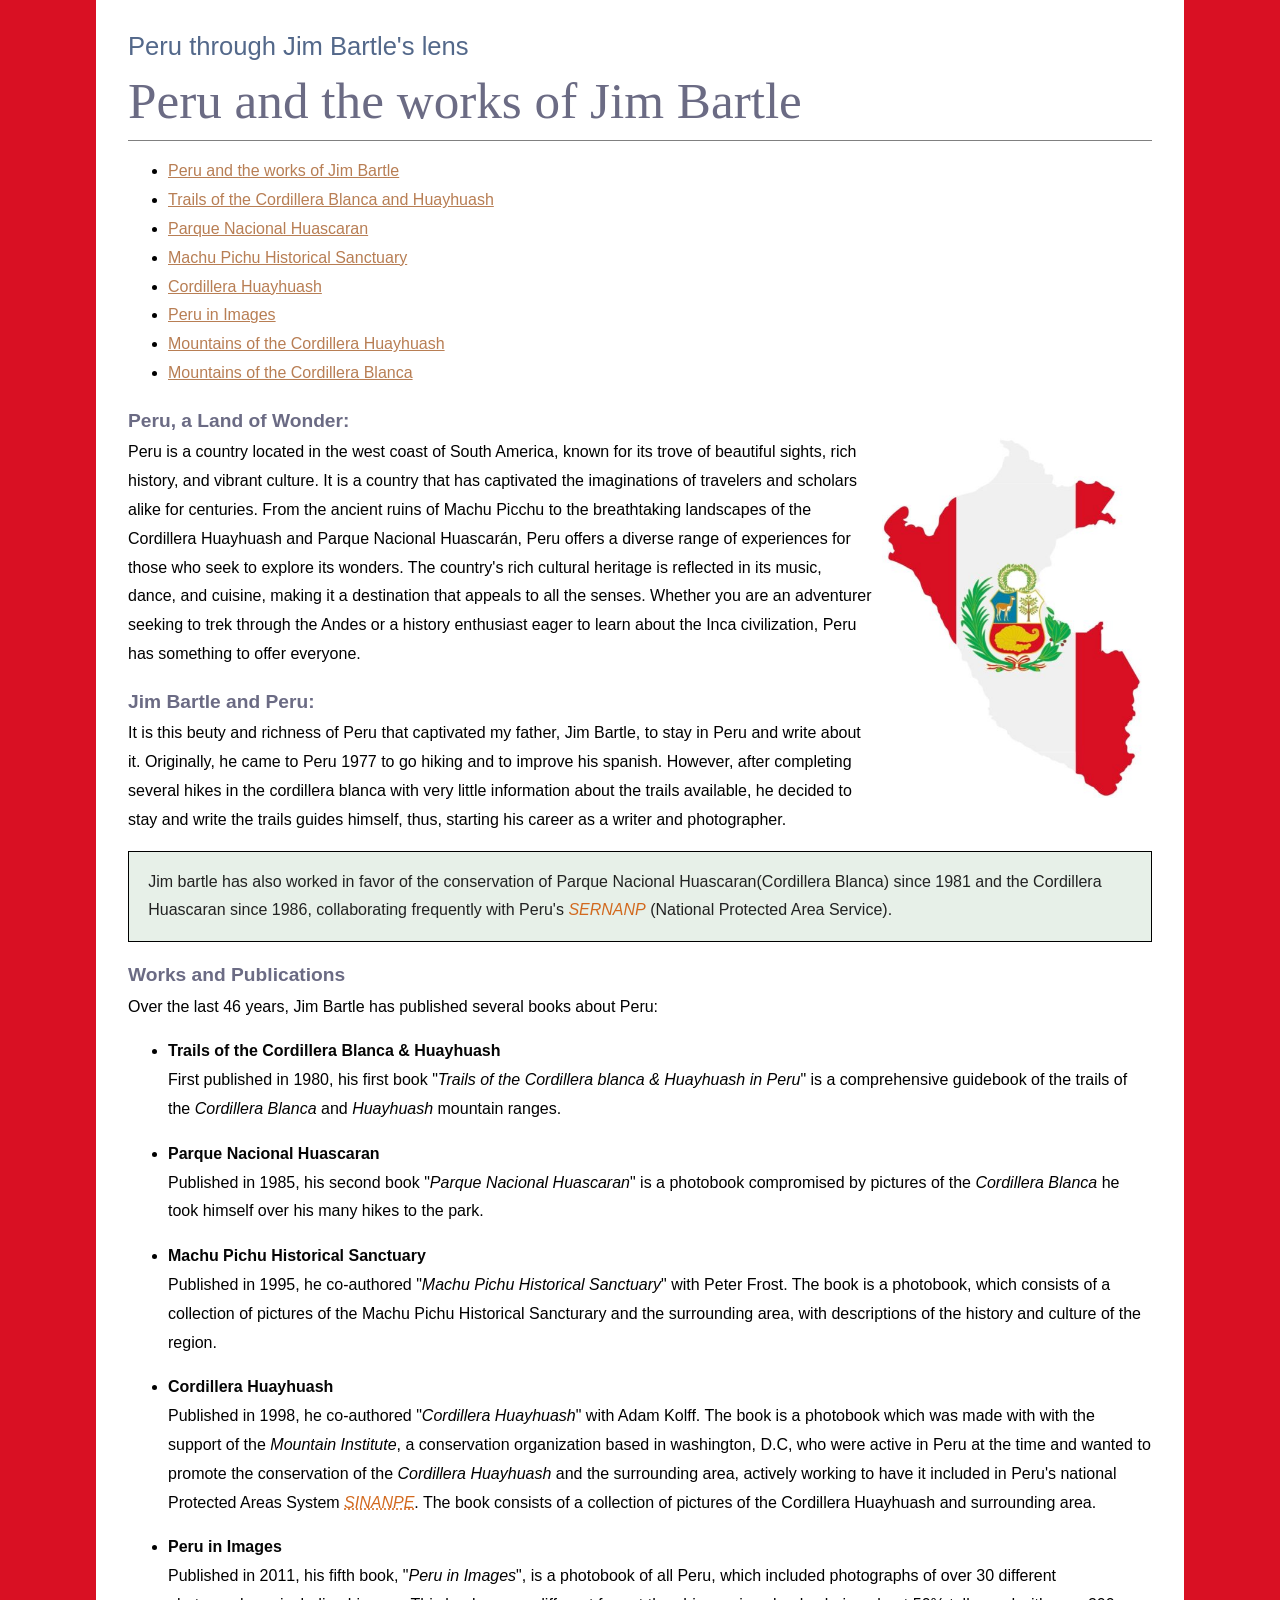
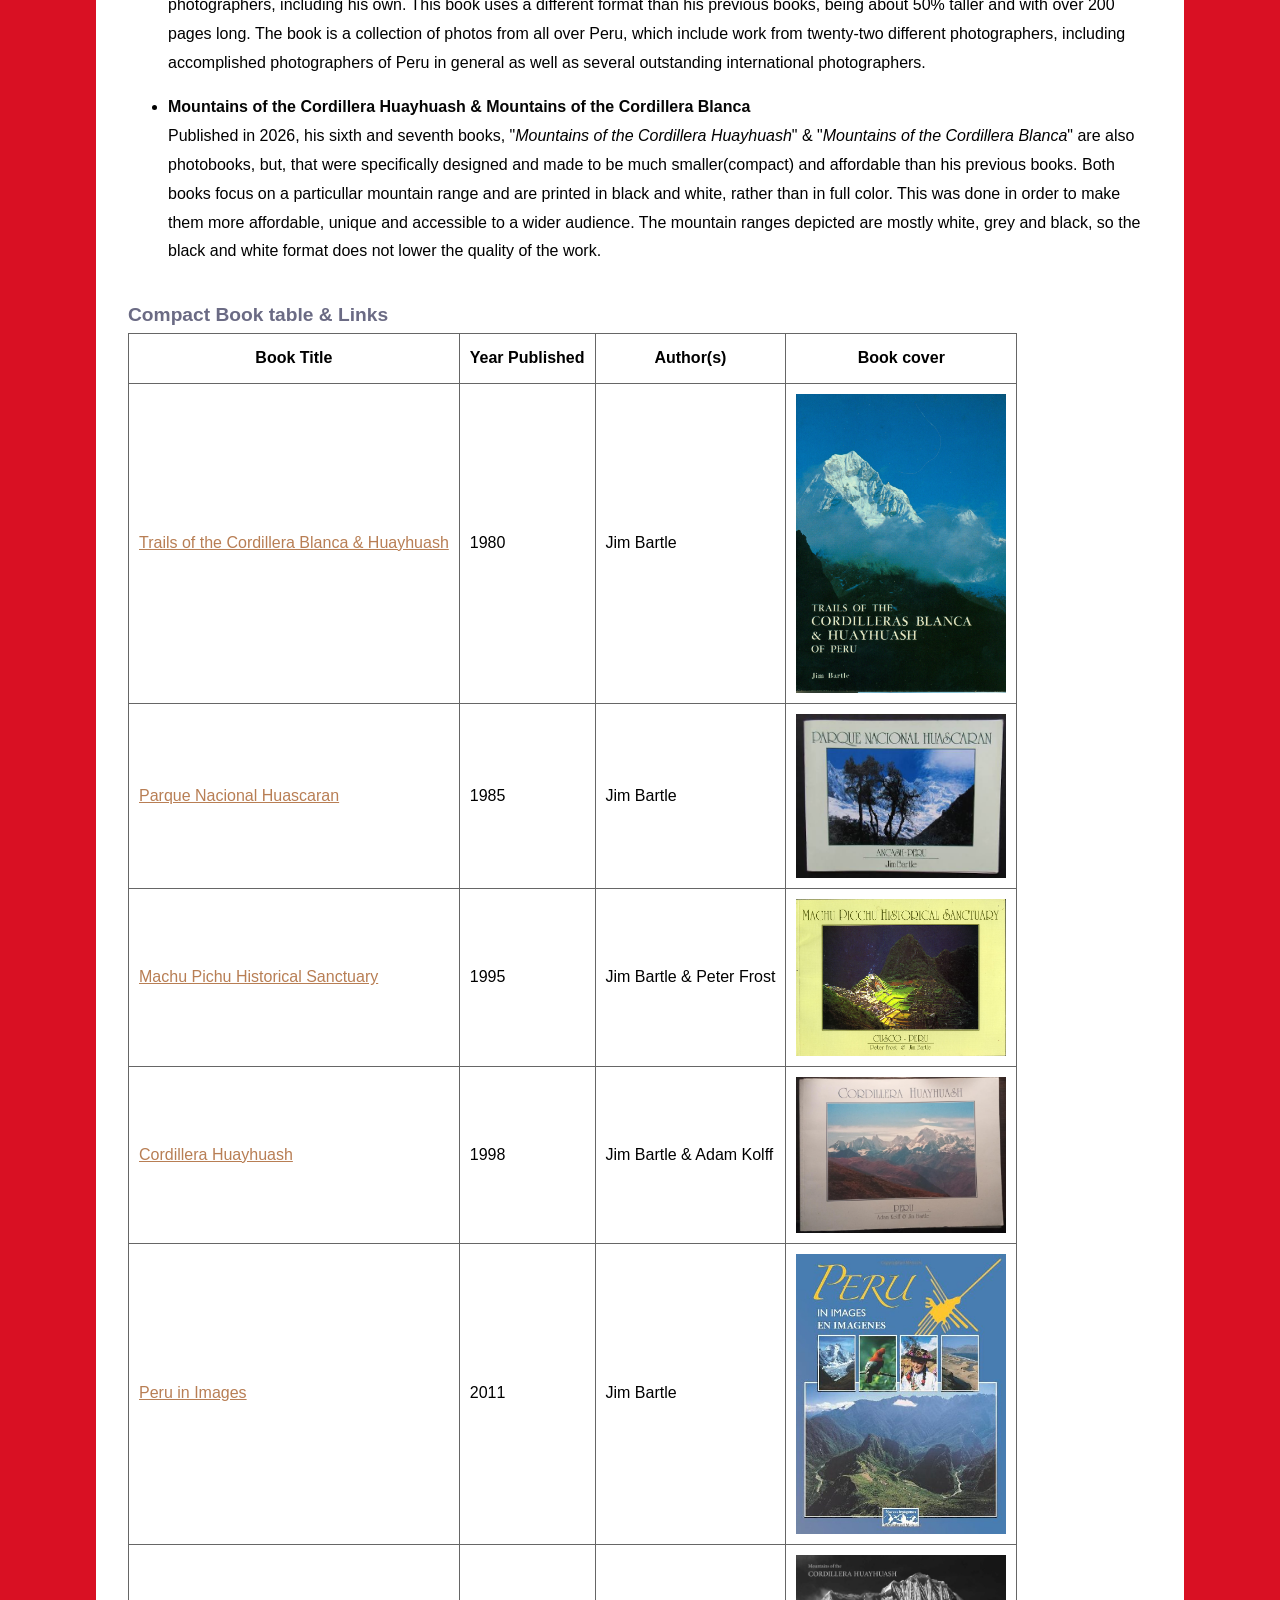
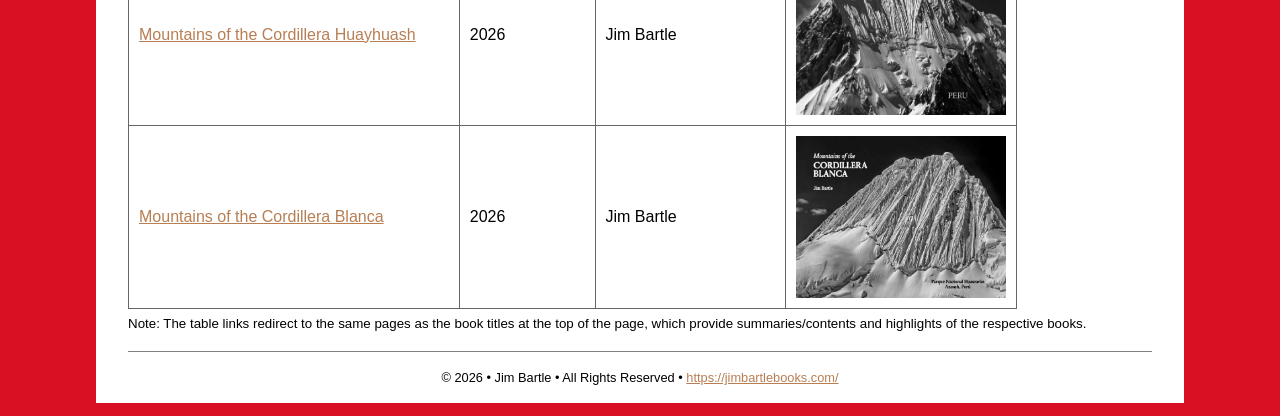
<file: docs/index.html>
<!DOCTYPE html>
<html lang="en">
  <head>
    <meta charset="utf-8" />
    <title>Peru through Jim Bartle's lens</title>
    <link href="css/styles.css" rel="stylesheet"  type="text/css" />
    <link rel="alternate" hreflang="en" href="index.html" />
    <!-- the href inside the link that contains the hreflang is a placeholder, since its being hosted locally and not on the web. Hreflang works best if it actually a website, as Google and other search engines will ignore hreflang tags that do not use the full https:// domain. -->
  </head>
  <body>
    <header role="banner">
      <h1>Peru through Jim Bartle's lens</h1>
      <h2>Peru and the works of Jim Bartle</h2>
      <nav role="navigation">
      <ul>
        <li><a href="index.html" title="Peru and the works of Jim Bartle">Peru and the works of Jim Bartle </a></li>
        <li><a href="trails.html" title="Trails of the Cordillera Blanca and Huayhuash">Trails of the Cordillera Blanca and Huayhuash</a></li>
        <li><a href="ParqueNacionalHuascaran.html" title="Parque Nacional Huascaran">Parque Nacional Huascaran</a></li>
        <li><a href="MachuPichu.html" title="Machu Pichu Historical Sanctuary">Machu Pichu Historical Sanctuary</a></li>
        <li><a href="CordilleraHuayhuash.html" title="Cordillera Huayhuash">Cordillera Huayhuash</a></li>
        <li><a href="PeruInImages.html" title="Peru in Images">Peru in Images</a></li>
        <li><a href="cordHuayhuash.html" title="Mountains of the Cordillera Huayhuash">Mountains of the Cordillera Huayhuash</a></li>
        <li><a href="cordBlanca.html" title="Mountains of the Cordillera Blanca">Mountains of the Cordillera Blanca</a></li>
      </ul>
    </nav>
  
    </header>
    <main role="main">
      <article role="article">
        <header>
          <h3>Peru, a Land of Wonder:</h3>
          <p>
            <img
              src="images/peru_flag.jpg"
              alt="Peru"
              width="270"
              height="360"
              class="flowRight"
            /> Peru is a country located in the west coast of South America, known for its trove of beautiful sights, rich history, and vibrant culture. It is a country that has captivated the imaginations of travelers and scholars alike for centuries. From the ancient ruins of Machu Picchu to the breathtaking landscapes of the Cordillera Huayhuash and Parque Nacional Huascarán, Peru offers a diverse range of experiences for those who seek to explore its wonders. The country's rich cultural heritage is reflected in its music, dance, and cuisine, making it a destination that appeals to all the senses. Whether you are an adventurer seeking to trek through the Andes or a history enthusiast eager to learn about the Inca civilization, Peru has something to offer everyone. 

          </p>
        </header>
        <section>
          <h3>Jim Bartle and Peru:</h3>
          <p>
            It is this beuty and richness of Peru that captivated my father, Jim Bartle, to stay in Peru and write about it. Originally, he came to Peru 1977 to go hiking and to improve his spanish. However, after completing several hikes in the cordillera blanca with very little information about the trails available, he decided to stay and write the trails guides himself, thus, starting his career as a writer and photographer. 
            <!--<br><small>Note: While writing his first book, he also got involved in conservation efforts with Huascaran National Park(Parque National Huascaran), and worked as a hike guide for several years(1981-1985). </small>-->
            <!-- using the <small> here to add a bit of extra information-->
          </p>
          <aside>Jim bartle has also worked in favor of the conservation of Parque Nacional Huascaran(Cordillera Blanca) since 1981 and the Cordillera Huascaran since 1986, collaborating frequently with Peru's <abbr>SERNANP</abbr> (National Protected Area Service).</aside>
          <!-- Using <abbr> tag here as well, explanation further below-->
        </section>
        <section>
          <h3>Works and Publications</h3>
            <p>Over the last 46 years, Jim Bartle has published several books about Peru:</p>
            
          <ul> <!-- Using the UL so the list of books is a bulleted list, commented images out and instead made a table down bellow with them, for better asthetics. -->
            <li>
              <div class= "book">
                <h4>Trails of the Cordillera Blanca & Huayhuash</h4>
                <p>
                  <!-- In 1980, he pusblished his first book "Trails of the /Cordillera blanca/ and /Huayhuash/ in Peru", a comprehensive guidebook of the trails of the cordillera blanca and Huayhuash mountain ranges. -->
                  First published in 1980, his first book "<i>Trails of the Cordillera blanca & Huayhuash in Peru</i>" is a comprehensive guidebook of the trails of the <em>Cordillera Blanca</em> and <em>Huayhuash</em> mountain ranges. 
                  <!--<img
                    src="images/trails.jpg"
                    alt="Trails of the Cordillera Blanca and Huayhuash"
                    width="225"
                    height= "300"
                    class="flowRight"
                  />   Images were removed and added to the table below--> 
                </p>
              </div>
            </li>
            <li>
              <div class= "book">
                <h4>Parque Nacional Huascaran</h4>
                <p>
                  <!--In 1985, he published his second book, "Parque Nacional Huascaran", a photobook compromised by pictures of the /cordillera blanca/ he took himself over his many hikes to the park. -->
                  Published in 1985, his second book "<i>Parque Nacional Huascaran</i>" is a photobook compromised by pictures of the <em>Cordillera Blanca</em> he took himself over his many hikes to the park. 
                  <!--<img
                    src="images/huascaran.jpg"
                    alt="Parque Nacional Huascaran"
                    width="400"
                    height="313"
                    class="flowRight"
                  /> -->
                </p>
              </div>
            </li>
            <li>
              <div class= "book">
                <h4>Machu Pichu Historical Sanctuary</h4>
                <p>
                  <!--in 1995, he co-authored his third book, "Machu Pichu Historical Sanctuary", with his friend, Peter Frost. The book is another photobook, and consists of a collection of pictures of the Machu Pichu Historical Sancturary and the surrounding area, with descriptions of the history and culture of the region. ---check summary--- -->
                  Published in 1995, he co-authored "<i>Machu Pichu Historical Sanctuary</i>" with Peter Frost. The book is a photobook, which consists of a collection of pictures of the Machu Pichu Historical Sancturary and the surrounding area, with descriptions of the history and culture of the region. 
                  <!--<img
                    src="images/machu.jpg"
                    alt="Machu Pichu Historical Sanctuary"
                    width="400"
                    height="299"
                    class="flowRight"
                  />-->
                </p>

              </div>
            </li>
            <li>
              <div class= "book">
                <h4>Cordillera Huayhuash</h4>
                <p>
                  Published in 1998, he co-authored "<i>Cordillera Huayhuash</i>" with Adam Kolff. The book is a photobook which was made with with the support of the <em>Mountain Institute</em>, a conservation organization based in washington, D.C, who were active in Peru at the time and wanted to promote the conservation of the <em>Cordillera Huayhuash</em> and the surrounding area, actively working to have it included in Peru's national Protected Areas System <abbr title="Sistema Nacional de Áreas Protegidas">SINANPE</abbr>. The book consists of a collection of pictures of the Cordillera Huayhuash and surrounding area.
              <!-- Here I am using the abbr tag, as it provides a tooltip with the full name of the acronym.   
              When including an abbreviation or acronym,<abbr> provides a full expansion of the term in plain text on first use, along with the <abbr> to mark up the abbreviation. This informs the user what the abbreviation or acronym means. However, in this case I am using it with a Title, which makes it so that when the user hovers over the abbreviation, it will show the full name of the acronym. This is helpful for users who may not be familiar with the acronym or abbreviation, and provides additional context for understanding the content. -->
                            
  
                <!--<img
                    src="images/huayhuash.jpeg"
                    alt="Cordillera Huayhuash"
                    width="400"
                    height="299"
                    class="flowRight"
                  />-->
                </p>
              </div>
            </li>
            <li>
              <div class= "book">
                <h4>Peru in Images</h4>
                <p>
                  Published in 2011, his fifth book, "<i>Peru in Images</i>", is a photobook of all Peru, which included photographs of over 30 different photographers, including his own. This book uses a different format than his previous books, being about 50% taller and with over 200 pages long. The book is a collection of photos from all over Peru, which include work from twenty-two different photographers, including accomplished photographers of Peru in general as well as several outstanding international photographers.
                <!--<img
                    src="images/peruImages.jpg"
                    alt="Peru in Images"
                    width="300"
                    height="450"
                    class="flowRight"
                  />-->
                </p>
              </div>
            </li>
            <li>
              <div class= "book">
                <h4>Mountains of the Cordillera Huayhuash & Mountains of the Cordillera Blanca</h4>
                <p> 
                  Published in 2026, his sixth and seventh books, "<i>Mountains of the Cordillera Huayhuash</i>" & "<i>Mountains of the Cordillera Blanca</i>" are also photobooks, but, that were specifically designed and made to be much smaller(compact) and affordable than his previous books. Both books focus on a particullar mountain range and are printed in black and white, rather than in full color. This was done in order to make them more affordable, unique and accessible to a wider audience. The mountain ranges depicted are mostly white, grey and black, so the black and white format does not lower the quality of the work. 
                  <!--<img
                    src="images/cordHuayhuash.jpg"
                    alt="Mountains of the Cordillera Huayhuash"
                    width="375"
                    height="310"
                    class="flowRight"
                  />
                  <img
                    src="images/cordBlanca.jpg"
                    alt="Mountains of the Cordillera Blanca"
                    width="400"
                    height="300"
                    class="flowRight"
                  /> -->
                </p> 
              </div>
            </li>
          </ul>          
        </section>
        <section>
          <h3>Compact Book table & Links</h3>
          <table>
            <thead> <!-- Using a table to display the list of books in a more organized way, with columns for the title, year published, and book cover image. <thead> is being used to define the header of each row of the table -->
              <tr>
                <th>Book Title</th>
                <th>Year Published</th>
                <th>Author(s)</th>
                <th>Book cover</th>
              </tr>
            </thead>
            <tbody>
              <tr>
                <td><a href="trails.html">Trails of the Cordillera Blanca &amp; Huayhuash</a></td>
                <td>1980</td>
                <td>Jim Bartle</td>
                <td><img src="images/trails.jpg" alt="Trails of the Cordillera Blanca and Huayhuash" width="150" height="200" class="centerImage" /></td>
              </tr>
              <tr>
                <td><a href="ParqueNacionalHuascaran.html">Parque Nacional Huascaran</a></td>
                <td>1985</td>
                <td>Jim Bartle</td>
                <td><img src="images/huascaran.jpg" alt="Parque Nacional Huascaran" width="150" height="118" class="centerImage" /></td>
              </tr>
              <tr>      
                <td><a href="MachuPichu.html">Machu Pichu Historical Sanctuary</a></td>
                <td>1995</td>
                <td>Jim Bartle & Peter Frost</td>
                <td><img src="images/machu.jpg" alt="Machu Pichu Historical Sanctuary" width="150" height="112" class="centerImage" /></td>   
              </tr>
              <tr>
                <td><a href="CordilleraHuayhuash.html">Cordillera Huayhuash</a></td>
                <td>1998</td>
                <td>Jim Bartle & Adam Kolff</td>
                <td><img src="images/huayhuash.jpeg" alt="Cordillera Huayhuash" width="150" height="112" class="centerImage" /></td>
              </tr>
              <tr>
                <td><a href="PeruInImages.html">Peru in Images</a></td>
                <td>2011</td>
                <td>Jim Bartle</td>
                <td><img src="images/peruImages.jpg" alt="Peru in Images" width="150" height="225" class="centerImage" /></td>
              </tr>
              <tr>
                <td><a href="cordHuayhuash.html">Mountains of the Cordillera Huayhuash</a></td>
                <td>2026</td>
                <td>Jim Bartle</td>
                <td><img src="images/cordHuayhuash.jpg" alt="Mountains of the Cordillera Huayhuash" width="150" height="112" class="centerImage" /></td>
              </tr>
              <tr>
                <td><a href="cordBlanca.html">Mountains of the Cordillera Blanca</a></td>
                <td>2026</td>
                <td>Jim Bartle</td>
                <td><img src="images/cordBlanca.jpg" alt="Mountains of the Cordillera Blanca" width="150" height="112" class="centerImage" /></td>
              </tr>
            </tbody>
          </table>
          <small> Note: The table links redirect to the same pages as the book titles at the top of the page, which provide summaries/contents and highlights of the respective books. </small>
          <!-- here we use small to make a small note about the table. This is but one of the many uses of <small>, as it can be used to make a small note, such as a copyright notice, or to make a small print of a text, such as a disclaimer(as seen above).
            -->

        </section>
      </article>
    </main>
    <footer>
      <p>
        &copy; 2026 • Jim Bartle • All Rights Reserved •
        <a href="https://jimbartlebooks.com/"  title="https://jimbartlebooks.com/" hreflang="en" target="_blank">https://jimbartlebooks.com/</a>
      </p>

      <!-- 2026 • Jim Bartle • All Rights Reserved -->
    </footer>
  </body>
</html>
</file>
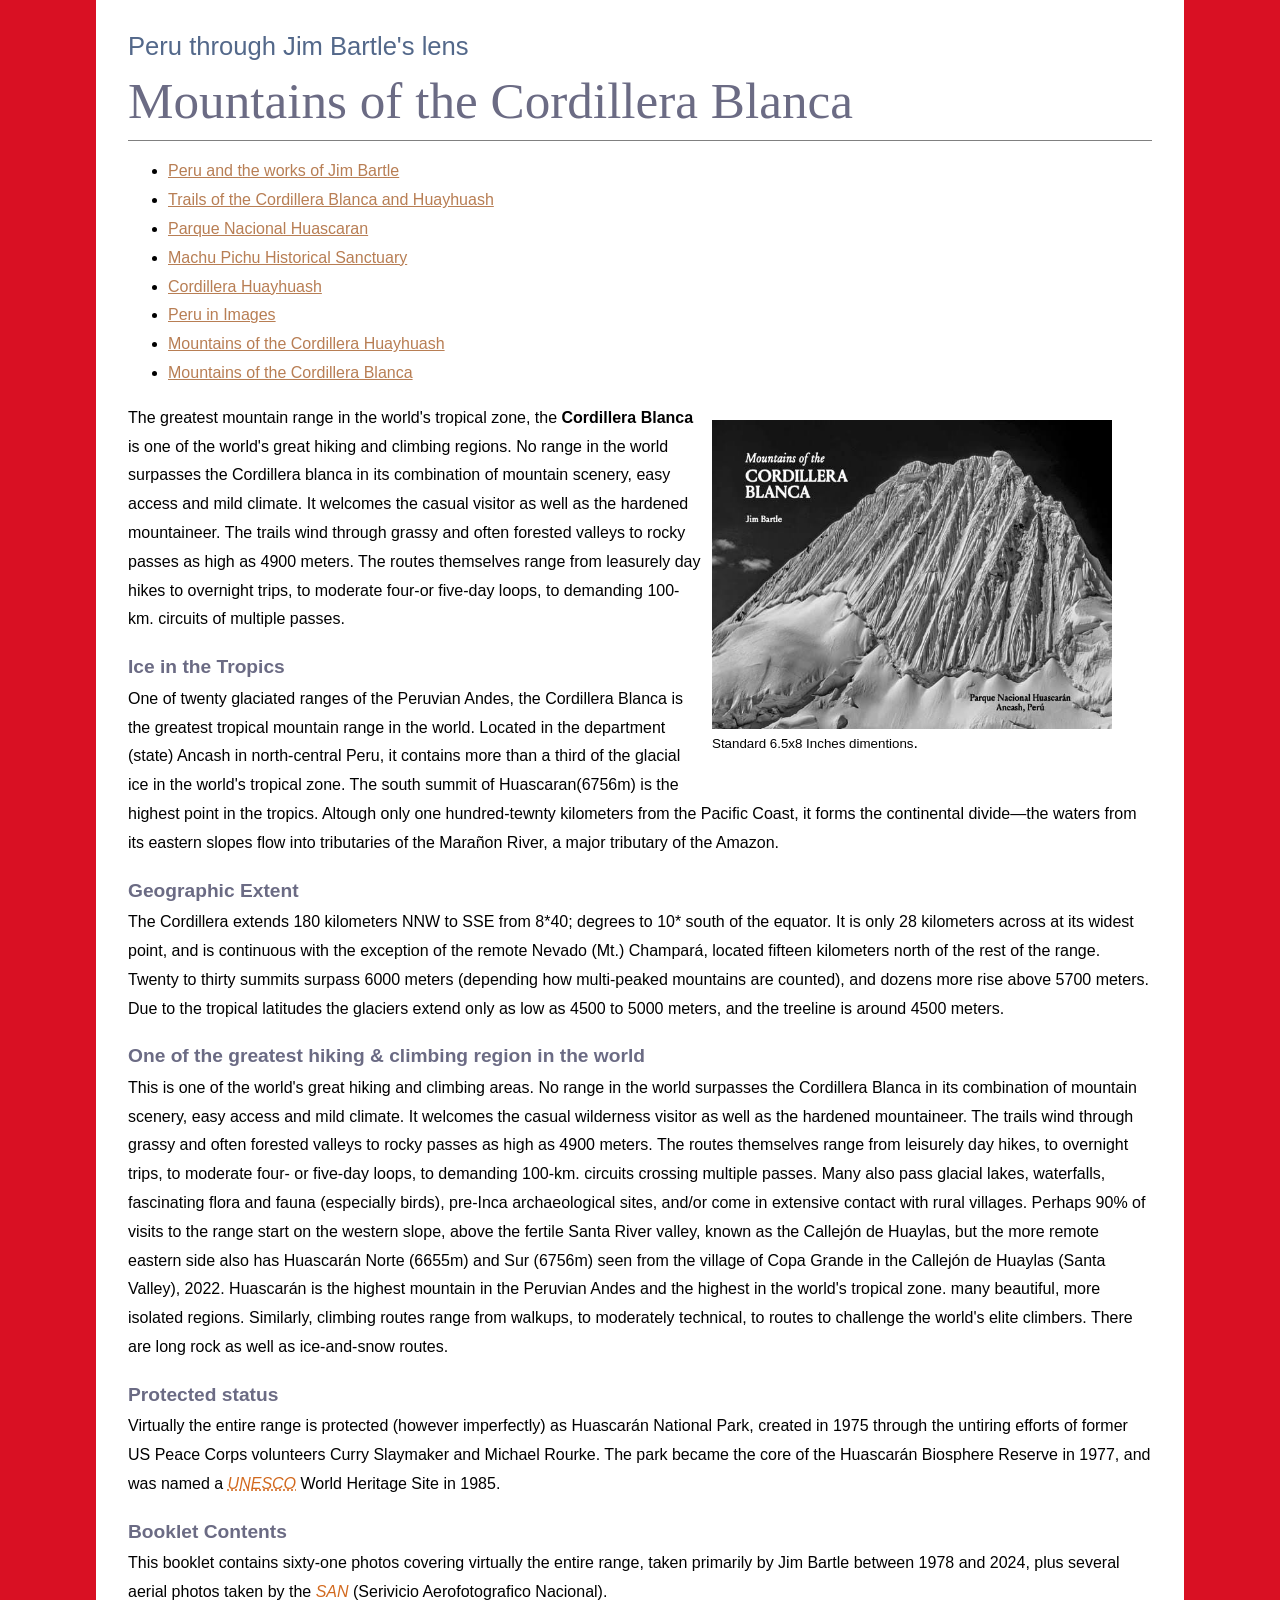
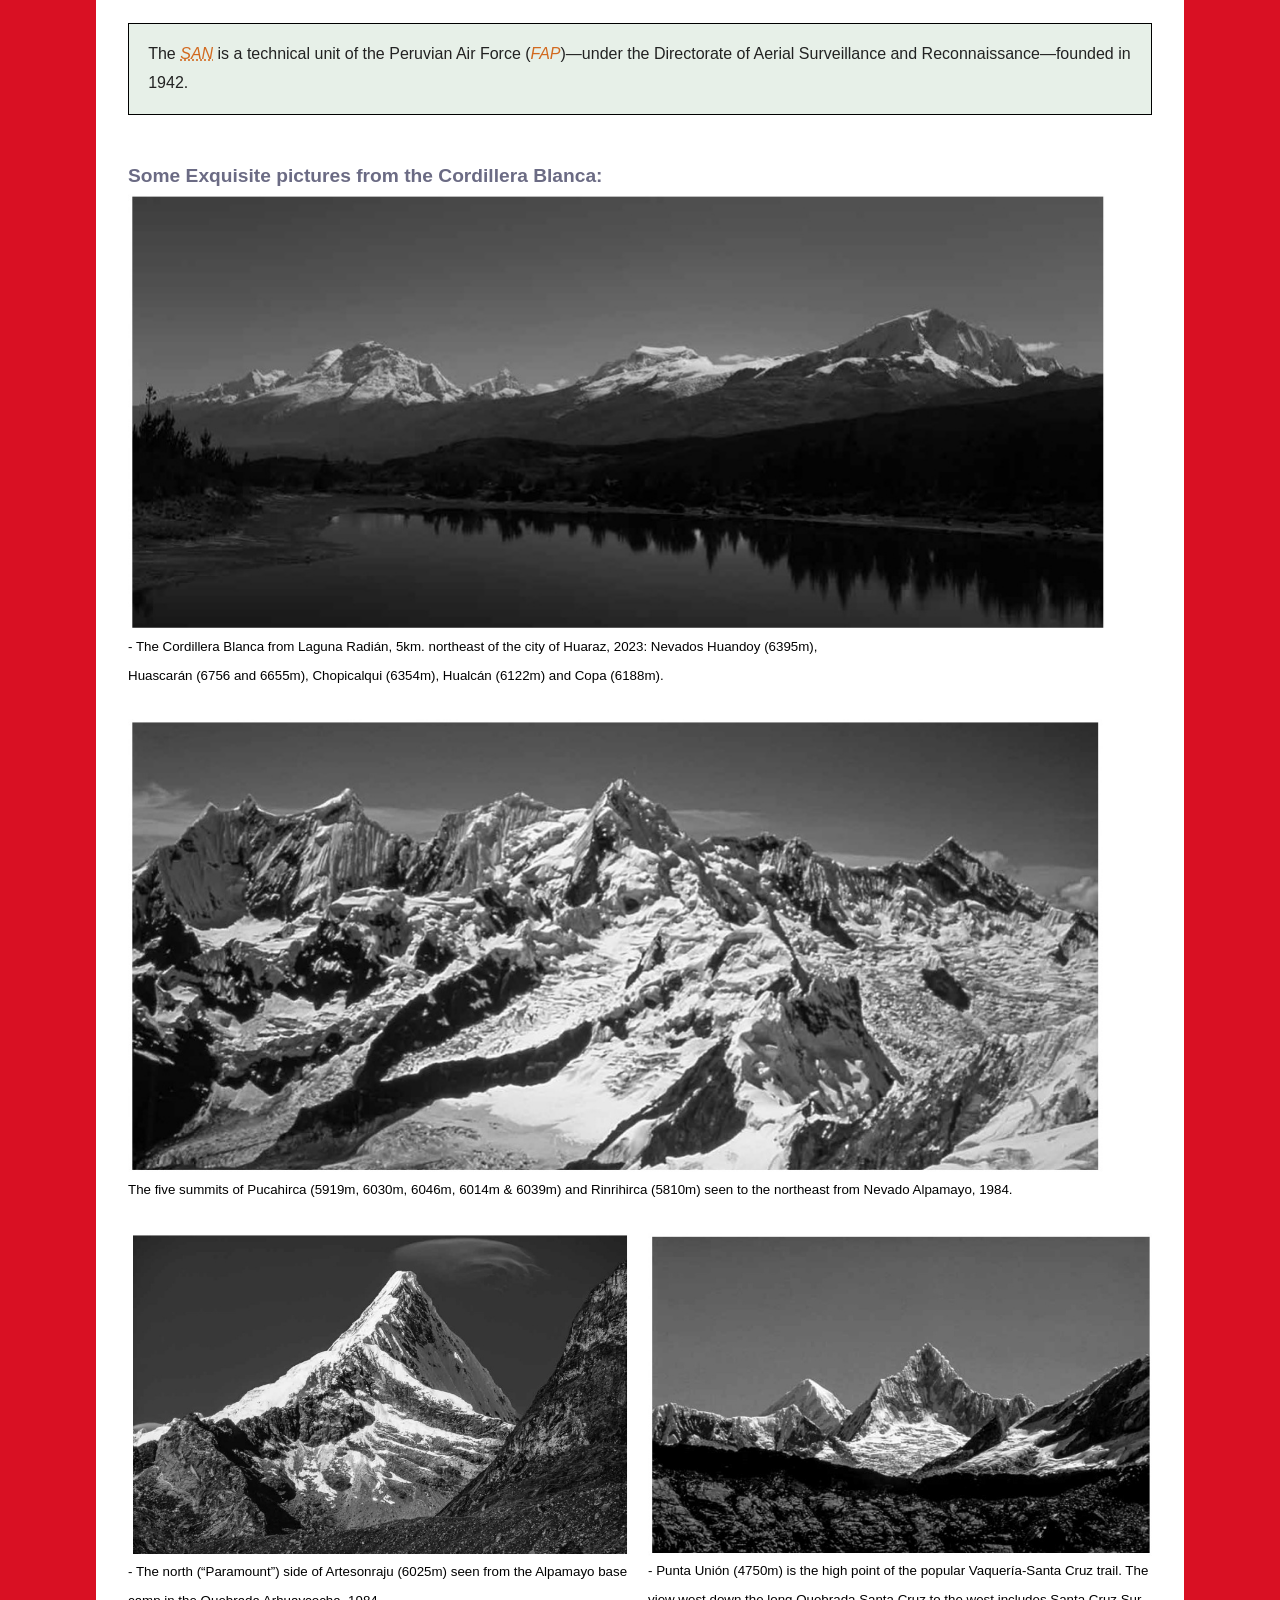
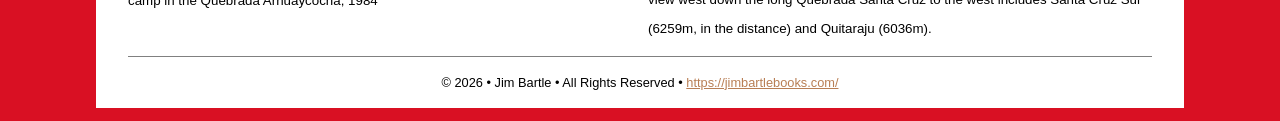
<file: docs/cordBlanca.html>
<!DOCTYPE html>
<html lang="en">
  <head>
    <meta charset="utf-8" />
    <title>Peru through Jim Bartle's lens</title>
    <link href="css/styles.css" rel="stylesheet" type="text/css" />
    <link rel="alternate" hreflang="en" href="cordBlanca.html" />
  </head>
  <body>
    <header role="banner">
      <h1>Peru through Jim Bartle's lens</h1>
      <h2>Mountains of the Cordillera Blanca</h2>
      <nav role="navigation">
      <ul>
        <li><a href="index.html" title="Peru and the works of Jim Bartle">Peru and the works of Jim Bartle </a></li>
        <li><a href="trails.html" title="Trails of the Cordillera Blanca and Huayhuash">Trails of the Cordillera Blanca and Huayhuash</a></li>
        <li><a href="ParqueNacionalHuascaran.html" title="Parque Nacional Huascaran">Parque Nacional Huascaran</a></li>
        <li><a href="MachuPichu.html" title="Machu Pichu Historical Sanctuary">Machu Pichu Historical Sanctuary</a></li>
        <li><a href="CordilleraHuayhuash.html" title="Cordillera Huayhuash">Cordillera Huayhuash</a></li>
        <li><a href="PeruInImages.html" title="Peru in Images">Peru in Images</a></li>
        <li><a href="cordHuayhuash.html" title="Mountains of the Cordillera Huayhuash">Mountains of the Cordillera Huayhuash</a></li>
        <li><a href="cordBlanca.html" title="Mountains of the Cordillera Blanca">Mountains of the Cordillera Blanca</a></li>
      </ul>
    </nav>
    </header>
    <main role="main">
      <article role="article">
        <header>
          <figure class="flowRight">
              <img
                src="images/cordBlanca.jpg"
                alt="Mountains of the Cordillera Blanca"
                width="400" 
                height="300"
                elementtiming="CordBlancaCover"
              />
              <!-- the book covers are always the same size, unlike the picture of places. If the covers get too small they cant be read.-->
              <figcaption><small>Standard 6.5x8 Inches dimentions</small>.</figcaption>
          </figure>
          <p>
            The greatest mountain range in the world's tropical zone, the <strong>Cordillera Blanca</strong> is one of the world's great hiking and climbing regions. No range in the world surpasses the Cordillera blanca in its combination of mountain scenery, easy access and mild climate. It welcomes the casual visitor as well as the hardened mountaineer. The trails wind through grassy and often forested valleys to rocky passes as high as 4900 meters. The routes themselves range from leasurely day hikes to overnight trips, to moderate four-or five-day loops, to demanding 100-km. circuits of multiple passes.
          </p>
          
        </header>
        <section>
          <h3>Ice in the Tropics</h3>
          <p>
            One of twenty glaciated ranges of the Peruvian Andes, the Cordillera Blanca is the greatest tropical mountain range in the world. Located in the department (state) Ancash in north-central Peru, it contains more than a third of the glacial ice in the world's tropical zone. The south summit of Huascaran(6756m) is the highest point in the tropics. Altough only one hundred-tewnty kilometers from the Pacific Coast, it forms the continental divide&mdash;the waters from its eastern slopes flow into tributaries of the Marañon River, a major tributary of the Amazon.
          </p>
        </section>
        <section>
          <h3>Geographic Extent</h3>
          <p>
            The Cordillera extends 180 kilometers NNW to SSE from 8*40; degrees to 10* south of the equator. It is only 28 kilometers across at its widest point, and is continuous with the exception of the remote Nevado (Mt.) Champará, located fifteen kilometers north of the rest of the range. Twenty to thirty summits surpass 6000 meters (depending how multi-peaked mountains are counted), and dozens more rise above 5700 meters. Due to the tropical latitudes the glaciers extend only as low as 4500 to 5000 meters, and the treeline is around 4500 meters. 
          </p>
        </section>
        
        <section>
          <h3>One of the greatest hiking &amp; climbing region in the world</h3>
          <p>
            This is one of the world's great hiking and climbing areas. No range in the world surpasses the Cordillera Blanca in its combination of mountain scenery, easy access and mild climate. It welcomes the casual wilderness visitor as well as the hardened mountaineer. The trails wind through grassy and often forested valleys to rocky passes as high as 4900 meters. The routes themselves range from leisurely day hikes, to overnight trips, to moderate four- or five-day loops, to demanding 100-km. circuits crossing multiple passes. Many also pass glacial lakes, waterfalls, fascinating flora and fauna (especially birds), pre-Inca archaeological sites, and/or come in extensive contact with rural villages. Perhaps 90% of visits to the range start on the western slope, above the fertile Santa River valley, known as the Callejón de Huaylas, but the more remote eastern side also has Huascarán Norte (6655m) and Sur (6756m) seen from the village of Copa Grande in the Callejón de Huaylas (Santa Valley), 2022. Huascarán is the highest mountain in the Peruvian Andes and the highest in the world's tropical zone. many beautiful, more isolated regions. Similarly, climbing routes range from walkups, to moderately technical, to routes to challenge the world's elite climbers. There are long rock as well as ice-and-snow routes. 
          </p>
        </section>

        <section>
          <h3>Protected status</h3>
          <p>
            Virtually the entire range is protected (however imperfectly) as Huascarán National Park, created in 1975 through the untiring efforts of former US Peace Corps volunteers Curry Slaymaker and Michael Rourke. The park became the core of the Huascarán Biosphere Reserve in 1977, and was named a <abbr title="United Nations Educational, Scientific and Cultural Organization">UNESCO</abbr> World Heritage Site in 1985. 
            </p>
        </section>
        
        <section>
          <h3>Booklet Contents</h3>
          <p>
            This booklet contains sixty-one photos covering virtually the entire range, taken primarily by Jim Bartle between 1978 and 2024, plus several aerial photos taken by the <abbr>SAN</abbr> (Serivicio Aerofotografico Nacional). 
          </p>
          <aside> The <abbr title="Serivicio Aerofotografico Nacional">SAN</abbr> is a technical unit of the Peruvian Air Force (<abbr>FAP</abbr>)&mdash;under the Directorate of Aerial Surveillance and Reconnaissance&mdash;founded in 1942.</aside>
        </section>
        <br>
        <section>
          <h3>Some Exquisite pictures from the Cordillera Blanca:</h3>
            <figure class="centerImage">
                <img
                  src="images/cordblancaRadian.jpg"
                  alt="The Cordillera Blanca from Laguna Radián, 5km."
                  width="977" 
                  height="417"
                  elementtiming="CordBLagRadian"
                />
                <figcaption><small> - The Cordillera Blanca from Laguna Radián, 5km. northeast of the city of Huaraz, 2023: Nevados Huandoy (6395m),<br> Huascarán (6756 and 6655m), Chopicalqui (6354m), Hualcán (6122m) and Copa (6188m).</small></figcaption>
            </figure>
            <br>
            <figure class="centerImage">
                <img
                  src="images/fiveSummits.jpg"
                  alt="The five summits of Pucahirca"
                  width="977" 
                  height="417"
                  elementtiming="FiveSummits"
                />
                <figcaption><small>The five summits of Pucahirca (5919m, 6030m, 6046m, 6014m & 6039m) and Rinrihirca (5810m) seen to the northeast from Nevado Alpamayo, 1984. </small></figcaption>
            </figure>
            <br>
            <div style="display: flex; flex-wrap: wrap; align-items: flex-start; gap: 1em;">
            <figure class="centerImage" style="flex: 1 1 300px; min-width: 0; margin: 0;">
            <!-- Placing them side by side gave me trouble. The flex styles let them share the row, and max-width: 100%, height: auto, keeps them from overflowing -->
                <img
                  src="images/artesonaraju.jpg"
                  alt="The north side of Artesonraju (6025m)"
                  width="597" 
                  height="384"
                  style="max-width: 100%; height: auto;"
                  decoding="async"
                  elementtiming="Artesonraju"
                />
                <figcaption><small> - The north (“Paramount”) side of Artesonraju (6025m) seen from the Alpamayo base camp in the Quebrada Arhuaycocha, 1984</small></figcaption>
            </figure>
            <figure class="centerImage" style="flex: 1 1 300px; min-width: 0; margin: 0;">
                <img
                  src="images/Punta Union.jpg"
                  alt="Punta Unión (4750m)."
                  width="597" 
                  height="384"
                  style="max-width: 100%; height: auto;"
                  decoding="async"
                  elementtiming="PuntaUnion"
                />
                <figcaption><small> - Punta Unión (4750m) is the high point of the popular Vaquería-Santa Cruz trail. The view west down the long Quebrada Santa Cruz to the west includes Santa Cruz Sur (6259m, in the distance) and Quitaraju (6036m).</small></figcaption>
              </figure>
            </div>
        </section>
      </article>
    </main>
    <footer>
      <p>
        &copy; 2026 • Jim Bartle • All Rights Reserved •
        <a href="https://jimbartlebooks.com/" title="https://jimbartlebooks.com/" target="_blank">https://jimbartlebooks.com/</a>
      </p>

      <!-- 2026 • Jim Bartle • All Rights Reserved -->
    </footer>

    
    <script>
      const observer = new PerformanceObserver((list) => {
        for (const entry of list.getEntries()) {
          console.log("Element:", entry.name);
          console.log("Load time:", entry.startTime);
        }
      });

      observer.observe({ type: "element", buffered: true });
    </script>
    <!-- This little bit before the end of the body is where the observer scrip is to be placed, as it needs to be placed AFTER the elements it needs to observe. Placing it at the bottom ensures that.
    What the observer does is collect performance data. 
    
    -->
  </body>
</html>
</file>
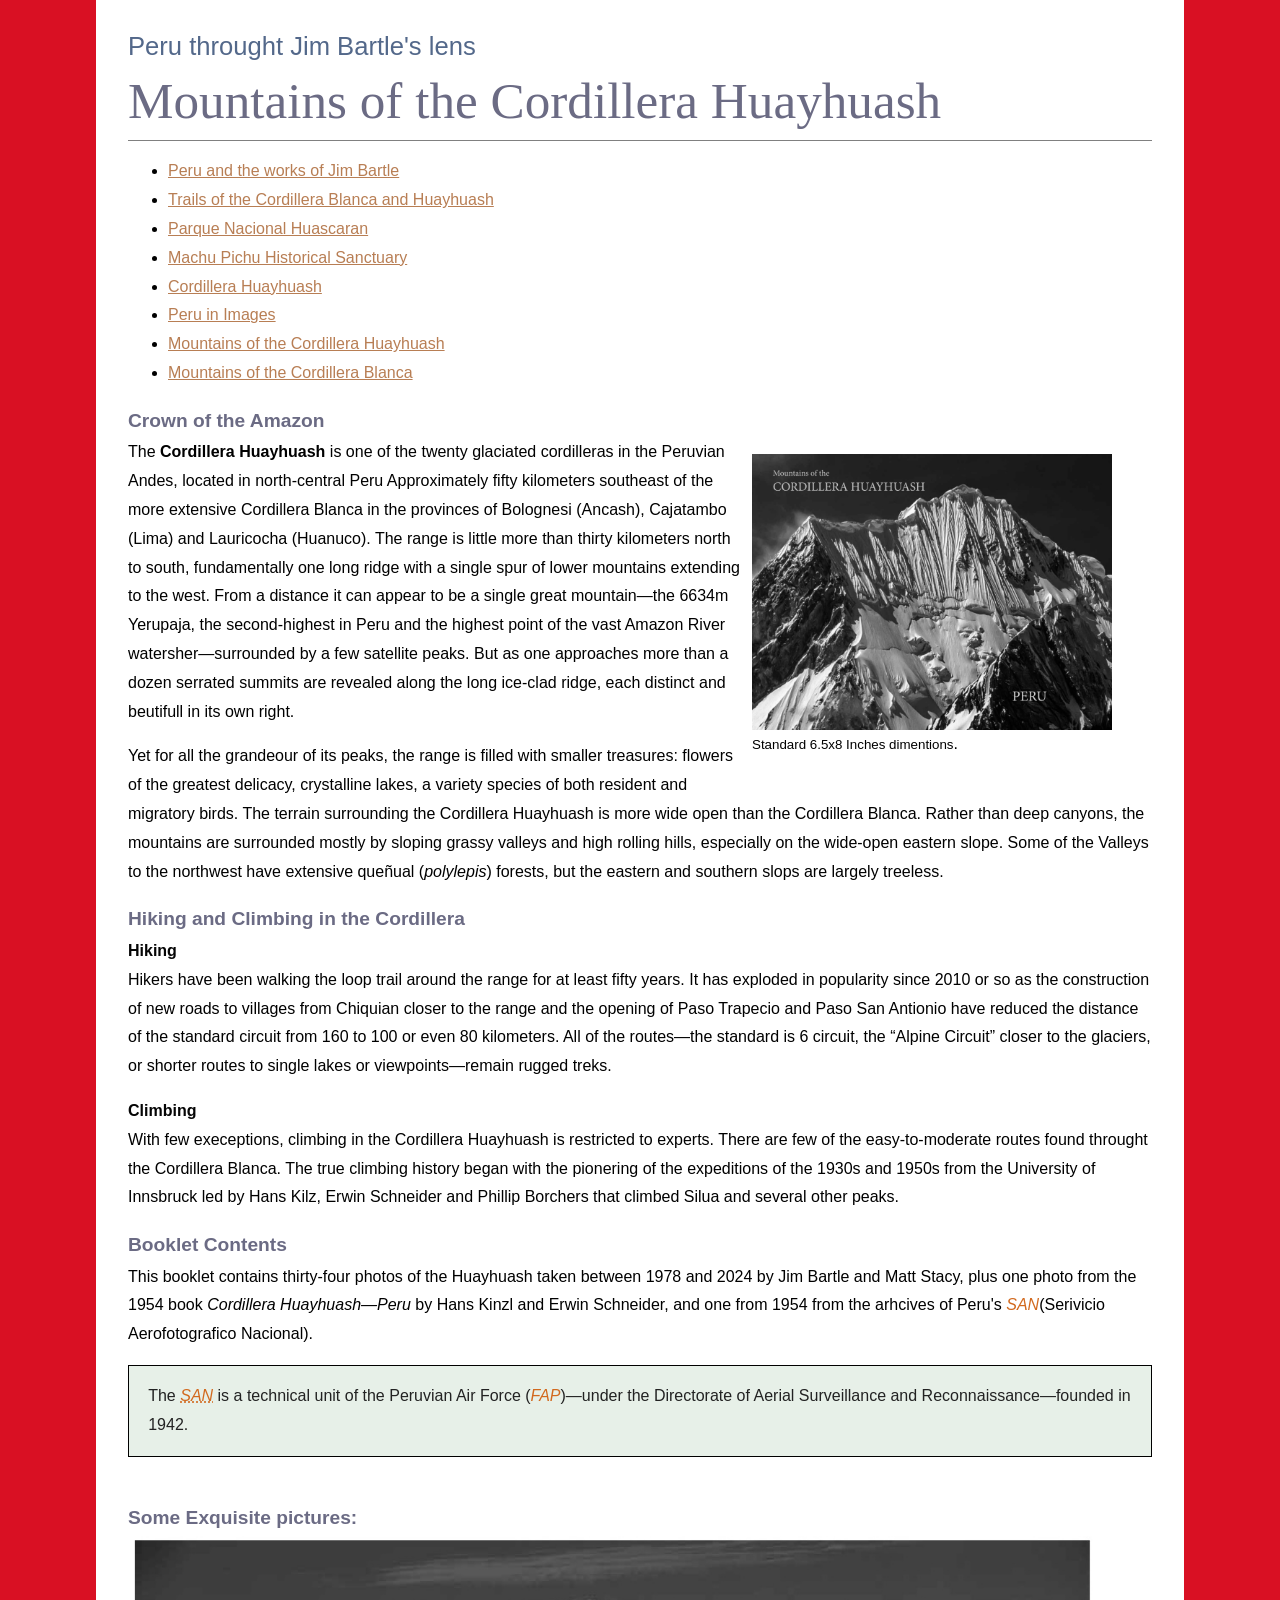
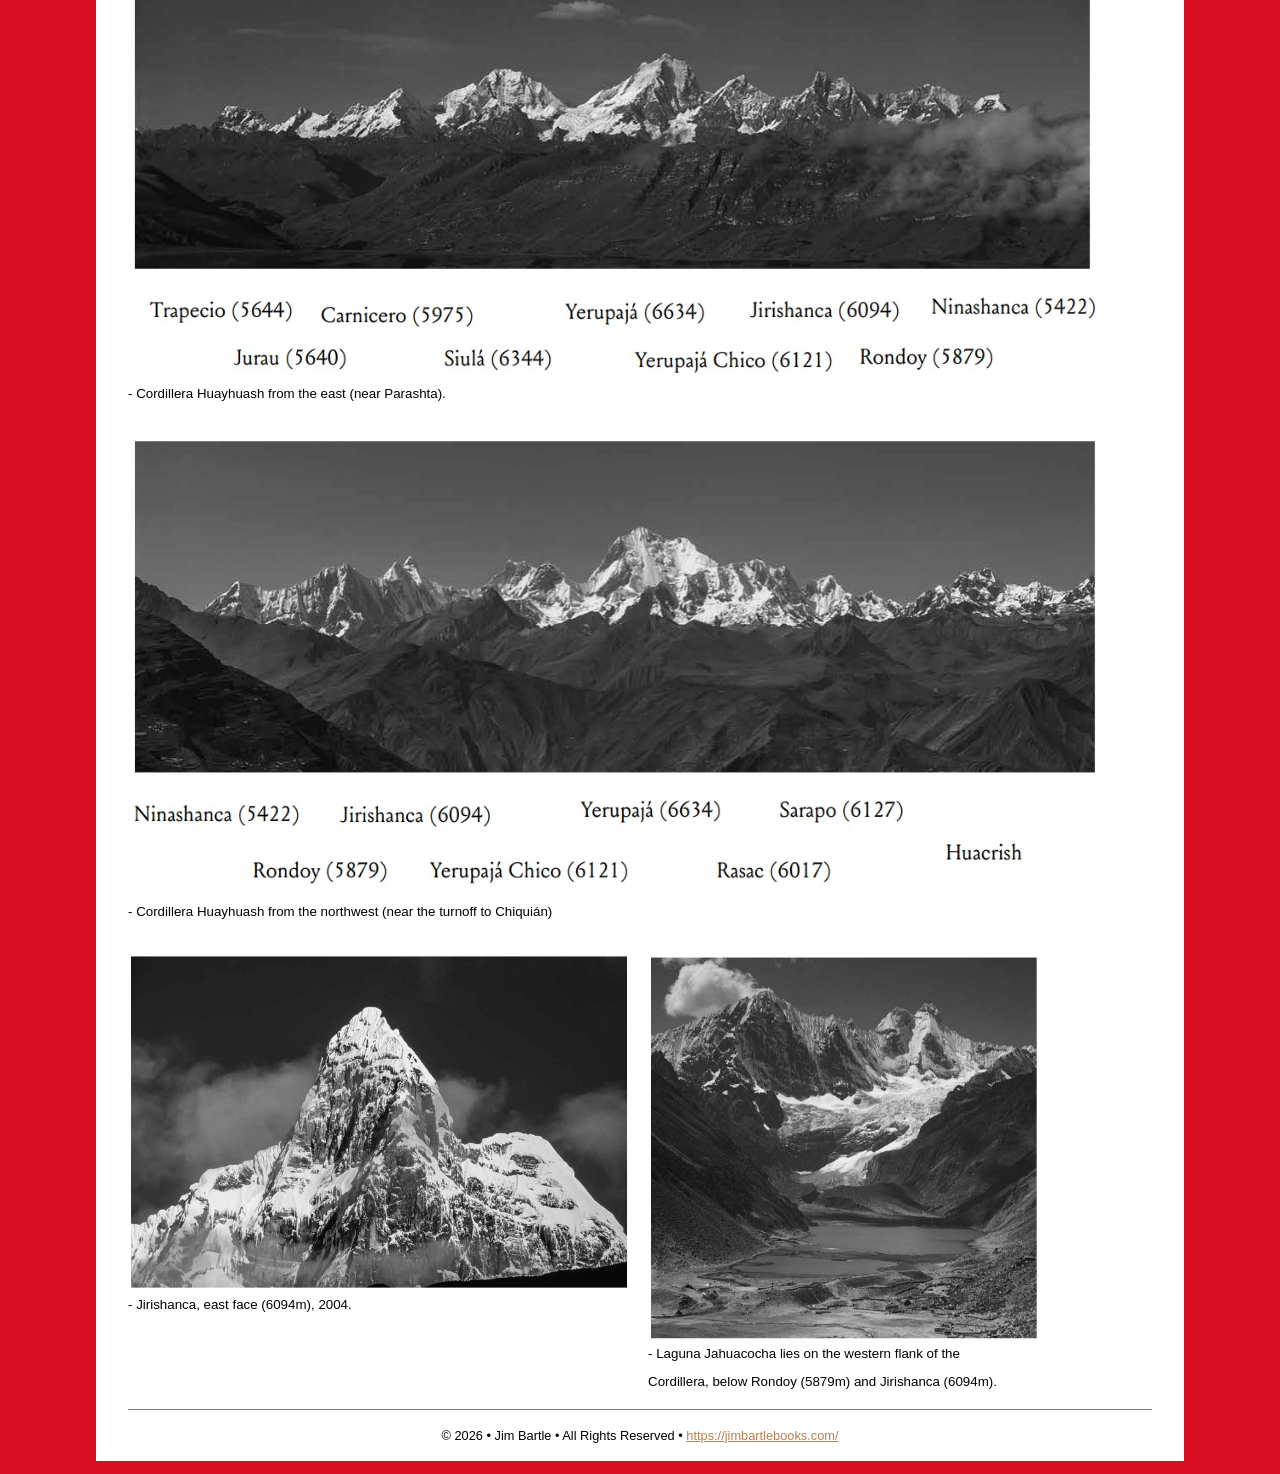
<file: docs/cordHuayhuash.html>
<!DOCTYPE html>
<html lang="en">
  <head>
    <meta charset="utf-8" />
    <title>Peru through Jim Bartle's lens</title>
    <link href="css/styles.css" rel="stylesheet" type="text/css" />
    <link rel="alternate" hreflang="en" href="cordHuayhuash.html" />
  </head>
  <body>
    <header role="banner">
      <h1>Peru throught Jim Bartle's lens</h1>
      <h2>Mountains of the Cordillera Huayhuash</h2>
      <nav role="navigation">
      <ul>
        <li><a href="index.html" title="Peru and the works of Jim Bartle">Peru and the works of Jim Bartle </a></li>
        <li><a href="trails.html" title="Trails of the Cordillera Blanca and Huayhuash">Trails of the Cordillera Blanca and Huayhuash</a></li>
        <li><a href="ParqueNacionalHuascaran.html" title="Parque Nacional Huascaran">Parque Nacional Huascaran</a></li>
        <li><a href="MachuPichu.html" title="Machu Pichu Historical Sanctuary">Machu Pichu Historical Sanctuary</a></li>
        <li><a href="CordilleraHuayhuash.html" title="Cordillera Huayhuash">Cordillera Huayhuash</a></li>
        <li><a href="PeruInImages.html" title="Peru in Images">Peru in Images</a></li>
        <li><a href="cordHuayhuash.html" title="Mountains of the Cordillera Huayhuash">Mountains of the Cordillera Huayhuash</a></li>
        <li><a href="cordBlanca.html" title="Mountains of the Cordillera Blanca">Mountains of the Cordillera Blanca</a></li>
      </ul>
    </nav>
    </header>
    <main role="main">
      <article role="article">
        <header>
          <h3>Crown of the Amazon</h3>
          <figure class="flowRight">
              <img
                src="images/cordHuayhuash.jpg"
                alt="Mountains of the Cordillera Huayhuash"
                 width="360" 
                 height="270"
              />
              <!-- the book covers are always the same size, unlike the picture of places. If the covers get too small they cant be read.-->
              <figcaption><small>Standard 6.5x8 Inches dimentions</small>.</figcaption>
          </figure>
          <p>
            The <strong>Cordillera Huayhuash</strong> is one of the twenty glaciated cordilleras in the Peruvian Andes, located in north-central Peru Approximately fifty kilometers southeast of the more extensive Cordillera Blanca in the provinces of Bolognesi (Ancash), Cajatambo (Lima) and Lauricocha (Huanuco). The range is little more than thirty kilometers north to south, fundamentally one long ridge with a single spur of lower mountains extending to the west. From a distance it can appear to be a single great mountain&mdash;the 6634m Yerupaja, the second-highest in Peru and the highest point of the vast Amazon River watersher&mdash;surrounded by a few satellite peaks. But as one approaches more than a dozen serrated summits are revealed along the long ice-clad ridge, each distinct and beutifull in its own right. 
          </p>
          <p>
            Yet for all the grandeour of its peaks, the range is filled with smaller treasures: flowers of the greatest delicacy, crystalline lakes, a variety species of both resident and migratory birds. The terrain surrounding the Cordillera Huayhuash is more wide open than the Cordillera Blanca. Rather than deep canyons, the mountains are surrounded mostly by sloping grassy valleys and high rolling hills, especially on the wide-open eastern slope. Some of the Valleys to the northwest have extensive queñual (<i>polylepis</i>) forests, but the eastern and southern slops are largely treeless.
          </p>
          
        </header>
        <section>
          <h3>Hiking and Climbing in the Cordillera</h3>
          <h4>Hiking</h4>
          <p>
            Hikers have been walking the loop trail around the range for at least fifty years. It has exploded in popularity since 2010 or so as the construction of new roads to villages from Chiquian closer to the range and the opening of Paso Trapecio and Paso San Antionio have reduced the distance of the standard circuit from 160 to 100 or even 80 kilometers. All of the routes&mdash;the standard is 6&nbsp;circuit, the &ldquo;Alpine Circuit&rdquo; closer to the glaciers, or shorter routes to single lakes or viewpoints&mdash;remain rugged treks.
          </p>
          <h4>Climbing</h4>
          <p>
            With few execeptions, climbing in the Cordillera Huayhuash is restricted to experts. There are few of the easy-to-moderate routes found throught the Cordillera Blanca. The true climbing history began with the pionering of the expeditions of the 1930s and 1950s from the University of Innsbruck led by Hans Kilz, Erwin Schneider and Phillip Borchers that climbed Silua and several other peaks.
          </p>
        </section>
        <section>
          <h3>Booklet Contents</h3>
          <p>
            This booklet contains thirty-four photos of the Huayhuash taken between 1978 and 2024 by Jim Bartle and Matt Stacy, plus one photo from the 1954 book <i>Cordillera Huayhuash&mdash;Peru</i> by Hans Kinzl and Erwin Schneider, and one from 1954 from the arhcives of Peru's <abbr>SAN</abbr>(Serivicio Aerofotografico Nacional). 
          </p>
          <aside> The <abbr title="Serivicio Aerofotografico Nacional">SAN</abbr> is a technical unit of the Peruvian Air Force (<abbr>FAP</abbr>)&mdash;under the Directorate of Aerial Surveillance and Reconnaissance&mdash;founded in 1942.</aside>
        </section>
        <br>
        <section>
          <h3>Some Exquisite pictures:</h3>
            <figure class="centerImage">
                <img
                  src="images/EastHuayhuash.jpg"
                  alt="Cordillera Huayhuash from the east (near Parashta)."
                  width="977" 
                  height="417"
                />
                <figcaption><small> - Cordillera Huayhuash from the east (near Parashta).</small></figcaption>
            </figure>
            <br>
            <figure class="centerImage">
                <img
                  src="images/NWHuayhuash.jpg"
                  alt="Cordillera Huayhuash from the northwest (near the turnoff to Chiquián)."
                  width="977" 
                  height="417"
                />
                <figcaption><small> - Cordillera Huayhuash from the northwest (near the turnoff to Chiquián)</small></figcaption>
            </figure>
            <br>
            <div style="display: flex; flex-wrap: wrap; align-items: flex-start; gap: 1em;">
            <figure class="centerImage" style="flex: 1 1 300px; min-width: 0; margin: 0;">
            <!-- Placing them side by side gave me trouble. The flex styles let them share the row, and max-width: 100%, height: auto, keeps them from overflowing -->
                <img
                  src="images/JiracaEast.jpg"
                  alt="Jirishanca, east face (6094m), 2004."
                  width="577" 
                  height="384"
                  style="max-width: 100%; height: auto;"
                  decoding="async"
                />
                <figcaption><small> - Jirishanca, east face (6094m), 2004.</small></figcaption>
            </figure>
            <figure class="centerImage" style="flex: 1 1 300px; min-width: 0; margin: 0;">
                <img
                  src="images/Jahuacocha.jpg"
                  alt="Laguna Jahuacocha lies on the western flank of the Cordillera, below Rondoy (5879m) and Jirishanca (6094m)."
                  width="390" 
                  height="384"
                  style="max-width: 100%; height: auto;"
                  decoding="async"
                />
                <figcaption><small> - Laguna Jahuacocha lies on the western flank of the <br> Cordillera, below Rondoy (5879m) and Jirishanca (6094m).</small></figcaption>
              </figure>
            </div>
        </section>
      </article>
    </main>
    <footer>
      <p>
        &copy; 2026 • Jim Bartle • All Rights Reserved •
        <a href="https://jimbartlebooks.com/" title="https://jimbartlebooks.com/" target="_blank">https://jimbartlebooks.com/</a>
      </p>

      <!-- 2026 • Jim Bartle • All Rights Reserved -->
    </footer>
  </body>
</html>
</file>
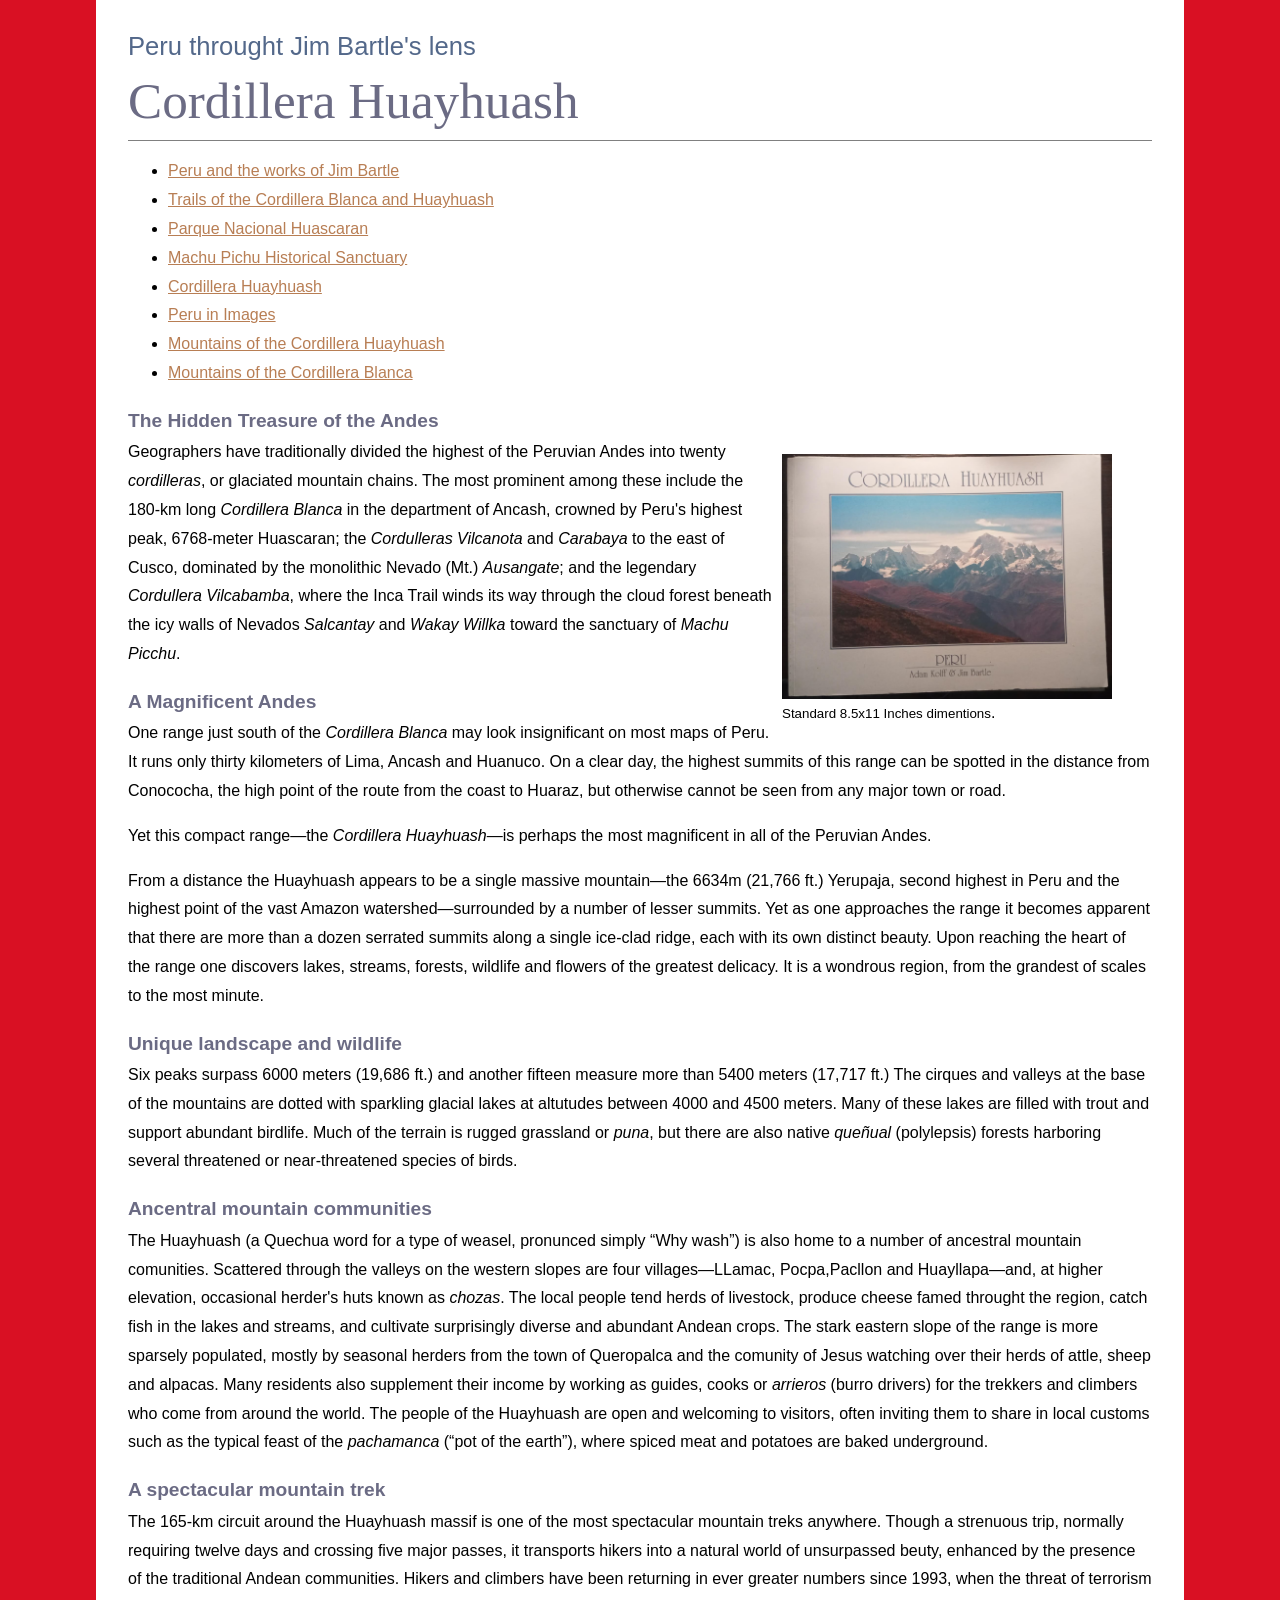
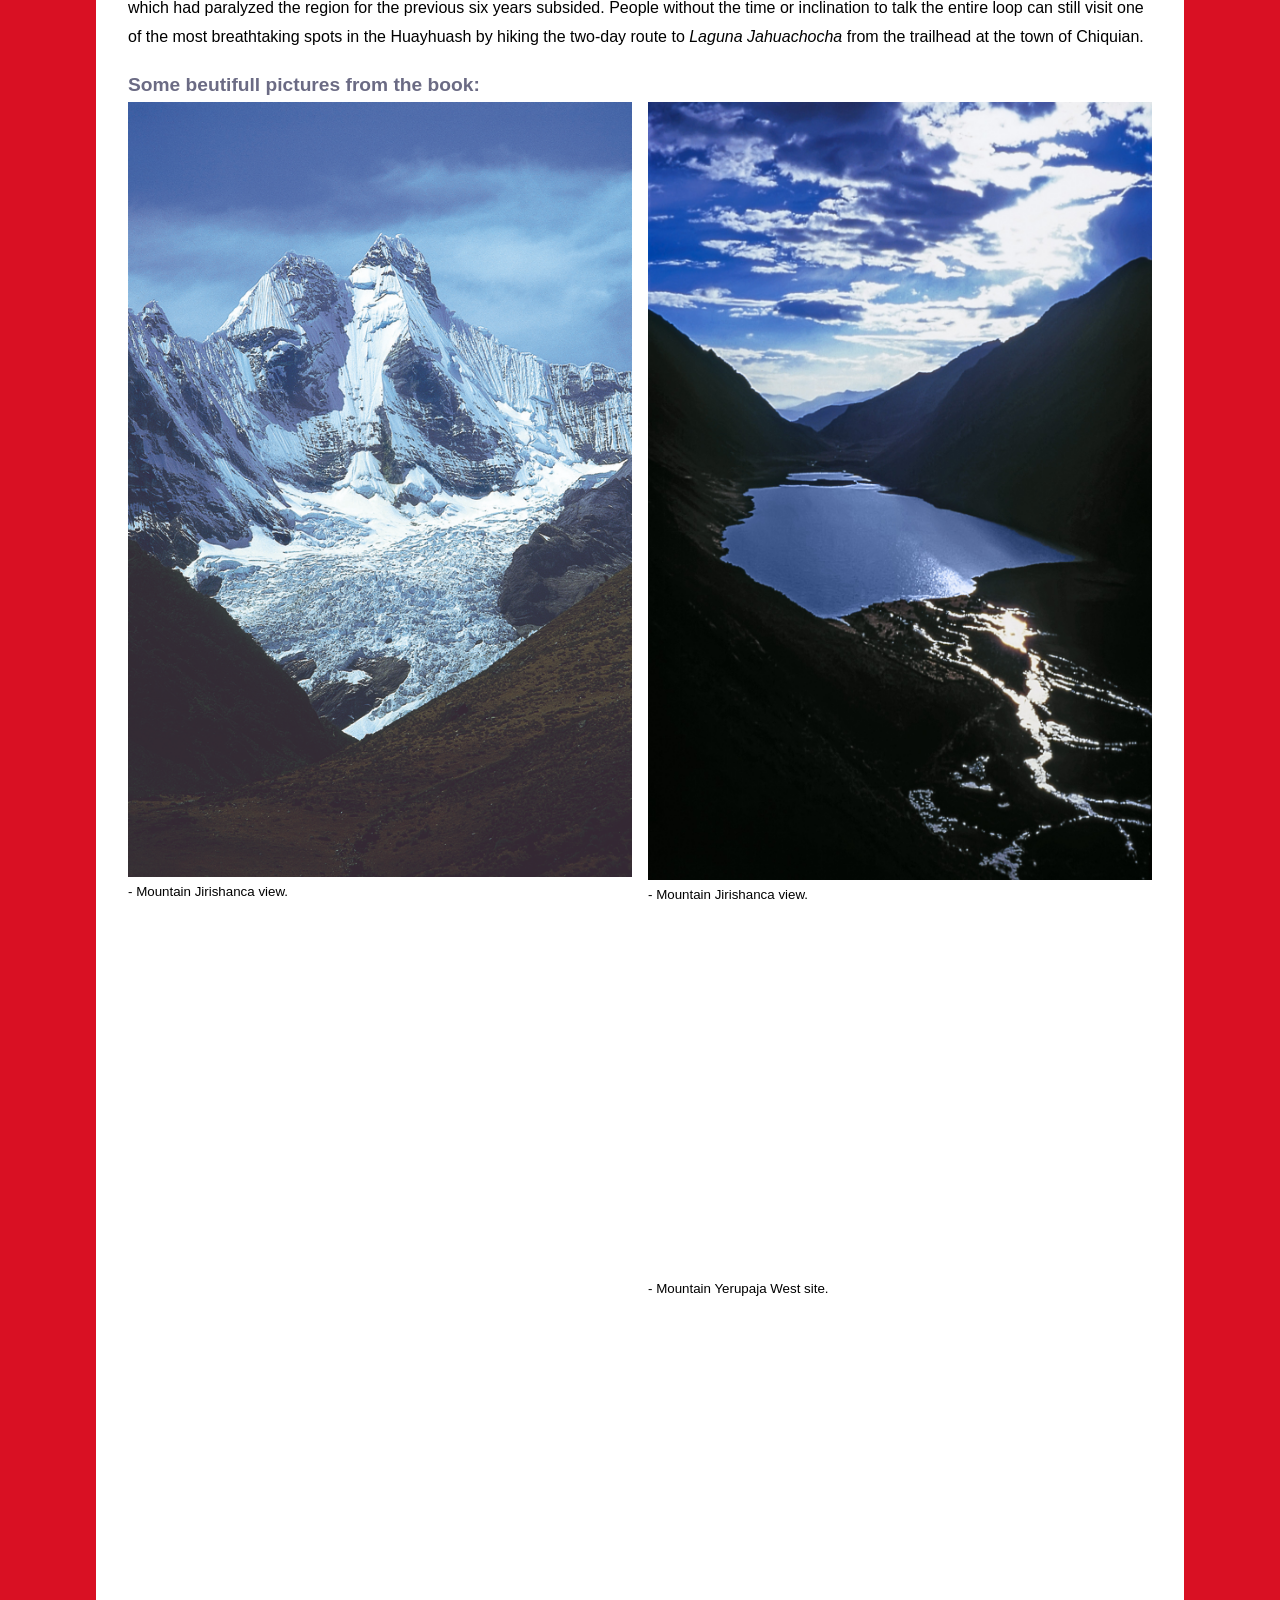
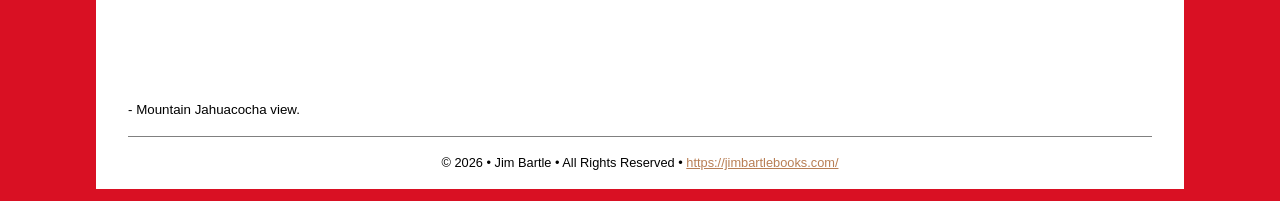
<file: docs/CordilleraHuayhuash.html>
<!DOCTYPE html>
<html lang="en">
  <head>
    <meta charset="utf-8" />
    <title>Peru through Jim Bartle's lens</title>
    <link href="css/styles.css" rel="stylesheet" type="text/css" />
    <link rel="alternate" hreflang="en" href="CordilleraHuayhuash.html" />
  </head>
  <body>
    <header role="banner">
      <h1>Peru throught Jim Bartle's lens</h1>
      <h2>Cordillera Huayhuash</h2>
      <nav role="navigation">
      <ul>
        <li><a href="index.html" title="Peru and the works of Jim Bartle">Peru and the works of Jim Bartle </a></li>
        <li><a href="trails.html" title="Trails of the Cordillera Blanca and Huayhuash">Trails of the Cordillera Blanca and Huayhuash</a></li>
        <li><a href="ParqueNacionalHuascaran.html" title="Parque Nacional Huascaran">Parque Nacional Huascaran</a></li>
        <li><a href="MachuPichu.html" title="Machu Pichu Historical Sanctuary">Machu Pichu Historical Sanctuary</a></li>
        <li><a href="CordilleraHuayhuash.html" title="Cordillera Huayhuash">Cordillera Huayhuash</a></li>
        <li><a href="PeruInImages.html" title="Peru in Images">Peru in Images</a></li>
        <li><a href="cordHuayhuash.html" title="Mountains of the Cordillera Huayhuash">Mountains of the Cordillera Huayhuash</a></li>
        <li><a href="cordBlanca.html" title="Mountains of the Cordillera Blanca">Mountains of the Cordillera Blanca</a></li>
      </ul>
    </nav>

    </header>
    <main role="main">
      <article role="article">
        <header>
          <h3>The Hidden Treasure of the Andes</h3>
            <figure class="flowRight">
              <img
                src="images/huayhuash.jpeg"
                alt="Cordillera Huayhuash"
                width="330"
                height="248"
              />
              <!-- the book covers are always the same size, unlike the picture of places. If the covers get too small they cant be read.-->
              <figcaption><small>Standard 8.5x11 Inches dimentions</small>.</figcaption>
            </figure>
          <p>
            Geographers have traditionally divided the highest of the Peruvian Andes into twenty <i>cordilleras</i>, or glaciated mountain chains. The most prominent among these include the 180-km long <i>Cordillera Blanca</i> in the department of Ancash, crowned by Peru's highest peak, 6768-meter Huascaran; the <i>Cordulleras Vilcanota</i> and <i>Carabaya</i> to the east of Cusco, dominated by the monolithic Nevado (Mt.) <i>Ausangate</i>; and the legendary <i>Cordullera Vilcabamba</i>, where the Inca Trail winds its way through the cloud forest beneath the icy walls of Nevados <i>Salcantay</i> and <i>Wakay Willka</i> toward the sanctuary of <i>Machu Picchu</i>.
          </p>
        </header>
        <section>
          <h3>A Magnificent Andes</h3>
          <p>
            One range just south of the <i>Cordillera Blanca</i> may look insignificant on most maps of Peru. It runs only thirty kilometers of Lima, Ancash and Huanuco. On a clear day, the highest summits of this range can be spotted in the distance from Conococha, the high point of the route from the coast to Huaraz, but otherwise cannot be seen from any major town or road.
          </p>
          <p>
            Yet this compact range&mdash;the <i>Cordillera Huayhuash</i>&mdash;is perhaps the most magnificent in all of the Peruvian Andes.
          </p>
          <p>
            From a distance the Huayhuash appears to be a single massive mountain&mdash;the 6634m (21,766 ft.) Yerupaja, second highest in Peru and the highest point of the vast Amazon watershed&mdash;surrounded by a number of lesser summits. Yet as one approaches the range it becomes apparent that there are more than a dozen serrated summits along a single ice-clad ridge, each with its own distinct beauty. Upon reaching the heart of the range one discovers lakes, streams, forests, wildlife and flowers of the greatest delicacy. It is a wondrous region, from the grandest of scales to the most minute.
          </p>
        </section>
        <section>
          <h3>Unique landscape and wildlife</h3>
          <p>
            Six peaks surpass 6000 meters (19,686 ft.) and another fifteen measure more than 5400 meters (17,717 ft.) The cirques and valleys at the base of the mountains are dotted with sparkling glacial lakes at altutudes between 4000 and 4500 meters. Many of these lakes are filled with trout and support abundant birdlife. Much of the terrain is rugged grassland or <i>puna</i>, but there are also native <i>queñual</i> (polylepsis) forests harboring several threatened or near-threatened species of birds.
          </p>
        </section>
        <section>
          <h3>Ancentral mountain communities</h3>
          <p>
            The Huayhuash (a Quechua word for a type of weasel, pronunced simply &ldquo;Why wash&rdquo;) is also home to a number of ancestral mountain comunities. Scattered through the valleys on the western slopes are four villages&mdash;LLamac, Pocpa,Pacllon and Huayllapa&mdash;and, at higher elevation, occasional herder's huts known as <i>chozas</i>. The local people tend herds of livestock, produce cheese famed throught the region, catch fish in the lakes and streams, and cultivate surprisingly diverse and abundant Andean crops. The stark eastern slope of the range is more sparsely populated, mostly by seasonal herders from the town of Queropalca and the comunity of Jesus watching over their herds of attle, sheep and alpacas. Many residents also supplement their income by working as guides, cooks or <i>arrieros</i> (burro drivers) for the trekkers and climbers who come from around the world. The people of the Huayhuash are open and welcoming to visitors, often inviting them to share in local customs such as the typical feast of the <i>pachamanca</i> (&ldquo;pot of the earth&rdquo;), where spiced meat and potatoes are baked underground.
          </p>
        </section>
        <section>
          <h3>A spectacular mountain trek</h3>
          <p>
            The 165-km circuit around the Huayhuash massif is one of the most spectacular mountain treks anywhere. Though a strenuous trip, normally requiring twelve days and crossing five major passes, it transports hikers into a natural world of unsurpassed beuty, enhanced by the presence of the traditional Andean communities. Hikers and climbers have been returning in ever greater numbers since 1993, when the threat of terrorism which had paralyzed the region for the previous six years subsided. People without the time or inclination to talk the entire loop can still visit one of the most breathtaking spots in the Huayhuash by hiking the two-day route to <i>Laguna Jahuachocha</i> from the trailhead at the town of Chiquian.
          </p>
        </section>
        <section>
        <h3>Some beutifull pictures from the book:</h3>
            <div style="display: flex; flex-wrap: wrap; align-items: flex-start; gap: 1em;">
            <figure class="centerImage" style="flex: 1 1 300px; min-width: 0; margin: 0;">
              <img
                  src="images/JIRISHANCA_huayhuash.jpg"
                  alt="Mountain Jirishanca view."
                  width="580" 
                  height="892"
                  decoding="async"
                />
                <figcaption><small> - Mountain Jirishanca view.</small></figcaption>
            </figure>
            <figure class="centerImage" style="flex: 1 1 300px; min-width: 0; margin: 0;">
                <img
                  src="images/Laguna Jahuacocha dark oscuro (Adam Kolff).jpg"
                  alt="Mountain Jirishanca view."
                  width="580" 
                  height="892"
                  decoding="async"
                />
                <figcaption><small> - Mountain Jirishanca view.</small></figcaption>
              </figure>
            </div>
            <br>
            <div style="display: flex; flex-wrap: wrap; align-items: flex-start; gap: 1em;">
            <figure class="centerImage" style="flex: 1 1 300px; min-width: 0; margin: 0;">
              <img
                  src="images/JAHUACOCHA CERCO_huayhuash.jpg"
                  alt="Mountain Jahuacocha view."
                  width="580" 
                  height="892"
                  decoding="async"
                />
                <figcaption><small> - Mountain Jahuacocha view.</small></figcaption>
            </figure>
            <figure class="centerImage" style="flex: 1 1 300px; min-width: 0; margin: 0;">
                <img
                  src="images/35-color-Yerupaja-Cara-Oeste_huayhuash.jpg"
                  alt="Mountain Yerupaja West site."
                  width="580" 
                  height="391"
                  decoding="async"
                />
                <figcaption><small> - Mountain Yerupaja West site.</small></figcaption>
              </figure>
            </div>
          </section>
      </article>
    </main>
    <footer>
      <p>
        &copy; 2026 • Jim Bartle • All Rights Reserved •
        <a href="https://jimbartlebooks.com/" title="https://jimbartlebooks.com/" target="_blank">https://jimbartlebooks.com/</a>
      </p>

      <!-- 2026 • Jim Bartle • All Rights Reserved -->
    </footer>
  </body>
</html>
</file>
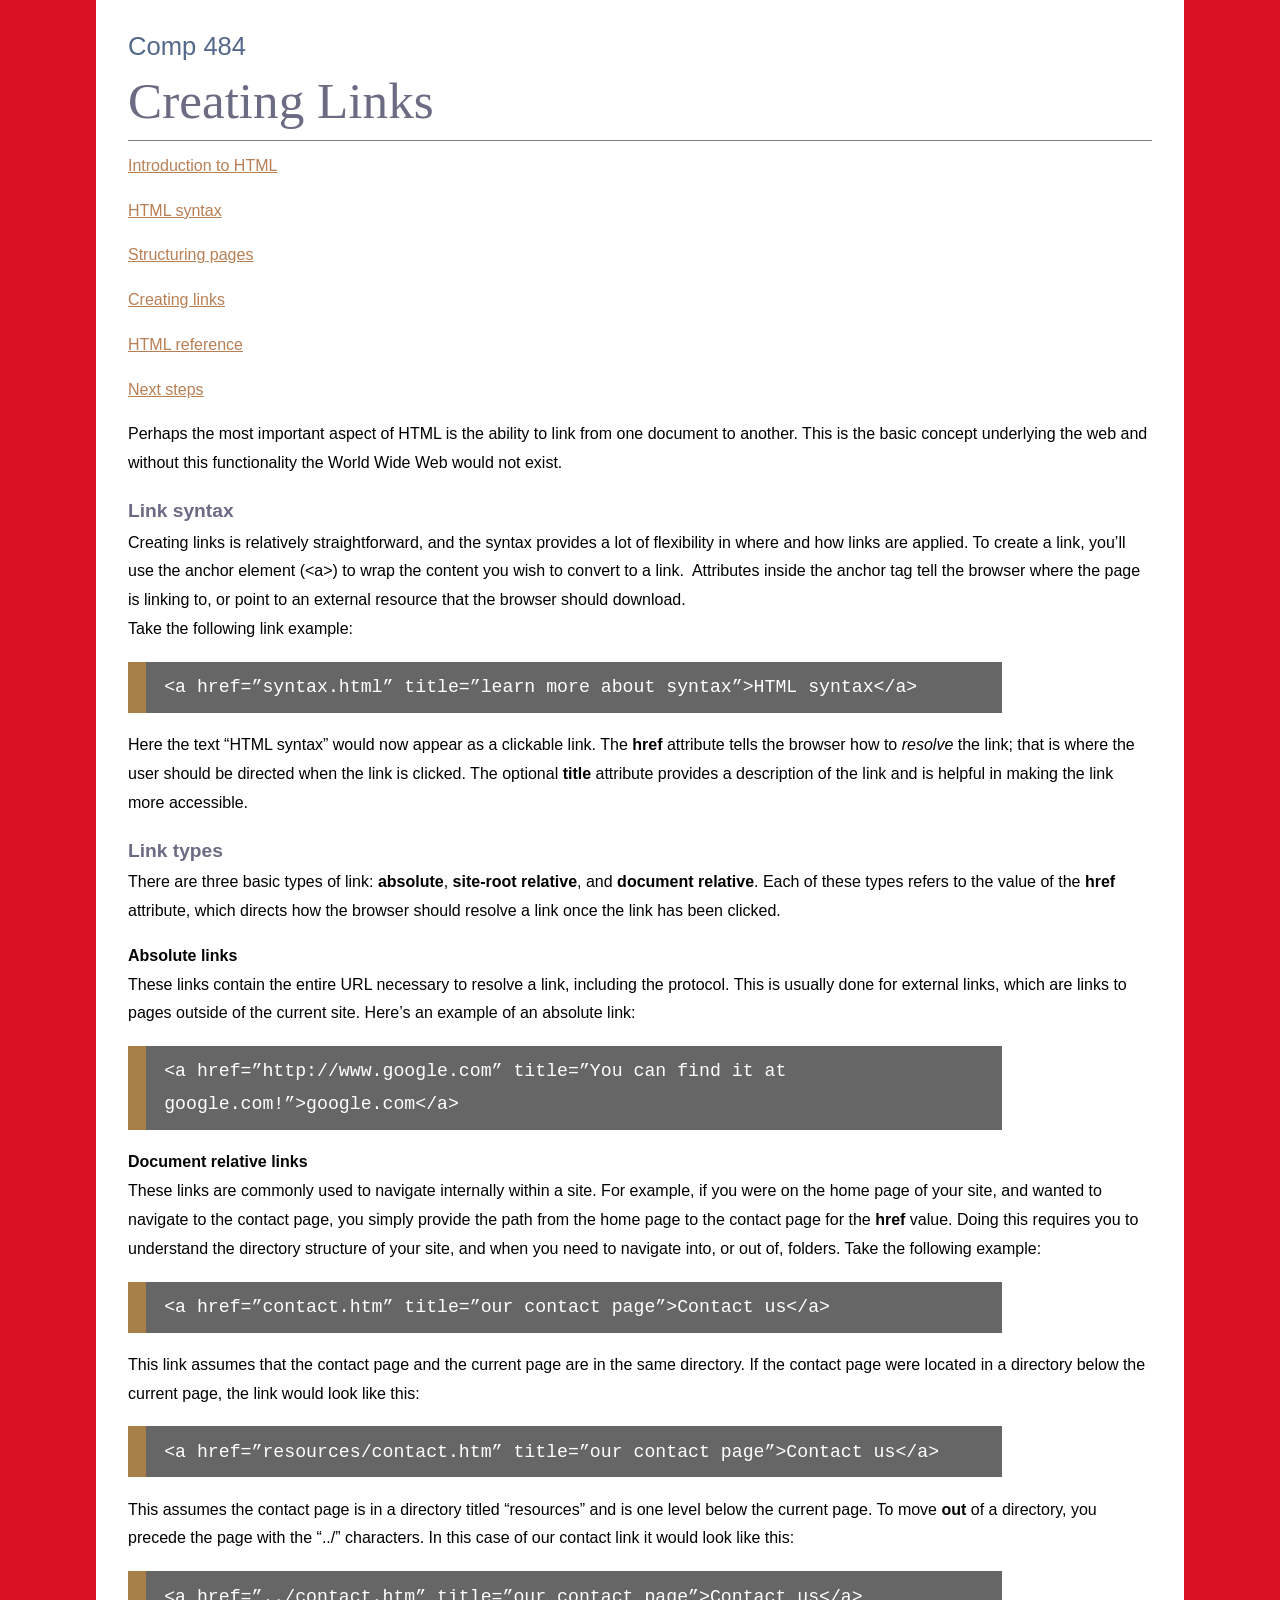
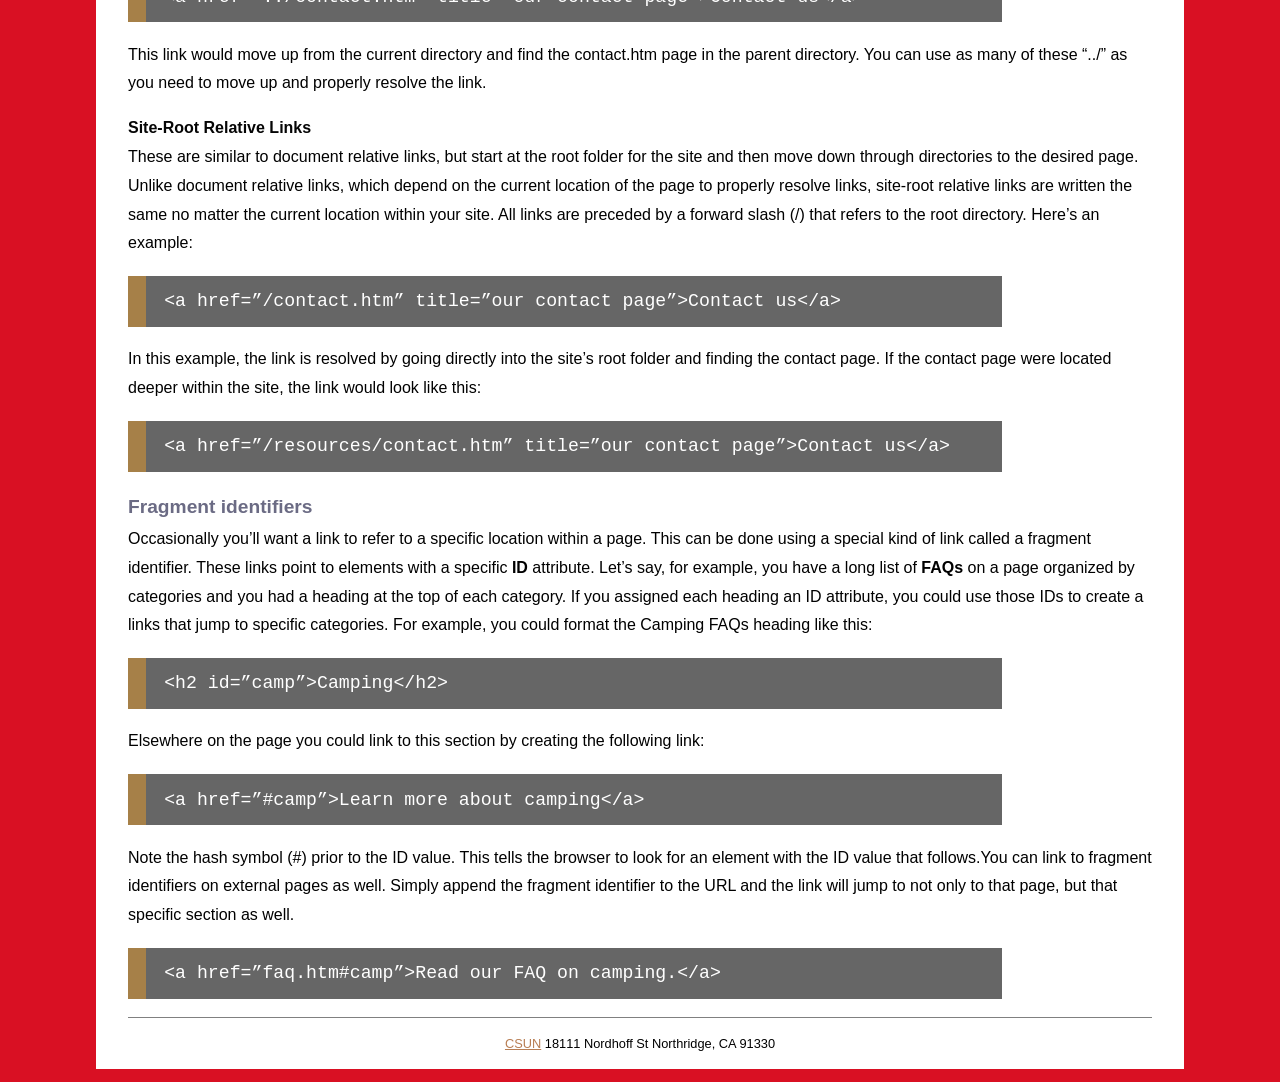
<file: docs/links.html>
<!DOCTYPE html>
<html lang="en">
  <head>
    <meta charset="utf-8" />
    <title>Creating Links</title>
    <link href="css/styles.css" rel="stylesheet" type="text/css" />
  </head>
  <body>
    <header role="banner">
      <h1>Comp 484</h1>
      <h2>Creating Links</h2>
      <nav role="navigation">
        <p>
          <a href="index.html" title="Introduction to HTML"
            >Introduction to HTML</a
          >
        </p>
        <p><a href="syntax.html" title="HTML syntax">HTML syntax</a></p>
        <p>
          <a href="structure.html" title="Structuring pages"
            >Structuring pages</a
          >
        </p>
        <p><a href="links.html" title="Creating links">Creating links</a></p>
        <p>
          <a href="reference.html" title="HTML Reference">HTML reference</a>
        </p>
        <p><a href="next.html" title="Next steps">Next steps</a></p>
      </nav>
    </header>
    <main role="main">
      <article role="article">
        <header>
          <p>
            Perhaps the most important aspect of HTML is the ability to link
            from one document to another. This is the basic concept underlying
            the web and without this functionality the World Wide Web would not
            exist.
          </p>
        </header>
        <section>
          <h3>Link syntax</h3>
          <p>
            Creating links is relatively straightforward, and the syntax
            provides a lot of flexibility in where and how links are applied. To
            create a link, you&rsquo;ll use the anchor element (&lt;a&gt;) to
            wrap the content you wish to convert to a link.&nbsp; Attributes
            inside the anchor tag tell the browser where the page is linking to,
            or point to an external resource that the browser should
            download.<br />
            Take the following link example:
          </p>
          <pre>
&lt;a href=&rdquo;syntax.html&rdquo; title=&rdquo;learn more about syntax&rdquo;&gt;HTML syntax&lt;/a&gt;</pre
          >
          <p>
            Here the text &ldquo;HTML syntax&rdquo; would now appear as a
            clickable link. The <b>href</b> attribute tells the browser how to
            <em>resolve</em> the link; that is where the user should be directed
            when the link is clicked. The optional <b>title</b> attribute
            provides a description of the link and is helpful in making the link
            more accessible.
          </p>
        </section>
        <section>
          <h3>Link types</h3>
          <p>
            There are three basic types of link: <b>absolute</b>,
            <b>site-root relative</b>, and <b>document relative</b>. Each of
            these types refers to the value of the <b>href</b> attribute, which
            directs how the browser should resolve a link once the link has been
            clicked.
          </p>
          <h4>Absolute links</h4>
          <p>
            These links contain the entire URL necessary to resolve a link,
            including the protocol. This is usually done for external links,
            which are links to pages outside of the current site. Here&rsquo;s
            an example of an absolute link:
          </p>
          <pre>
&lt;a href=&rdquo;http://www.google.com&rdquo; title=&rdquo;You can find it at google.com!&rdquo;&gt;google.com&lt;/a&gt;</pre
          >
          <h4>Document relative links</h4>
          <p>
            These links are commonly used to navigate internally within a site.
            For example, if you were on the home page of your site, and wanted
            to navigate to the contact page, you simply provide the path from
            the home page to the contact page for the <b>href</b> value. Doing
            this requires you to understand the directory structure of your
            site, and when you need to navigate into, or out of, folders. Take
            the following example:
          </p>
          <pre>
&lt;a href=&rdquo;contact.htm&rdquo; title=&rdquo;our contact page&rdquo;&gt;Contact us&lt;/a&gt;</pre
          >
          <p>
            This link assumes that the contact page and the current page are in
            the same directory. If the contact page were located in a directory
            below the current page, the link would look like this:
          </p>
          <pre>
&lt;a href=&rdquo;resources/contact.htm&rdquo; title=&rdquo;our contact page&rdquo;&gt;Contact us&lt;/a&gt;</pre
          >
          <p>
            This assumes the contact page is in a directory titled
            &ldquo;resources&rdquo; and is one level below the current page. To
            move <b>out</b> of a directory, you precede the page with the
            &ldquo;../&rdquo; characters. In this case of our contact link it
            would look like this:
          </p>
          <pre>
&lt;a href=&rdquo;../contact.htm&rdquo; title=&rdquo;our contact page&rdquo;&gt;Contact us&lt;/a&gt;</pre
          >
          <p>
            This link would move up from the current directory and find the
            contact.htm page in the parent directory. You can use as many of
            these &ldquo;../&rdquo; as you need to move up and properly resolve
            the link.
          </p>
          <h4>Site-Root Relative Links</h4>
          <p>
            These are similar to document relative links, but start at the root
            folder for the site and then move down through directories to the
            desired page. Unlike document relative links, which depend on the
            current location of the page to properly resolve links, site-root
            relative links are written the same no matter the current location
            within your site. All links are preceded by a forward slash (/) that
            refers to the root directory. Here&rsquo;s an example:
          </p>
          <pre>
&lt;a href=&rdquo;/contact.htm&rdquo; title=&rdquo;our contact page&rdquo;&gt;Contact us&lt;/a&gt;</pre
          >
          <p>
            In this example, the link is resolved by going directly into the
            site&rsquo;s root folder and finding the contact page. If the
            contact page were located deeper within the site, the link would
            look like this:
          </p>
          <pre>
&lt;a href=&rdquo;/resources/contact.htm&rdquo; title=&rdquo;our contact page&rdquo;&gt;Contact us&lt;/a&gt;</pre
          >
        </section>
        <section>
          <h3>Fragment identifiers</h3>
          <p>
            Occasionally you&rsquo;ll want a link to refer to a specific
            location within a page. This can be done using a special kind of
            link called a fragment identifier. These links point to elements
            with a specific <b>ID</b> attribute. Let&rsquo;s say, for example,
            you have a long list of <b>FAQs</b> on a page organized by
            categories and you had a heading at the top of each category. If you
            assigned each heading an ID attribute, you could use those IDs to
            create a links that jump to specific categories. For example, you
            could format the Camping FAQs heading like this:
          </p>
          <pre>&lt;h2 id=&rdquo;camp&rdquo;&gt;Camping&lt;/h2&gt;</pre>
          <p>
            Elsewhere on the page you could link to this section by creating the
            following link:
          </p>
          <pre>
&lt;a href=&rdquo;#camp&rdquo;&gt;Learn more about camping&lt;/a&gt;</pre
          >
          <p>
            Note the hash symbol (#) prior to the ID value. This tells the
            browser to look for an element with the ID value that follows.You
            can link to fragment identifiers on external pages as well. Simply
            append the fragment identifier to the URL and the link will jump to
            not only to that page, but that specific section as well.
          </p>
          <pre>
&lt;a href=&rdquo;faq.htm#camp&rdquo;&gt;Read our FAQ on camping.&lt;/a&gt;</pre
          >
        </section>
      </article>
    </main>
    <footer role="contentinfo">
      <p>
        <a href="http://www.csun.edu" title="csun.edu" target="_blank">CSUN</a>
        18111 Nordhoff St Northridge, CA 91330
      </p>
    </footer>
  </body>
</html>
</file>
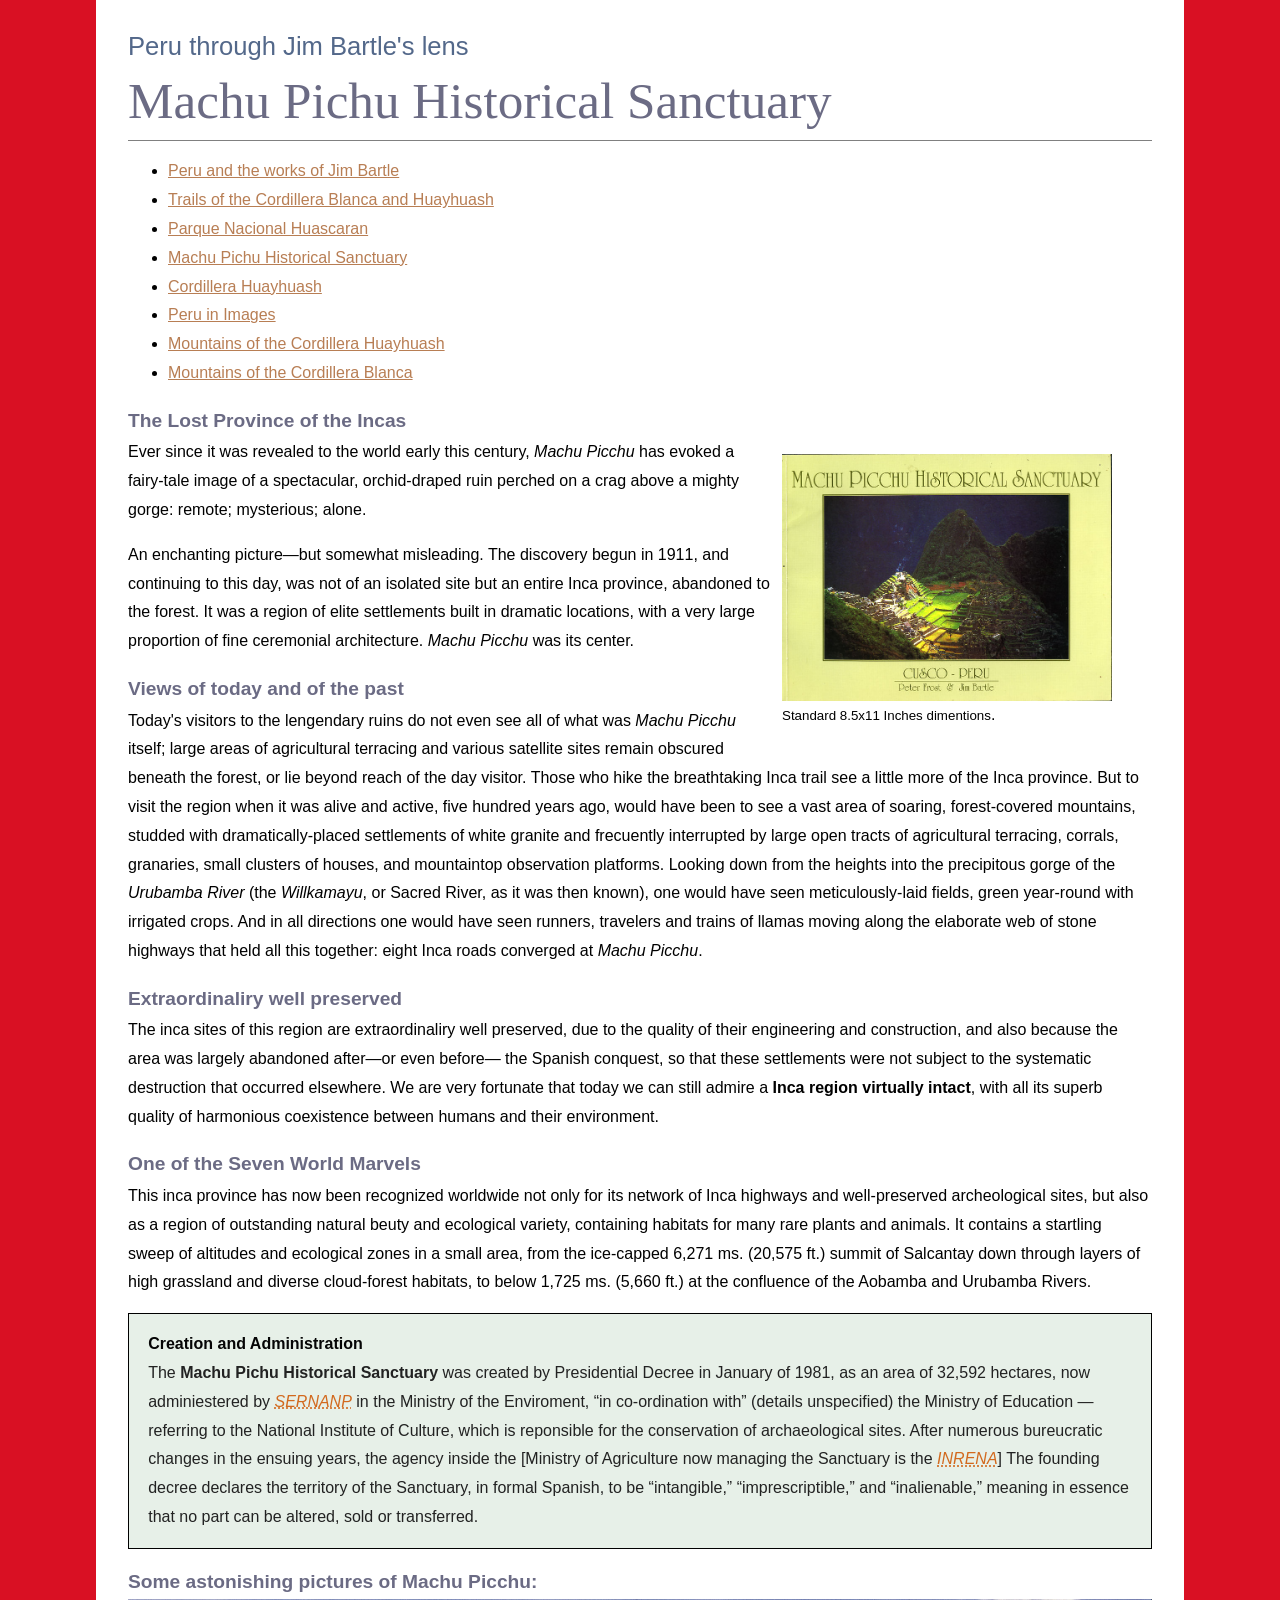
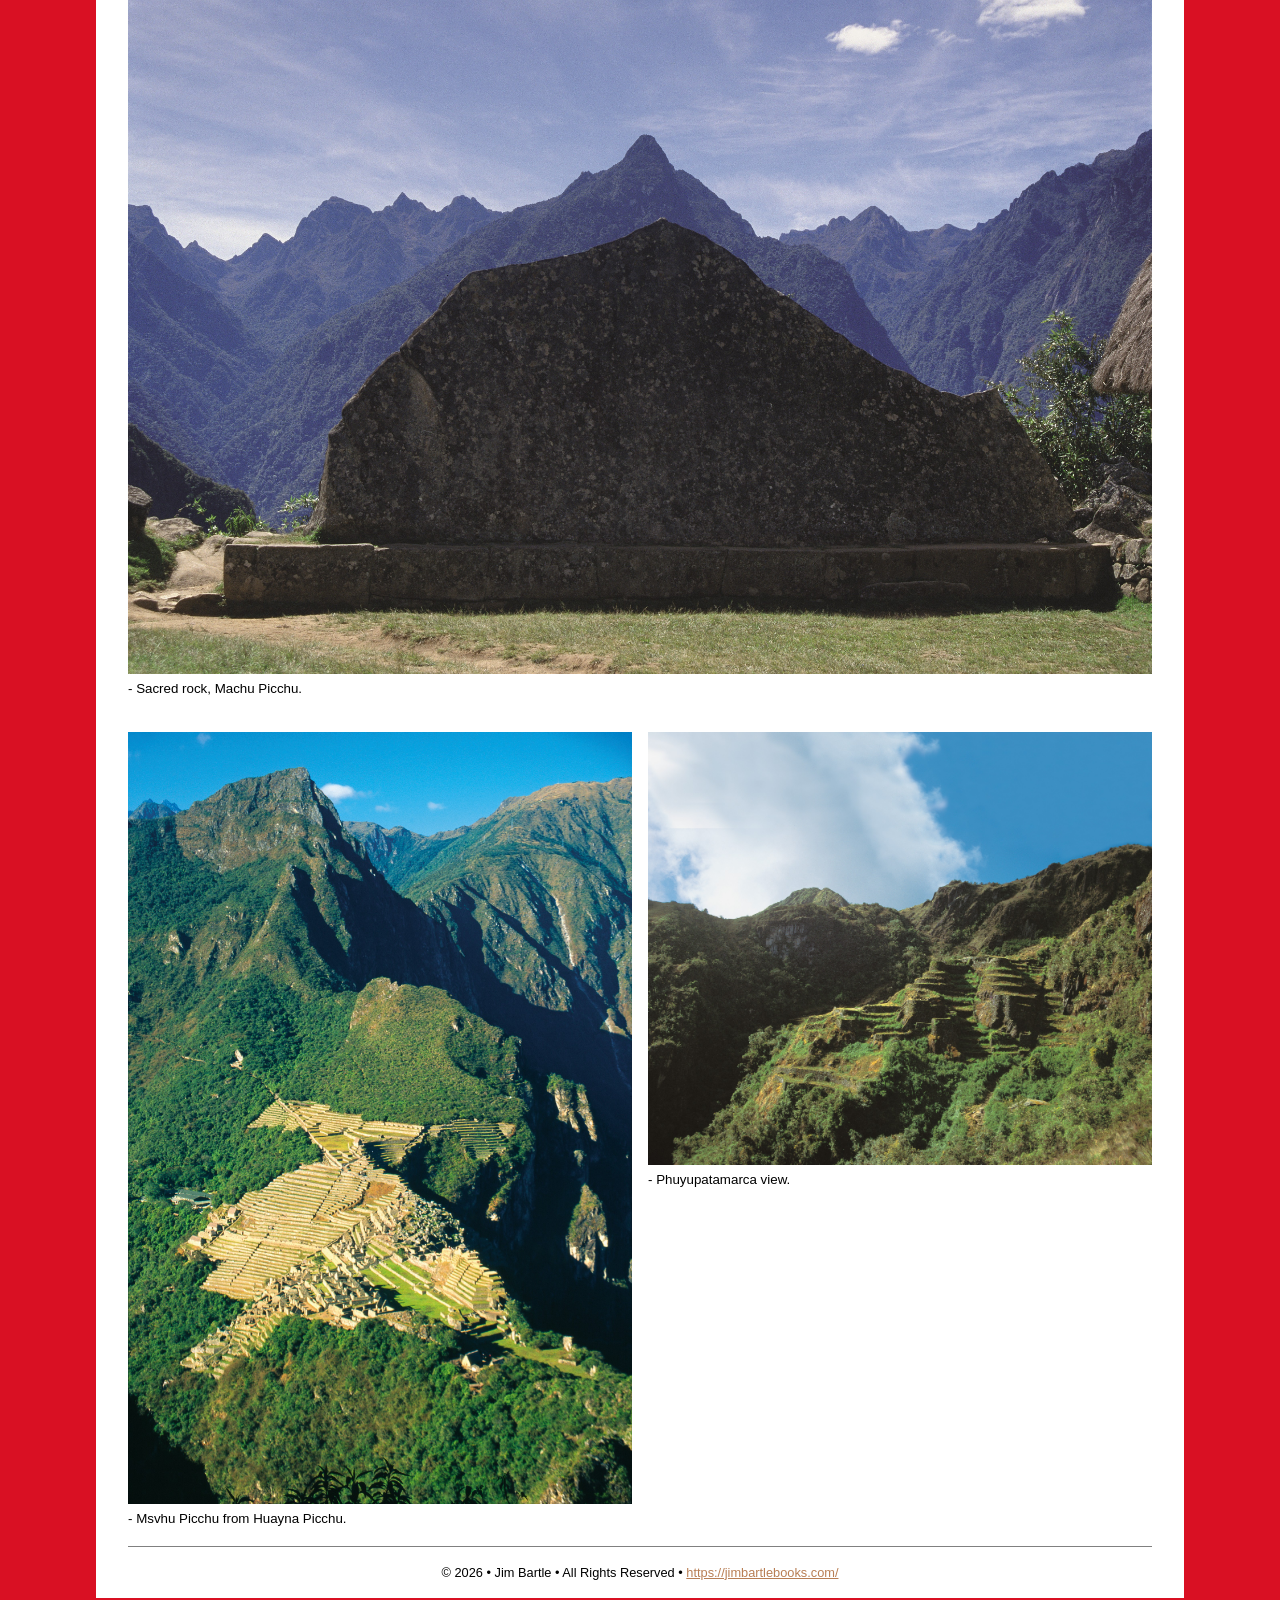
<file: docs/MachuPichu.html>
<!DOCTYPE html>
<html lang="en">
  <head>
    <meta charset="utf-8" />
    <title>Peru through Jim Bartle's lens</title>
    <link href="css/styles.css" rel="stylesheet" type="text/css" />
    <link rel="alternate" hreflang="en" href="MachuPichu.html" />
  </head>
  <body>
    <header role="banner">
      <h1>Peru through Jim Bartle's lens</h1>
      <h2>Machu Pichu Historical Sanctuary</h2>
      <nav role="navigation">
      <ul>
        <li><a href="index.html" title="Peru and the works of Jim Bartle">Peru and the works of Jim Bartle </a></li>
        <li><a href="trails.html" title="Trails of the Cordillera Blanca and Huayhuash">Trails of the Cordillera Blanca and Huayhuash</a></li>
        <li><a href="ParqueNacionalHuascaran.html" title="Parque Nacional Huascaran">Parque Nacional Huascaran</a></li>
        <li><a href="MachuPichu.html" title="Machu Pichu Historical Sanctuary">Machu Pichu Historical Sanctuary</a></li>
        <li><a href="CordilleraHuayhuash.html" title="Cordillera Huayhuash">Cordillera Huayhuash</a></li>
        <li><a href="PeruInImages.html" title="Peru in Images">Peru in Images</a></li>
        <li><a href="cordHuayhuash.html" title="Mountains of the Cordillera Huayhuash">Mountains of the Cordillera Huayhuash</a></li>
        <li><a href="cordBlanca.html" title="Mountains of the Cordillera Blanca">Mountains of the Cordillera Blanca</a></li>
      </ul>
    </nav>
    </header>
    <main role="main">
      <article role="article">
        <header>
          <h3>The Lost Province of the Incas</h3>
          <figure class="flowRight">
              <img
                src="images/machu.jpg"
                alt="Machu Pichu Historical Sanctuary"
                width="330"
                height="250"
              />
              <!-- the book covers are always the same size, unlike the picture of places. If the covers get too small they cant be read.-->
              <figcaption><small>Standard 8.5x11 Inches dimentions</small>.</figcaption>
          </figure>
          <p>  
          Ever since it was revealed to the world early this century, <em>Machu Picchu</em> has evoked a fairy-tale image of a spectacular, orchid-draped ruin perched on a crag above a mighty gorge: remote; mysterious; alone.
         </p>
         <p>
          An enchanting picture&mdash;but somewhat misleading. The discovery begun in 1911, and continuing to this day, was not of an isolated site but an entire Inca province, abandoned to the forest. It was a region of elite settlements built in dramatic locations, with a very large proportion of fine ceremonial architecture. <em>Machu Picchu</em> was its center.
         </p>
       </header> 
       <section>
        <h3>Views of today and of the past</h3>
        <p>
          Today's visitors to the lengendary ruins do not even see all of what was <i>Machu Picchu</i> itself; large areas of agricultural terracing and various satellite sites remain obscured beneath the forest, or lie beyond reach of the day visitor. Those who hike the breathtaking Inca trail see a little more of the Inca province. But to visit the region when it was alive and active, five hundred years ago, would have been to see a vast area of soaring, forest-covered mountains, studded with dramatically-placed settlements of white granite and frecuently interrupted by large open tracts of agricultural terracing, corrals, granaries, small clusters of houses, and mountaintop observation platforms. Looking down from the heights into the precipitous gorge of the <i>Urubamba River</i> (the <i>Willkamayu</i>, or Sacred River, as it was then known), one would have seen meticulously-laid fields, green year-round with irrigated crops. And in all directions one would have seen runners, travelers and trains of llamas moving along the elaborate web of stone highways that held all this together: eight Inca roads converged at <i>Machu Picchu</i>. 
        </p>
       </section>
       <section>
        <h3>Extraordinaliry well preserved</h3>
        <p>
          The inca sites of this region are extraordinaliry well preserved, due to the quality of their engineering and construction, and also because the area was largely abandoned after&mdash;or even before&mdash; the Spanish conquest, so that these settlements were not subject to the systematic destruction that occurred elsewhere. We are very fortunate that today we can still admire a <strong>Inca region virtually intact</strong>, with all its superb quality of harmonious coexistence between humans and their environment.
        </p>
        </section>
       
      
       <section>
        <h3>One of the Seven World Marvels</h3>
        <p>
          This inca province has now been recognized worldwide not only for its network of Inca highways and well-preserved archeological sites, but also as a region of outstanding natural beuty and ecological variety, containing habitats for many rare plants and animals. It contains a startling sweep of altitudes and ecological zones in a small area, from the ice-capped 6,271 ms. (20,575 ft.) summit of Salcantay down through layers of high grassland and diverse cloud-forest habitats, to below 1,725 ms. (5,660 ft.) at the confluence of the Aobamba and Urubamba Rivers.
        </p>
        <aside>
          <h4>Creation and Administration</h4>
            The <b> Machu Pichu Historical Sanctuary</b> was created by Presidential Decree in January of 1981, as an area of 32,592 hectares, now adminiestered by <abbr title="National Service of Natural Protected Areas by the State">SERNANP</abbr> in the Ministry of the Enviroment, &ldquo;in co-ordination with&rdquo; (details unspecified) the Ministry of Education &mdash; referring to the National Institute of Culture, which is reponsible for the conservation of archaeological sites. After numerous bureucratic changes in the ensuing years, the agency inside the [Ministry of Agriculture now managing the Sanctuary is the <abbr title="National institute of Natural Resources">INRENA</abbr>] The founding decree declares the territory of the Sanctuary, in formal Spanish, to be &ldquo;intangible,&rdquo; &ldquo;imprescriptible,&rdquo; and &ldquo;inalienable,&rdquo; meaning in essence that no part can be altered, sold or transferred. 
       <!-- Using </abbr> again here twice for double abreviations.-->  
          </aside>

       </section>
       <h3>Some astonishing pictures of Machu Picchu:</h3>
            <figure class="centerImage">
                <img
                  src="images/Sacred Rock.jpg"
                  alt="Sacred rock, Machu Picchu."
                  width="1200" 
                  height="791"
                />
                <figcaption><small> - Sacred rock, Machu Picchu.</small></figcaption>
            </figure>
            <br>
            <div style="display: flex; flex-wrap: wrap; align-items: flex-start; gap: 1em;">
            <figure class="centerImage" style="flex: 1 1 300px; min-width: 0; margin: 0;">
              <img
                  src="images/Msvhu Picchu from Huayna Picchu.jpg"
                  alt="Msvhu Picchu from Huayna Picchu."
                  width="580" 
                  height="889"
                  decoding="async"
                />
                <figcaption><small> - Msvhu Picchu from Huayna Picchu.</small></figcaption>
            </figure>
            <figure class="centerImage" style="flex: 1 1 300px; min-width: 0; margin: 0;">
                <img
                  src="images/Phuyupatamarca.jpg"
                  alt="Phuyupatamarca view."
                  width="580" 
                  height="498"
                  decoding="async"
                />
                <figcaption><small> - Phuyupatamarca view.</small></figcaption>
              </figure>
            </div>
          </section>
      </article>
    </main>
    <footer>
      <p>
        &copy; 2026 • Jim Bartle • All Rights Reserved •
        <a href="https://jimbartlebooks.com/" title="https://jimbartlebooks.com/" target="_blank">https://jimbartlebooks.com/</a>
      </p>

      <!-- 2026 • Jim Bartle • All Rights Reserved -->
    </footer>
  </body>
</html>
</file>
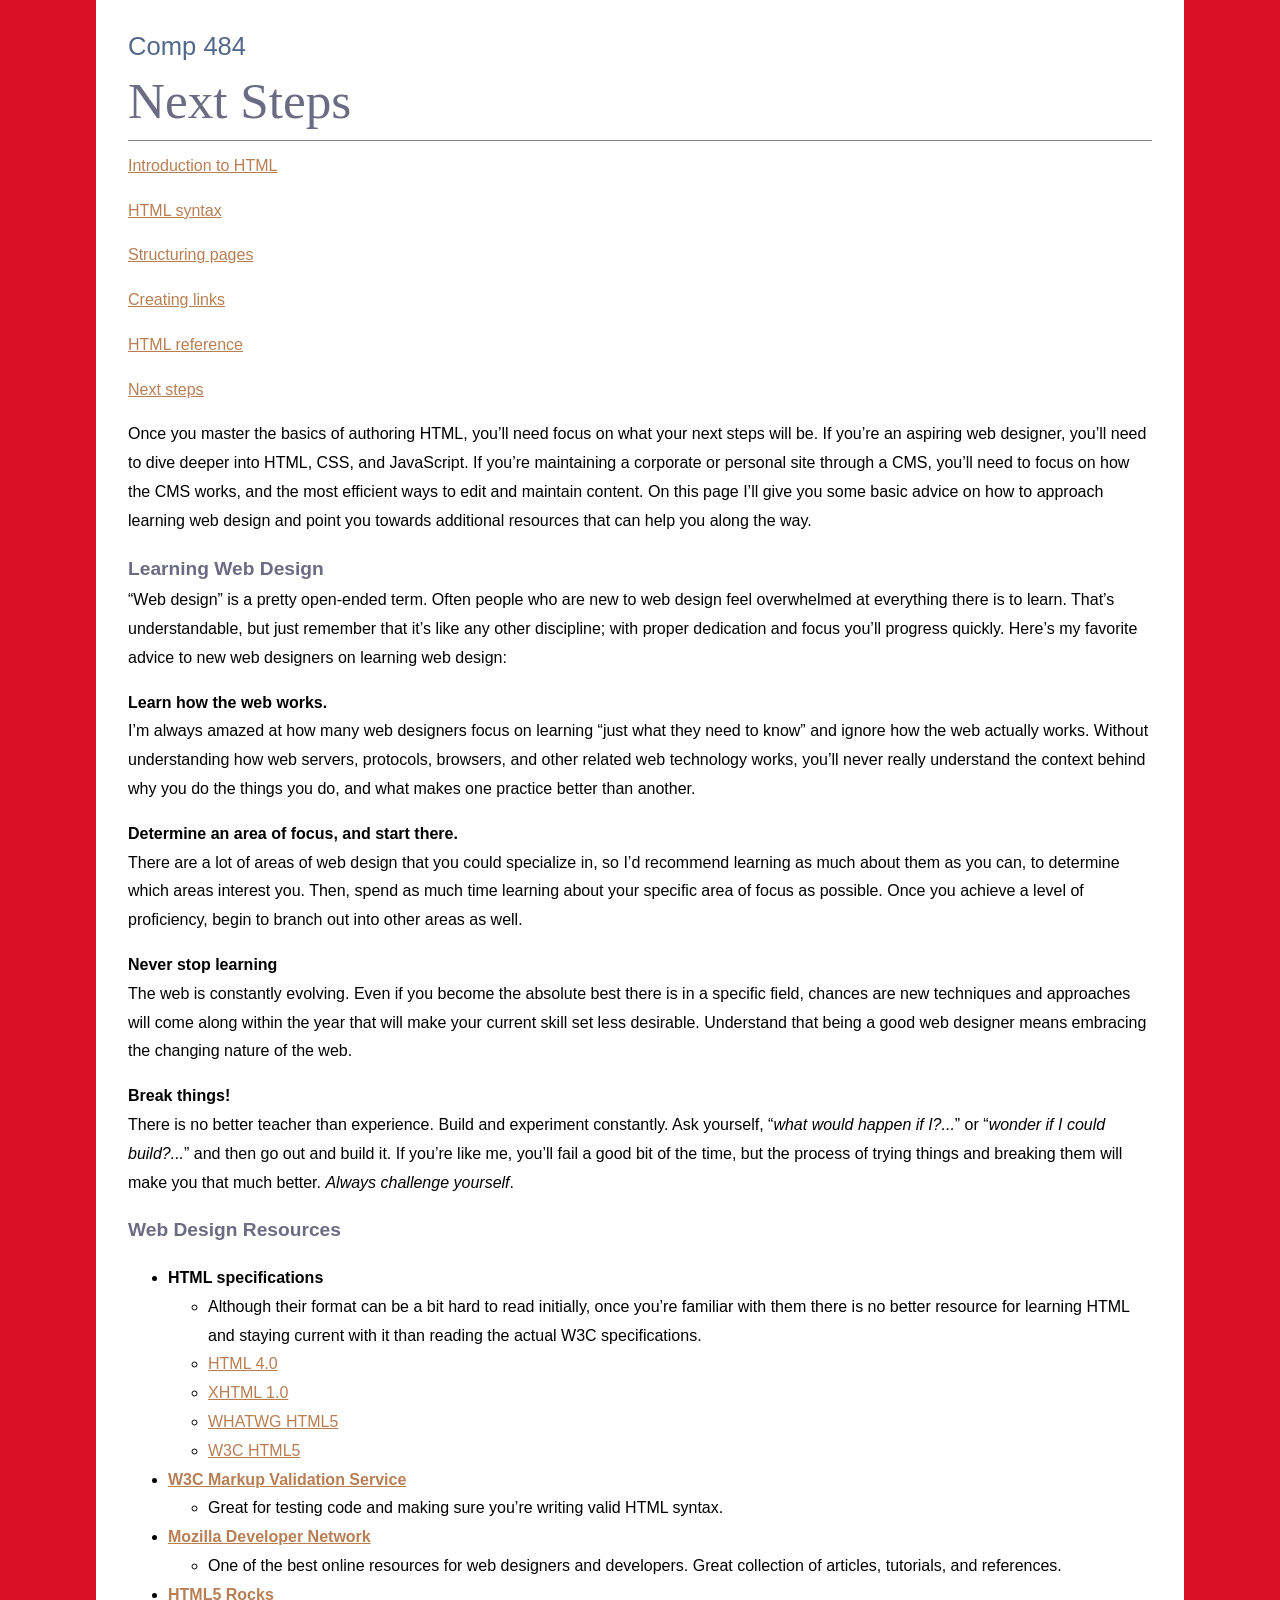
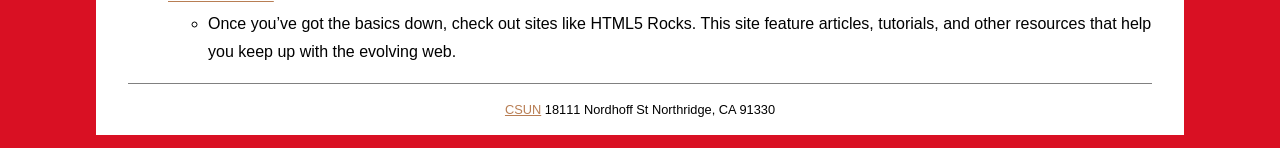
<file: docs/next.html>
<!DOCTYPE html>
<html lang="en">
  <head>
    <meta charset="utf-8" />
    <title>Next Steps</title>
    <link href="css/styles.css" rel="stylesheet" type="text/css" />
  </head>
  <body>
    <header role="banner">
      <h1>Comp 484</h1>
      <h2>Next Steps</h2>
      <nav role="navigation">
        <p>
          <a href="index.html" title="Introduction to HTML"
            >Introduction to HTML</a
          >
        </p>
        <p><a href="syntax.html" title="HTML syntax">HTML syntax</a></p>
        <p>
          <a href="structure.html" title="Structuring pages"
            >Structuring pages</a
          >
        </p>
        <p><a href="links.html" title="Creating links">Creating links</a></p>
        <p>
          <a href="reference.html" title="HTML Reference">HTML reference</a>
        </p>
        <p><a href="next.html" title="Next steps">Next steps</a></p>
      </nav>
    </header>
    <main role="main">
      <article role="article">
        <header>
          <p>
            Once you master the basics of authoring HTML, you&rsquo;ll need
            focus on what your next steps will be. If you&rsquo;re an aspiring
            web designer, you&rsquo;ll need to dive deeper into HTML, CSS, and
            JavaScript. If you&rsquo;re maintaining a corporate or personal site
            through a CMS, you&rsquo;ll need to focus on how the CMS works, and
            the most efficient ways to edit and maintain content. On this page
            I&rsquo;ll give you some basic advice on how to approach learning
            web design and point you towards additional resources that can help
            you along the way.
          </p>
        </header>
        <section>
          <h3>Learning Web Design</h3>
          <p>
            &ldquo;Web design&rdquo; is a pretty open-ended term. Often people
            who are new to web design feel overwhelmed at everything there is to
            learn. That&rsquo;s understandable, but just remember that
            it&rsquo;s like any other discipline; with proper dedication and
            focus you&rsquo;ll progress quickly. Here&rsquo;s my favorite advice
            to new web designers on learning web design:
          </p>
          <p>
            <strong>Learn how the web works.</strong><br />
            I&rsquo;m always amazed at how many web designers focus on learning
            &ldquo;just what they need to know&rdquo; and ignore how the web
            actually works. Without understanding how web servers, protocols,
            browsers, and other related web technology works, you&rsquo;ll never
            really understand the context behind why you do the things you do,
            and what makes one practice better than another.
          </p>
          <p>
            <strong>Determine an area of focus, and start there.</strong><br />
            There are a lot of areas of web design that you could specialize in,
            so I&rsquo;d recommend learning as much about them as you can, to
            determine which areas interest you. Then, spend as much time
            learning about your specific area of focus as possible. Once you
            achieve a level of proficiency, begin to branch out into other areas
            as well.
          </p>
          <p>
            <strong>Never stop learning</strong><br />
            The web is constantly evolving. Even if you become the absolute best
            there is in a specific field, chances are new techniques and
            approaches will come along within the year that will make your
            current skill set less desirable. Understand that being a good web
            designer means embracing the changing nature of the web.
          </p>
          <p>
            <strong>Break things!</strong><br />
            There is no better teacher than experience. Build and experiment
            constantly. Ask yourself, &ldquo;<i>what would happen if I?...</i
            >&rdquo; or &ldquo;<i>wonder if I could build?...</i>&rdquo; and
            then go out and build it. If you&rsquo;re like me, you&rsquo;ll fail
            a good bit of the time, but the process of trying things and
            breaking them will make you that much better.
            <em>Always challenge yourself</em>.
          </p>
        </section>
        <section>
          <h3>Web Design Resources</h3>
          <ul>
            <li>
              <b>HTML specifications</b>
              <ul>
                <li>
                  Although their format can be a bit hard to read initially,
                  once you&rsquo;re familiar with them there is no better
                  resource for learning HTML and staying current with it than
                  reading the actual W3C specifications.
                </li>
                <li>
                  <a
                    href="http://www.w3.org/TR/html401"
                    title="html 4 specification"
                    >HTML 4.0</a
                  >
                </li>
                <li>
                  <a
                    href="http://www.w3.org/TR/xhtml1"
                    title="xhtml 1 specification"
                    >XHTML 1.0</a
                  >
                </li>
                <li>
                  <a
                    href="http://developers.whatwg.org"
                    title="html 5, WHATWG edition"
                    >WHATWG HTML5</a
                  >
                </li>
                <li><a href="http://www.w3.org/TR/html5">W3C HTML5</a></li>
              </ul>
            </li>
            <li>
              <a href="http://validator.w3.org" title="W3C markup validator"
                ><b>W3C Markup Validation Service</b></a
              >
              <ul>
                <li>
                  Great for testing code and making sure you&rsquo;re writing
                  valid HTML syntax.
                </li>
              </ul>
            </li>
            <li>
              <a
                href="https://developer.mozilla.org/en-US"
                title="Mozilla developer network"
                ><b>Mozilla Developer Network</b></a
              >
              <ul>
                <li>
                  One of the best online resources for web designers and
                  developers. Great collection of articles, tutorials, and
                  references.
                </li>
              </ul>
            </li>
            <li>
              <a href="http://www.html5rocks.com" title="HTML 5 rocks"
                ><b>HTML5 Rocks</b></a
              >
              <ul>
                <li>
                  Once you&rsquo;ve got the basics down, check out sites like
                  HTML5 Rocks. This site feature articles, tutorials, and other
                  resources that help you keep up with the evolving web.
                </li>
              </ul>
            </li>
          </ul>
        </section>
      </article>
    </main>
    <footer role="contentinfo">
      <p>
        <a href="http://www.csun.edu" title="csun.edu" target="_blank">CSUN</a>
        18111 Nordhoff St Northridge, CA 91330
      </p>
    </footer>
  </body>
</html>
</file>
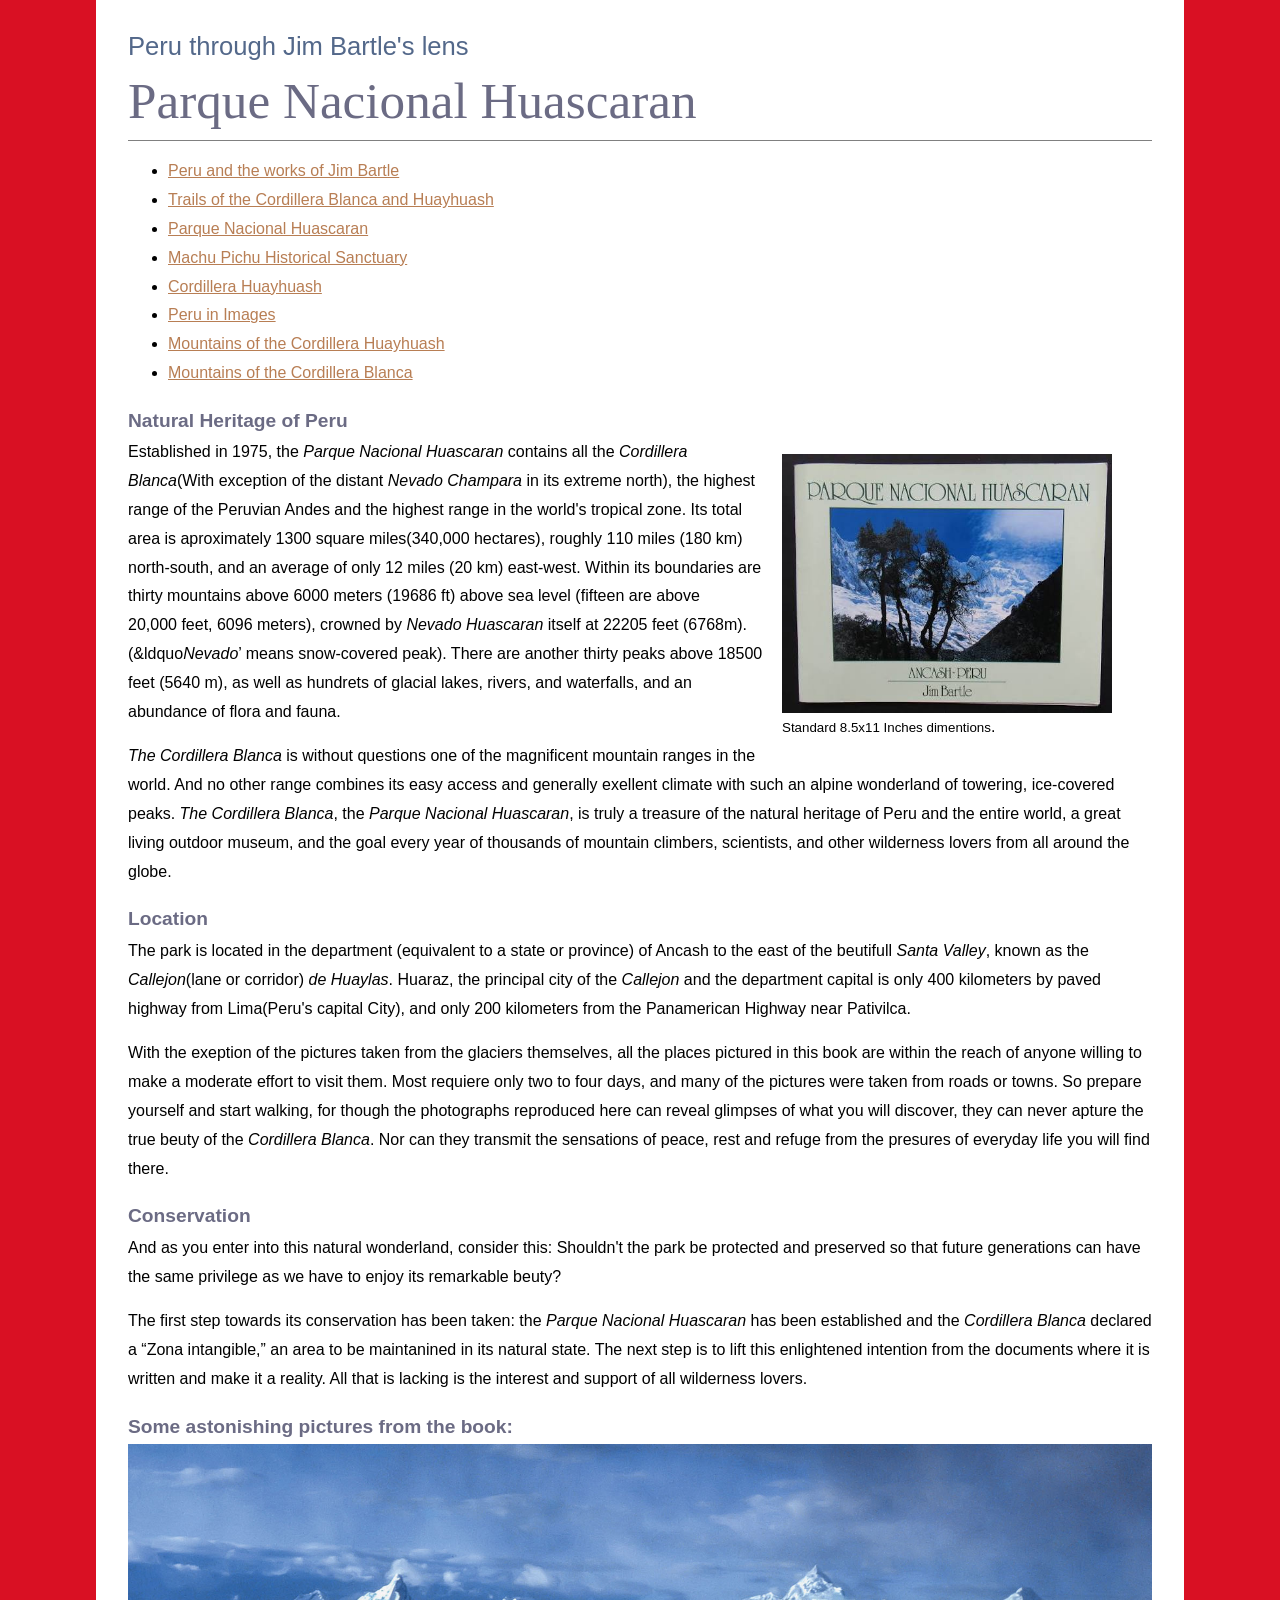
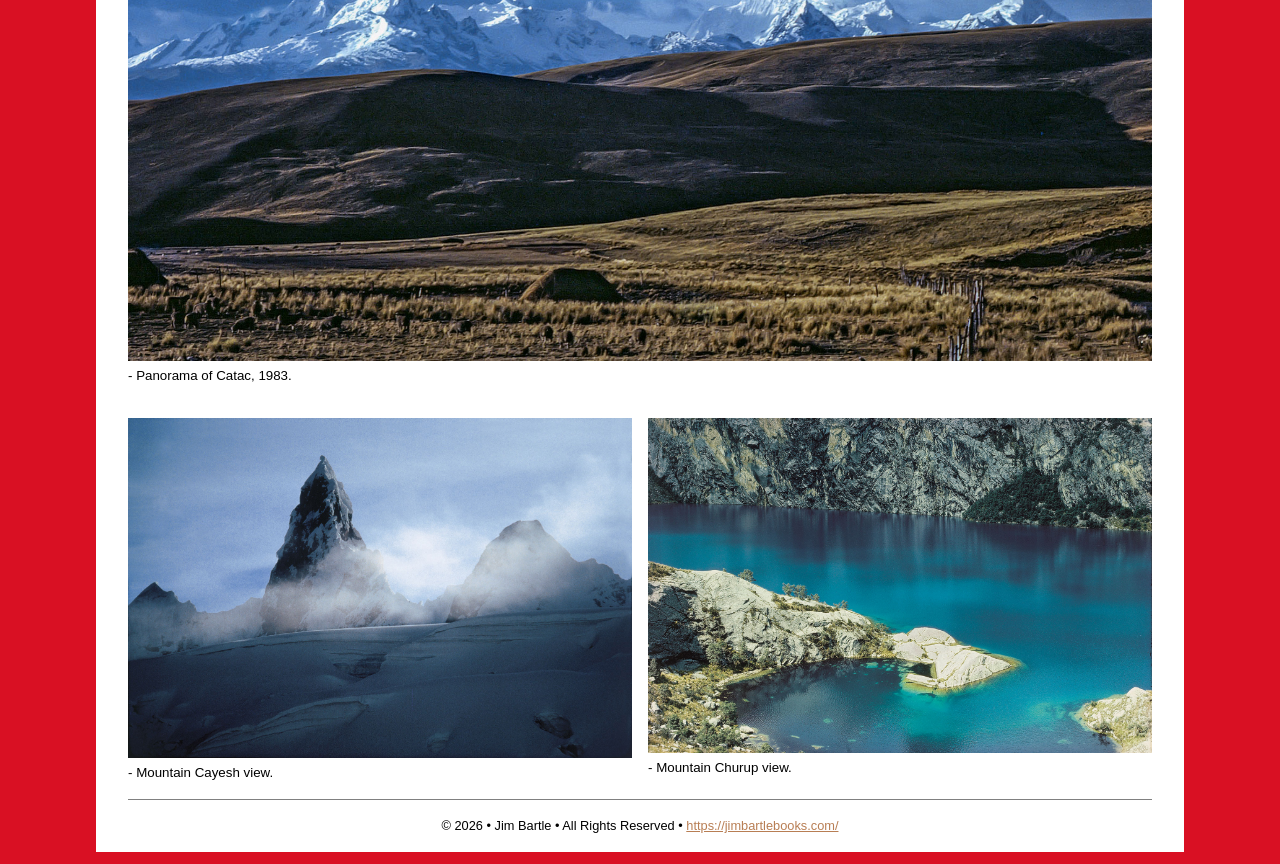
<file: docs/ParqueNacionalHuascaran.html>
<!DOCTYPE html>
<html lang="en">
  <head>
    <meta charset="utf-8" />
    <title>Peru through Jim Bartle's lens</title>
    <link href="css/styles.css" rel="stylesheet" type="text/css" />
    <link rel="alternate" hreflang="en" href="ParqueNacionalHuascaran.html" />
  </head>
  <body>
    <header role="banner">
      <h1>Peru through Jim Bartle's lens</h1>
      <h2>Parque Nacional Huascaran</h2>
      <nav role="navigation">
      <ul>
        <li><a href="index.html" title="Peru and the works of Jim Bartle">Peru and the works of Jim Bartle </a></li>
        <li><a href="trails.html" title="Trails of the Cordillera Blanca and Huayhuash">Trails of the Cordillera Blanca and Huayhuash</a></li>
        <li><a href="ParqueNacionalHuascaran.html" title="Parque Nacional Huascaran">Parque Nacional Huascaran</a></li>
        <li><a href="MachuPichu.html" title="Machu Pichu Historical Sanctuary">Machu Pichu Historical Sanctuary</a></li>
        <li><a href="CordilleraHuayhuash.html" title="Cordillera Huayhuash">Cordillera Huayhuash</a></li>
        <li><a href="PeruInImages.html" title="Peru in Images">Peru in Images</a></li>
        <li><a href="cordHuayhuash.html" title="Mountains of the Cordillera Huayhuash">Mountains of the Cordillera Huayhuash</a></li>
        <li><a href="cordBlanca.html" title="Mountains of the Cordillera Blanca">Mountains of the Cordillera Blanca</a></li>
      </ul>
    </nav>
    </header>
    <main role="main">
      <article role="article">
        <header>
          <h3>Natural Heritage of Peru</h3>
          <figure class="flowRight">
              <img
                src="images/huascaran.jpg"
                alt="Parque Nacional Huascaran"
                width="330"
                height="250"
              />
              <!-- the book covers are always the same size, unlike the picture of places. If the covers get too small they cant be read.-->
              <figcaption><small>Standard 8.5x11 Inches dimentions</small>.</figcaption>
            </figure>
          <p>
            
            Established in 1975, the <i>Parque Nacional Huascaran</i> contains all the <i>Cordillera Blanca</i>(With exception of the distant <i>Nevado Champara</i> in its extreme north), the highest range of the Peruvian Andes and the highest range in the world's tropical zone. Its total area is aproximately 1300 square miles(340,000 hectares), roughly 110 miles (180 km) north-south, and an average of only 12 miles (20&nbsp;km) east-west. Within its boundaries are thirty mountains above 6000 meters (19686&nbsp;ft) above sea level (fifteen are above 20,000&nbsp;feet, 6096 meters), crowned by <i>Nevado Huascaran</i> itself at 22205 feet (6768m).(&ldquo<i>Nevado</i>&rsquo; means snow-covered peak). There are another thirty peaks above 18500 feet (5640 m), as well as hundrets of glacial lakes, rivers, and waterfalls, and an abundance of flora and fauna.
          </p>
        </header>
        <section>
          <p>
            <i>The Cordillera Blanca</i> is without questions one of the magnificent mountain ranges in the world. And no other range combines its easy access and generally exellent climate with such an alpine wonderland of towering, ice-covered peaks. <i>The Cordillera Blanca</i>, the <i>Parque Nacional Huascaran</i>, is truly a treasure of the natural heritage of Peru and the entire world, a great living outdoor museum, and the goal every year of thousands of mountain climbers, scientists, and other wilderness lovers from all around the globe. 
          </p>
        </section>
        <section>
          <h3>Location</h3>
          <p>
            The park is located in the department (equivalent to a state or province) of Ancash to the east of the beutifull <i>Santa Valley</i>, known as the <i>Callejon</i>(lane or corridor)<i> de Huaylas</i>. Huaraz, the principal city of the <i>Callejon</i> and the department capital is only 400 kilometers by paved highway from Lima(Peru's capital City), and only 200 kilometers from the Panamerican Highway near Pativilca. 
          </p>

          <p>
            With the exeption of the pictures taken from the glaciers themselves, all the places pictured in this book are within the reach of anyone willing to make a moderate effort to visit them. Most requiere only two to four days, and many of the pictures were taken from roads or towns. So prepare yourself and start walking, for though the photographs reproduced here can reveal glimpses of what you will discover, they can never apture the true beuty of the <i>Cordillera Blanca</i>. Nor can they transmit the sensations of peace, rest and refuge from the presures of everyday life you will find there.
          </p>
        </section>
        <section>
          <h3>Conservation</h3>
          <p>
            And as you enter into this natural wonderland, consider this: Shouldn't the park be protected and preserved so that future generations can have the same privilege as we have to enjoy its remarkable beuty?
          </p>
          <p>
            The first step towards its conservation has been taken: the <i>Parque Nacional Huascaran</i> has been established and the <i>Cordillera Blanca</i> declared a &ldquo;Zona intangible,&rdquo; an area to be maintanined in its natural state. The next step is to lift this enlightened intention from the documents where it is written and make it a reality. All that is lacking is the interest and support of all wilderness lovers.
          </p>  
        </section>
        <section>
        <h3>Some astonishing pictures from the book:</h3>
            <figure class="centerImage">
                <img
                  src="images/07-color-Catac-panorama-1983-nubes-clouds.jpg"
                  alt="Catac Panorama, 1983."
                  width="1200" 
                  height="605"
                />
                <figcaption><small> - Panorama of Catac, 1983.</small></figcaption>
            </figure>
            <br>
            <div style="display: flex; flex-wrap: wrap; align-items: flex-start; gap: 1em;">
            <figure class="centerImage" style="flex: 1 1 300px; min-width: 0; margin: 0;">
              <img
                  src="images/54-color-CB-Cayesh.jpg"
                  alt="Mountain Cayesh."
                  width="580" 
                  height="385"
                />
                <figcaption><small> - Mountain Cayesh view.</small></figcaption>
            </figure>
            <figure class="centerImage" style="flex: 1 1 300px; min-width: 0; margin: 0;">
                <img
                  src="images/49-color-CHURUP.jpg"
                  alt="Mountain Churup view."
                  width="580" 
                  height="385"
                />
                <figcaption><small> - Mountain Churup view.</small></figcaption>
              </figure>
            </div>
          </section>
      </article>
    </main>
    <footer>
      <p>
        &copy; 2026 • Jim Bartle • All Rights Reserved •
        <a href="https://jimbartlebooks.com/" title="https://jimbartlebooks.com/" target="_blank">https://jimbartlebooks.com/</a>
      </p>

      <!-- 2026 • Jim Bartle • All Rights Reserved -->
    </footer>
  </body>
</html>
</file>
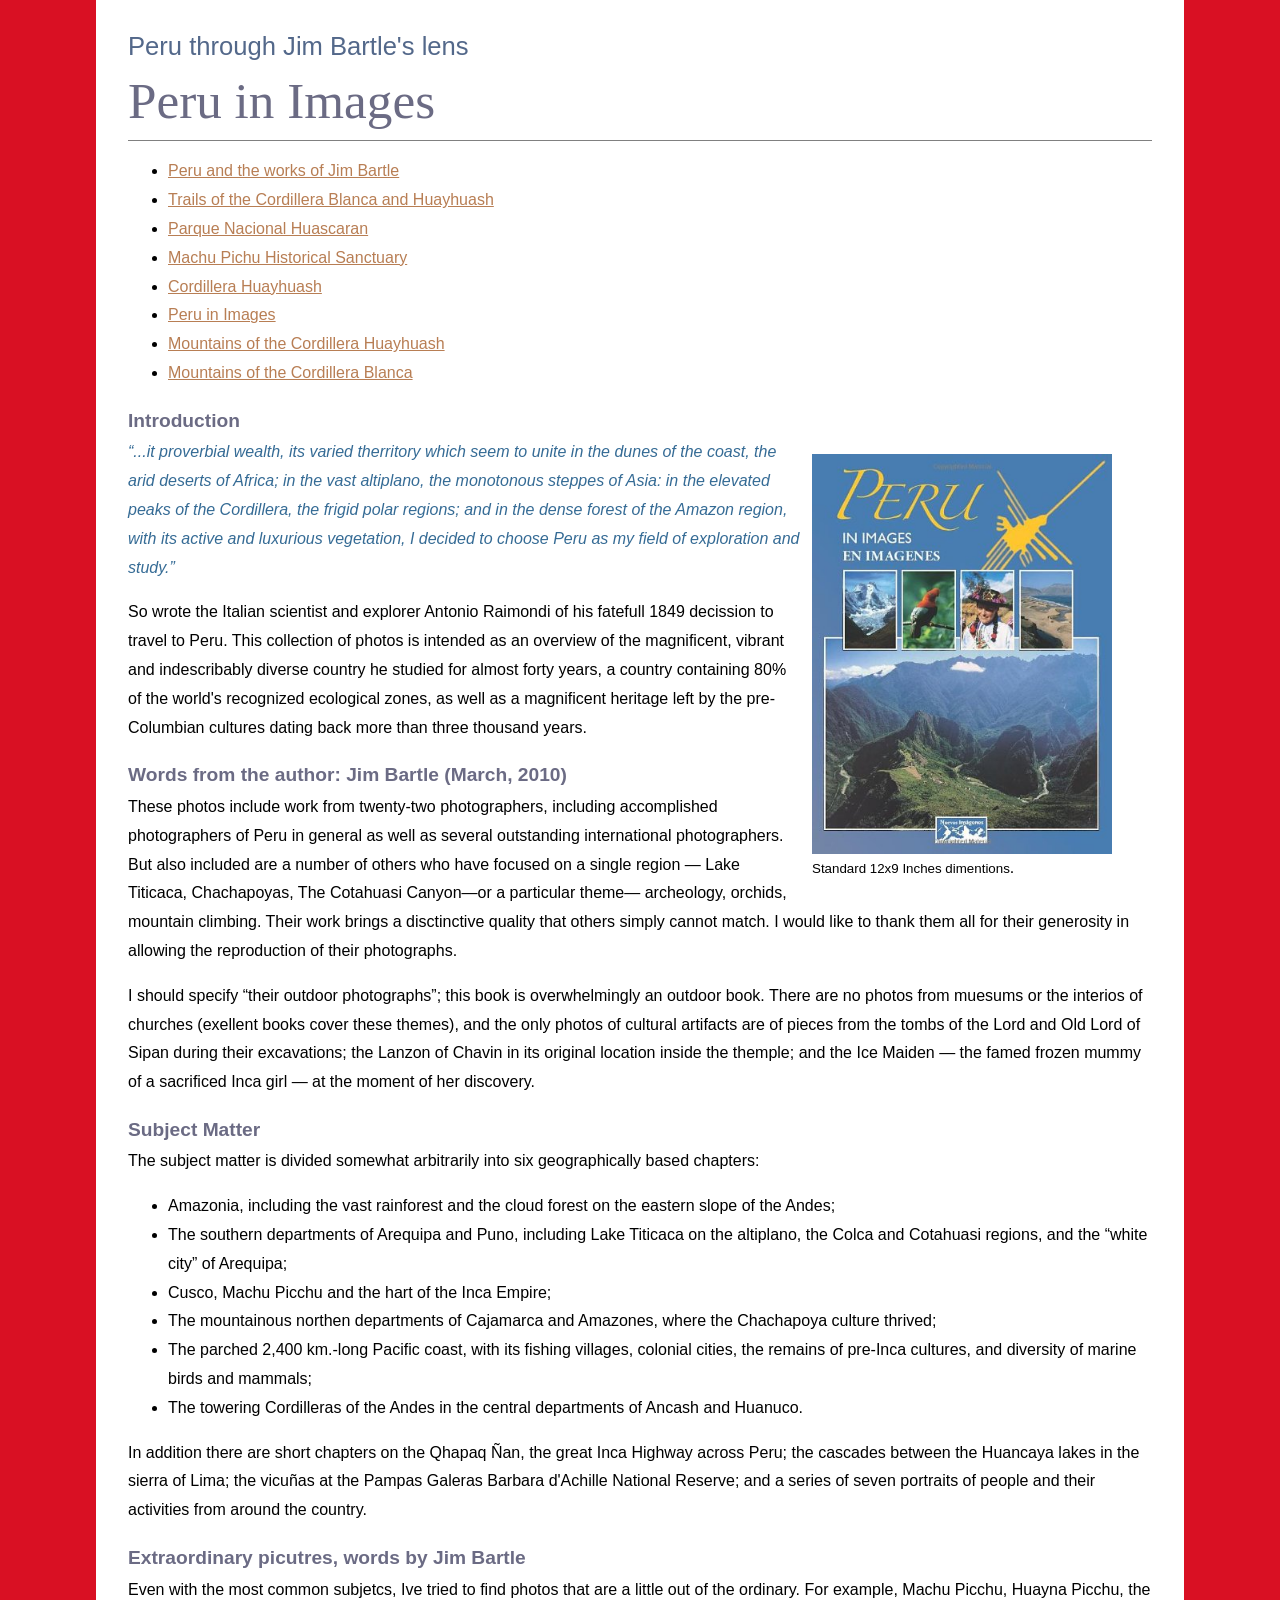
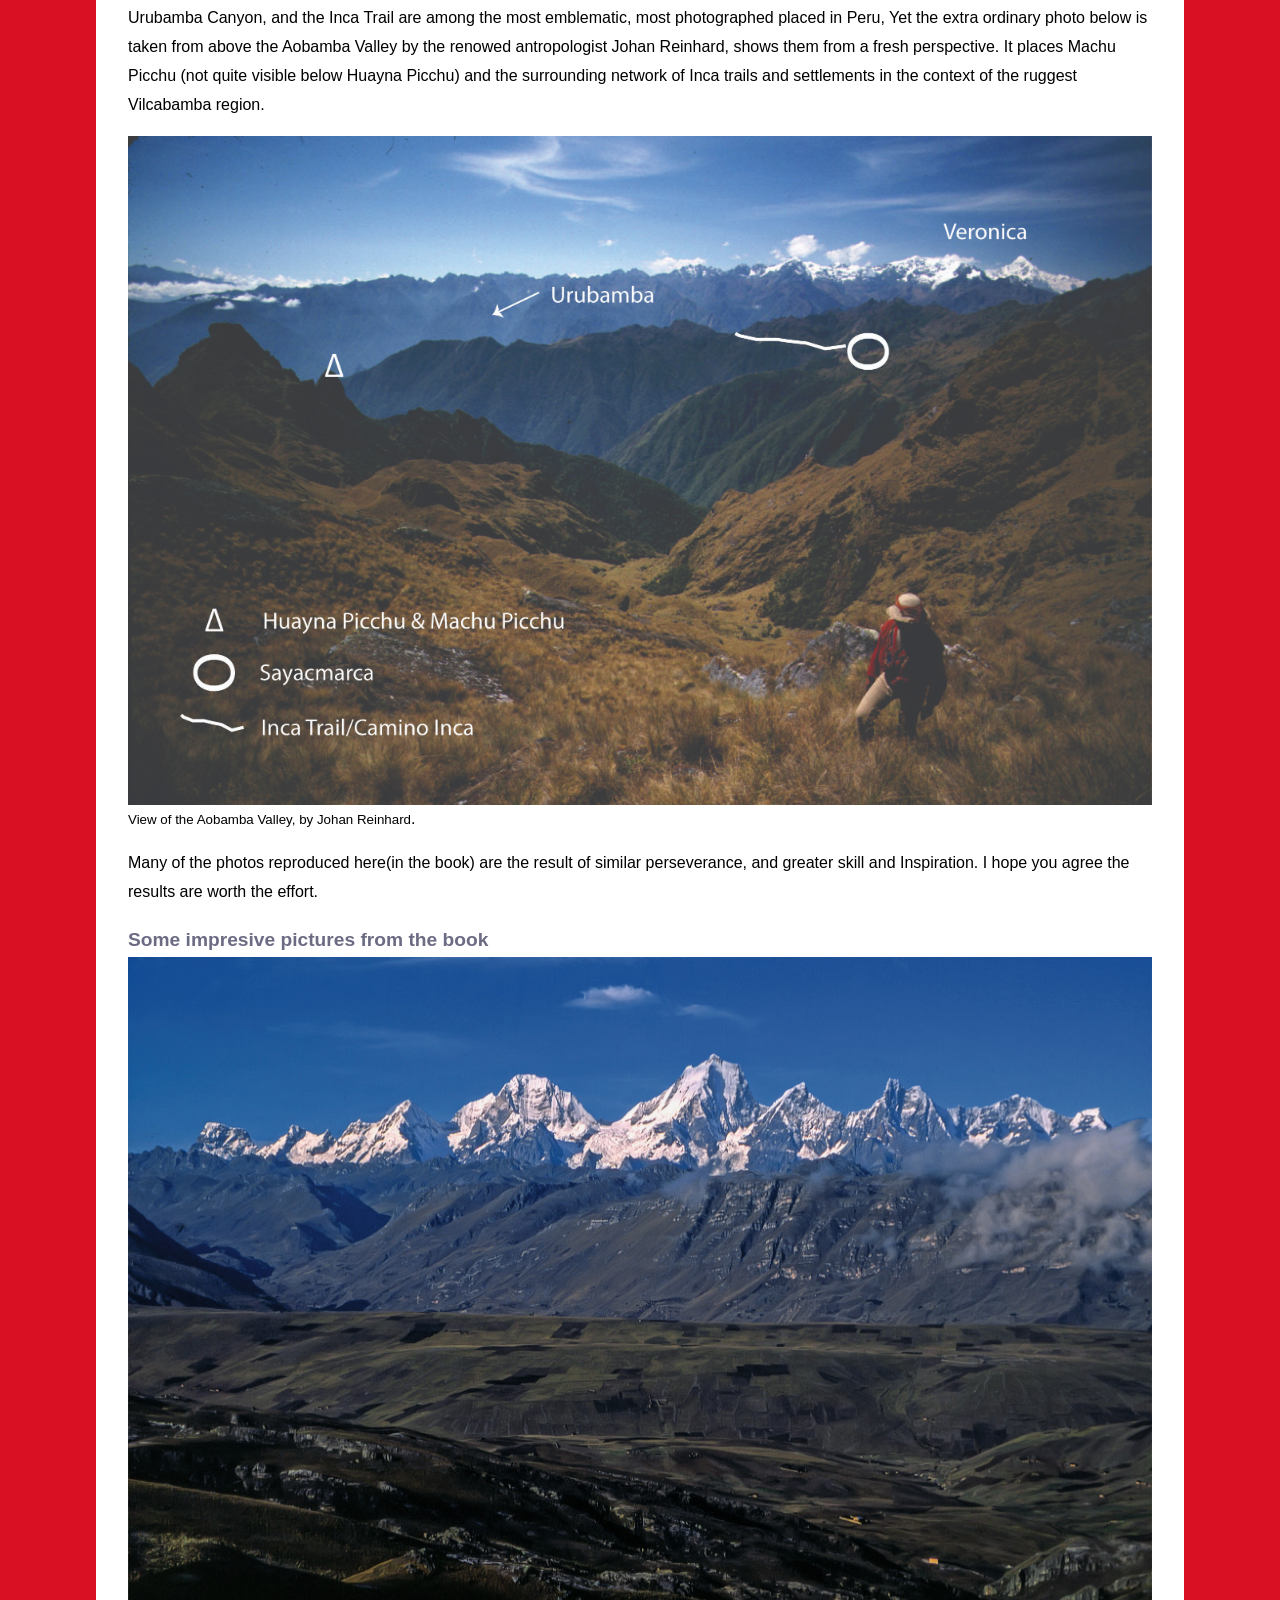
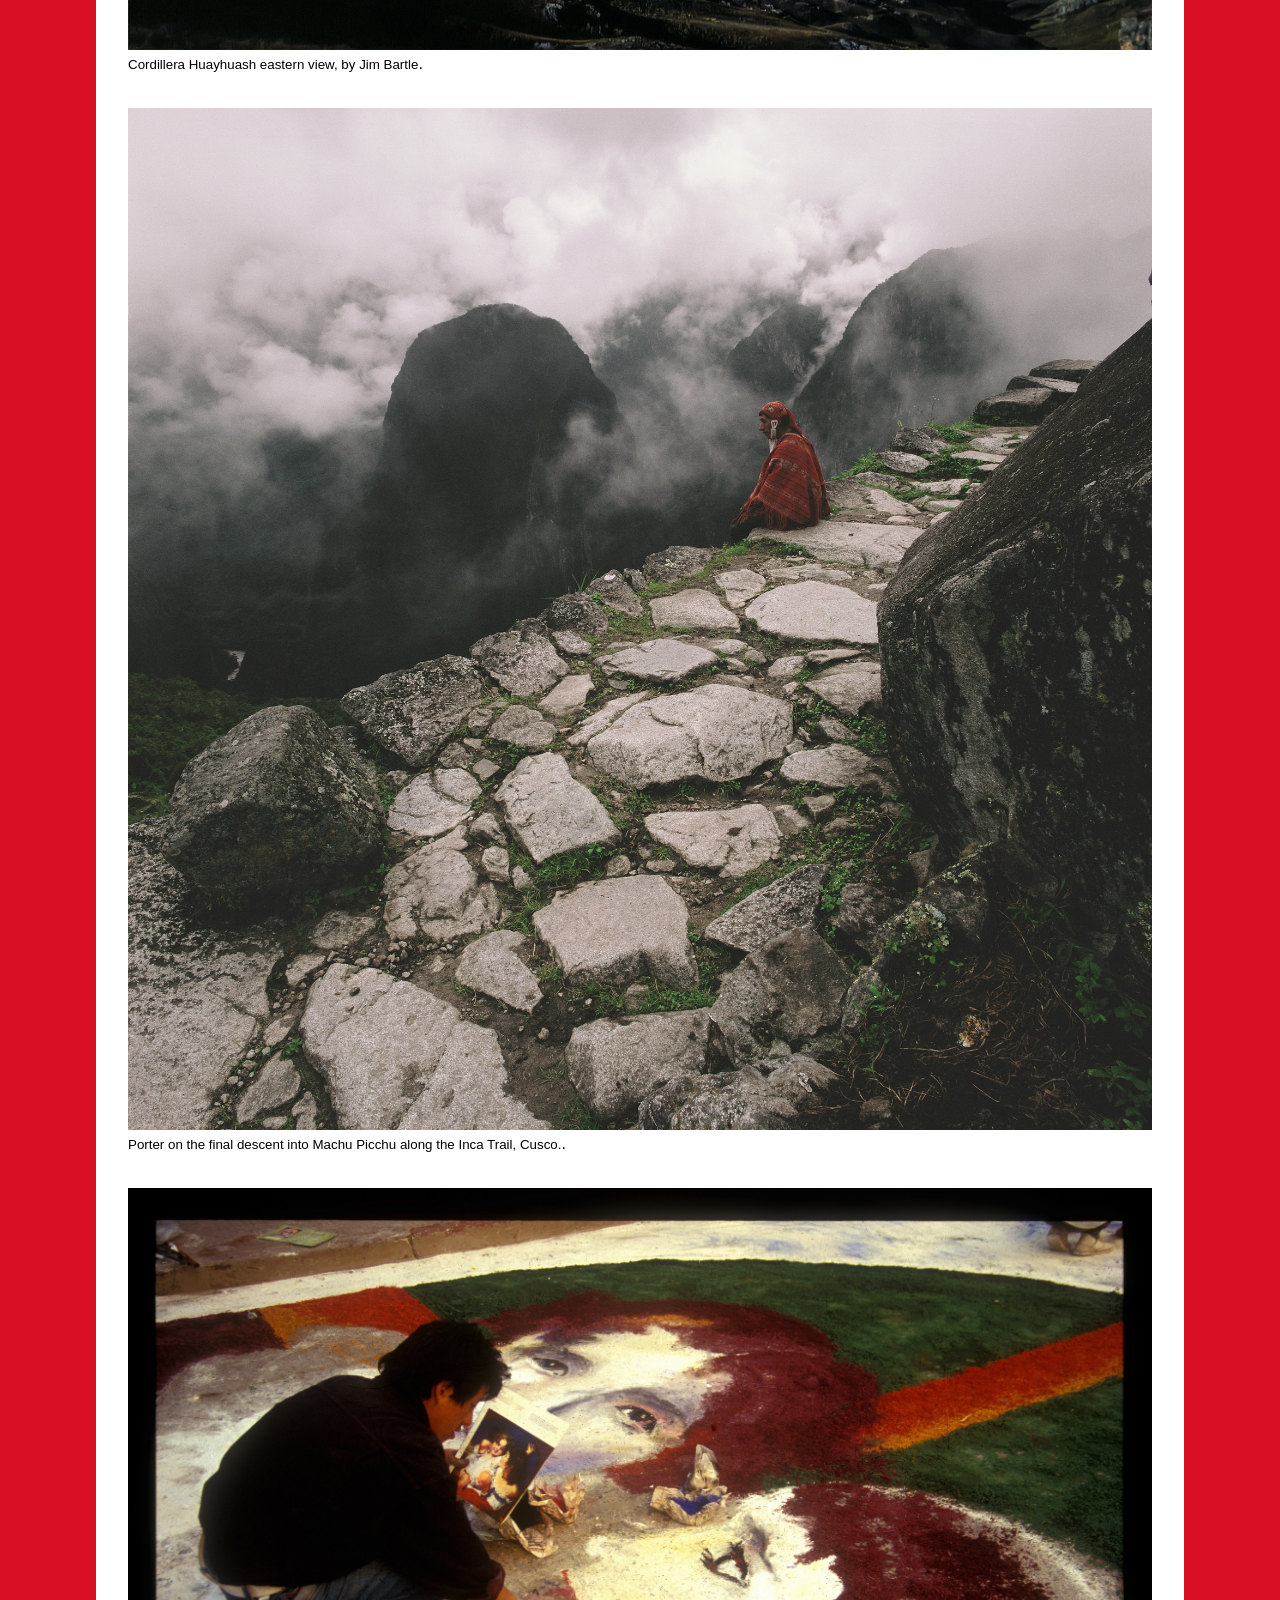
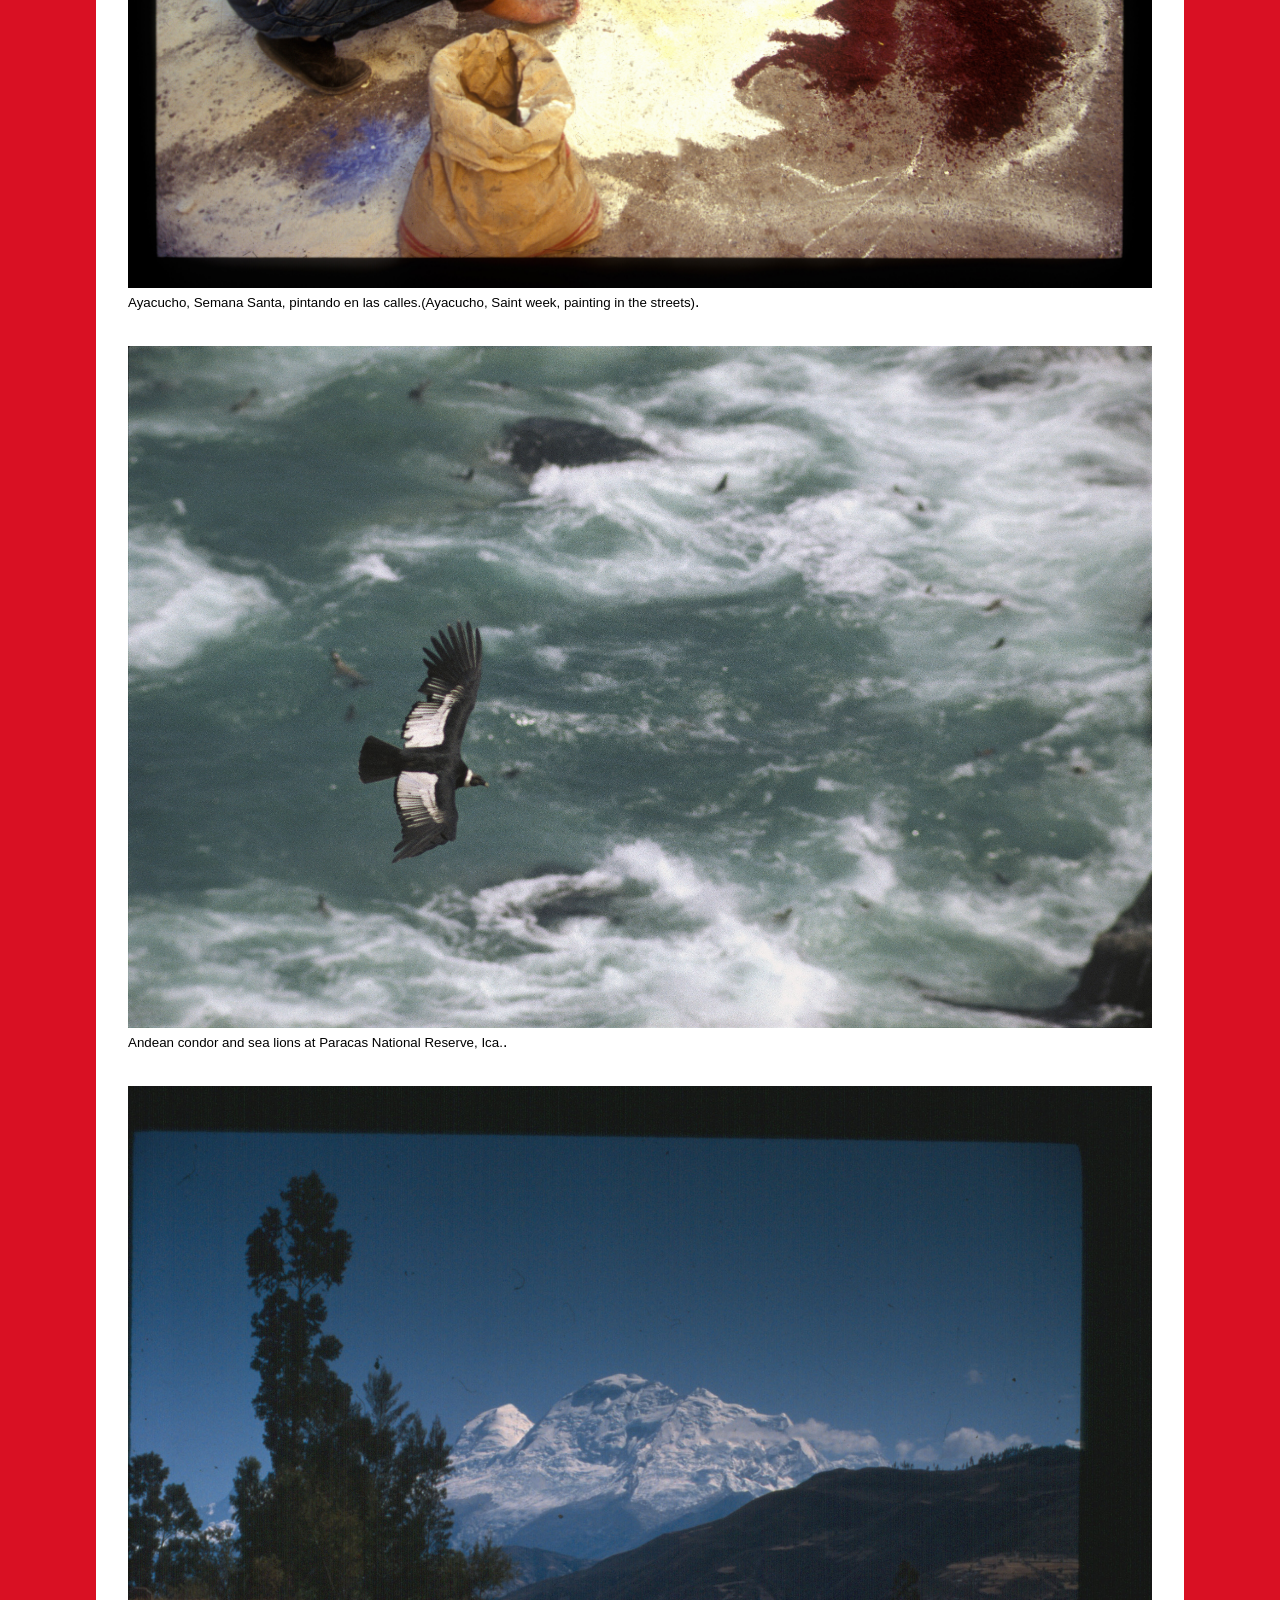
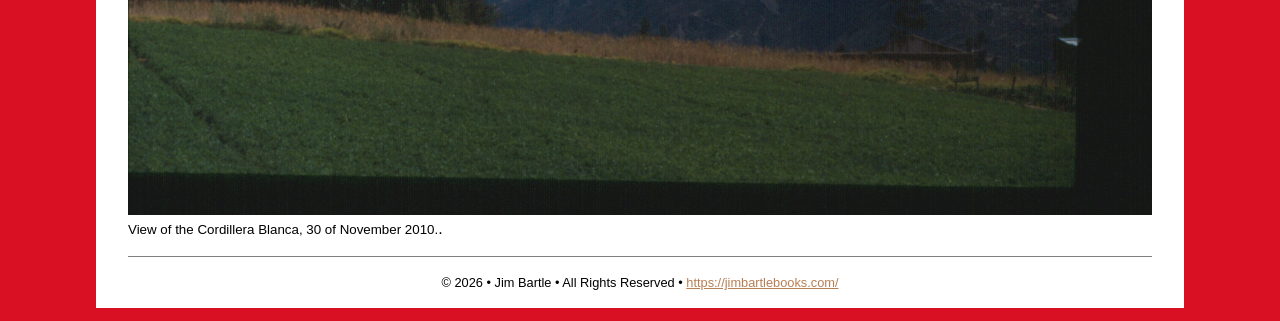
<file: docs/PeruInImages.html>
<!DOCTYPE html>
<html lang="en">
  <head>
    <meta charset="utf-8" />
    <title>Peru through Jim Bartle's lens</title>
    <link href="css/styles.css" rel="stylesheet" type="text/css" />
    <link rel="alternate" hreflang="en" href="PeruInImages.html" />
  </head>
  <body>
    <header role="banner">
      <h1>Peru through Jim Bartle's lens</h1>
      <h2>Peru in Images</h2>
      <nav role="navigation">
      <ul>
        <li><a href="index.html" title="Peru and the works of Jim Bartle">Peru and the works of Jim Bartle </a></li>
        <li><a href="trails.html" title="Trails of the Cordillera Blanca and Huayhuash">Trails of the Cordillera Blanca and Huayhuash</a></li>
        <li><a href="ParqueNacionalHuascaran.html" title="Parque Nacional Huascaran">Parque Nacional Huascaran</a></li>
        <li><a href="MachuPichu.html" title="Machu Pichu Historical Sanctuary">Machu Pichu Historical Sanctuary</a></li>
        <li><a href="CordilleraHuayhuash.html" title="Cordillera Huayhuash">Cordillera Huayhuash</a></li>
        <li><a href="PeruInImages.html" title="Peru in Images">Peru in Images</a></li>
        <li><a href="cordHuayhuash.html" title="Mountains of the Cordillera Huayhuash">Mountains of the Cordillera Huayhuash</a></li>
        <li><a href="cordBlanca.html" title="Mountains of the Cordillera Blanca">Mountains of the Cordillera Blanca</a></li>
      </ul>
    </nav>
    </header>
    <main role="main">
      <article role="article">
        <header>
          <h3>Introduction</h3>
          <figure class="flowRight">
              <img
                src="images/peruImages.jpg"
                alt="Peru in Images"
                width="300"
                height="400"
              />
              <!-- the book covers are always the same size, unlike the picture of places. If the covers get too small they cant be read.-->
              <figcaption><small>Standard 12x9 Inches dimentions</small>.</figcaption>
          </figure>
          <p style="color: #356b95;"> <!-- Color style change to match the books-->
            <i>&ldquo;...it proverbial wealth, its varied therritory which seem to unite in the dunes of the coast, the arid deserts of Africa; in the vast altiplano, the monotonous steppes of Asia: in the elevated peaks of the Cordillera, the frigid polar regions; and in the dense forest of the Amazon region, with its active and luxurious vegetation, I decided to choose Peru as my field of exploration and study.&rdquo;</i>
          </p>
          <p>
            So wrote the Italian scientist and explorer Antonio Raimondi of his fatefull 1849 decission to travel to Peru. This collection of photos is intended as an overview of the magnificent, vibrant and indescribably diverse country he studied for almost forty years, a country containing 80% of the world's recognized ecological zones, as well as a magnificent heritage left by the pre-Columbian cultures dating back more than three thousand years.
          </p>
        </header>
        <section>
          <h3>Words from the author: Jim Bartle (March, 2010)</h3>
          <p>
            These photos include work from twenty-two photographers, including accomplished photographers of Peru in general as well as several outstanding international photographers. But also included are a number of others who have focused on a single region &mdash; Lake Titicaca, Chachapoyas, The Cotahuasi Canyon&mdash;or a particular theme&mdash; archeology, orchids, mountain climbing. Their work brings a disctinctive quality that others simply cannot match. I would like to thank them all for their generosity in allowing the reproduction of their photographs. 
          </p>
          <p>
            I should specify &ldquo;their outdoor photographs&rdquo;; this book is overwhelmingly an outdoor book. There are no photos from muesums or the interios of churches (exellent books cover these themes), and the only photos of cultural artifacts are of pieces from the tombs of the Lord and Old Lord of Sipan during their excavations; the Lanzon of Chavin in its original location inside the themple; and the Ice Maiden &mdash; the famed frozen mummy of a sacrificed Inca girl &mdash; at the moment of her discovery.
          </p>
          
        </section>
        <section>
          <h3>Subject Matter</h3>
          <p>
            The subject matter is divided somewhat arbitrarily into six geographically&nbsp;based chapters:
          </p>
          <ul>
            <li>Amazonia, including the vast rainforest and the cloud forest on the eastern slope of the Andes;</li>
            <li>The southern departments of Arequipa and Puno, including Lake Titicaca on the altiplano, the Colca and Cotahuasi regions, and the &ldquo;white city&rdquo; of Arequipa;</li>
            <li>Cusco, Machu Picchu and the hart of the Inca Empire;</li>
            <li>The mountainous northen departments of Cajamarca and Amazones, where the Chachapoya culture thrived;</li>
            <li>The parched 2,400 km.-long Pacific coast, with its fishing villages, colonial cities, the remains of pre-Inca cultures, and diversity of marine birds and mammals;</li>
            <li>The towering Cordilleras of the Andes in the central departments of Ancash and Huanuco.</li>
          </ul>
          <p>
            In addition there are short chapters on the Qhapaq Ñan, the great Inca Highway across Peru; the cascades between the Huancaya lakes in the sierra of Lima; the vicuñas at the Pampas Galeras Barbara d'Achille National Reserve; and a series of seven portraits of people and their activities from around the country.
          </p>
        </section>
        <sections>
          <h3>Extraordinary picutres, words by Jim Bartle</h3>
          <p>
            Even with the most common subjetcs, Ive tried to find photos that are a little out of the ordinary. For example, Machu Picchu, Huayna Picchu, the Urubamba Canyon, and the Inca Trail are among the most emblematic, most photographed placed in Peru, Yet the extra ordinary photo below is taken from above the Aobamba Valley by the renowed antropologist Johan Reinhard, shows them from a fresh perspective. It places Machu Picchu (not quite visible below Huayna Picchu) and the surrounding network of Inca trails and settlements in the context of the ruggest Vilcabamba region.
          </p>
            <figure class="centerImage">
              <img
                src="images/Aobamba.jpg"
                alt="View of the Aobamba Valley, by Johan Reinhard"
                width="1200"
                height="750"
              />
              <figcaption><small>View of the Aobamba Valley, by Johan Reinhard</small>.</figcaption>
            </figure>
          <p>
          <p>

            Many of the photos reproduced here(in the book) are the result of similar perseverance, and greater skill and Inspiration. I hope you agree the results are worth the effort.
          </p>
        </sections>
        <section>
          <h3>Some impresive pictures from the book</h3>
            <figure class="centerImage">
              <img
                src="images/Huayhuash East Classic.jpg"
                alt="Huayhuash East Classic"
                width="1200"
                height="989"
              />
              <figcaption><small>Cordillera Huayhuash eastern view, by Jim Bartle</small>.</figcaption>
            </figure>
            <br>
            <figure class="centerImage">
              <img
                src="images/0166_18.jpg"
                alt="Porter on the final descent into Machu Picchu along the Inca Trail, Cusco."
                width="1200"
                height="1200"
              />
              <figcaption><small>Porter on the final descent into Machu Picchu along the Inca Trail, Cusco.</small>.</figcaption>
            </figure>
            <br>
            <figure class="centerImage">
              <img
                src="images/Ayacucho, Semana Santa, pintando  en las calles 3129.jpg"
                alt="Ayacucho, Semana Santa, pintando  en las calles."
                width="1200"
                height="970"
              />
              <figcaption><small>Ayacucho, Semana Santa, pintando en las calles.(Ayacucho, Saint week, painting in the streets)</small>.</figcaption>
            </figure>
            <br>
            <figure class="centerImage">
              <img
                src="images/0165_13.jpg"
                alt="Andean condor and sea lions at Paracas National Reserve, Ica."
                width="1200"
                height="778"
              />
              <figcaption><small>Andean condor and sea lions at Paracas National Reserve, Ica.</small>.</figcaption>
            </figure>
            <br>
            <figure class="centerImage">
              <img
                src="images/00 Cordillera Blanca 11-30 (Eng)_Version 2.jpg"
                alt="Cordillera Blanca."
                width="1200"
                height="853"
              />
              <figcaption><small>View of the Cordillera Blanca, 30 of November 2010.</small>.</figcaption>
            </figure>

        </section>
      </article>
    </main>
    <footer>
      <p>
        &copy; 2026 • Jim Bartle • All Rights Reserved •
        <a href="https://jimbartlebooks.com/" title="https://jimbartlebooks.com/" target="_blank">https://jimbartlebooks.com/</a>
      </p>

      <!-- 2026 • Jim Bartle • All Rights Reserved -->
    </footer>

    
  </body>
</html>
</file>
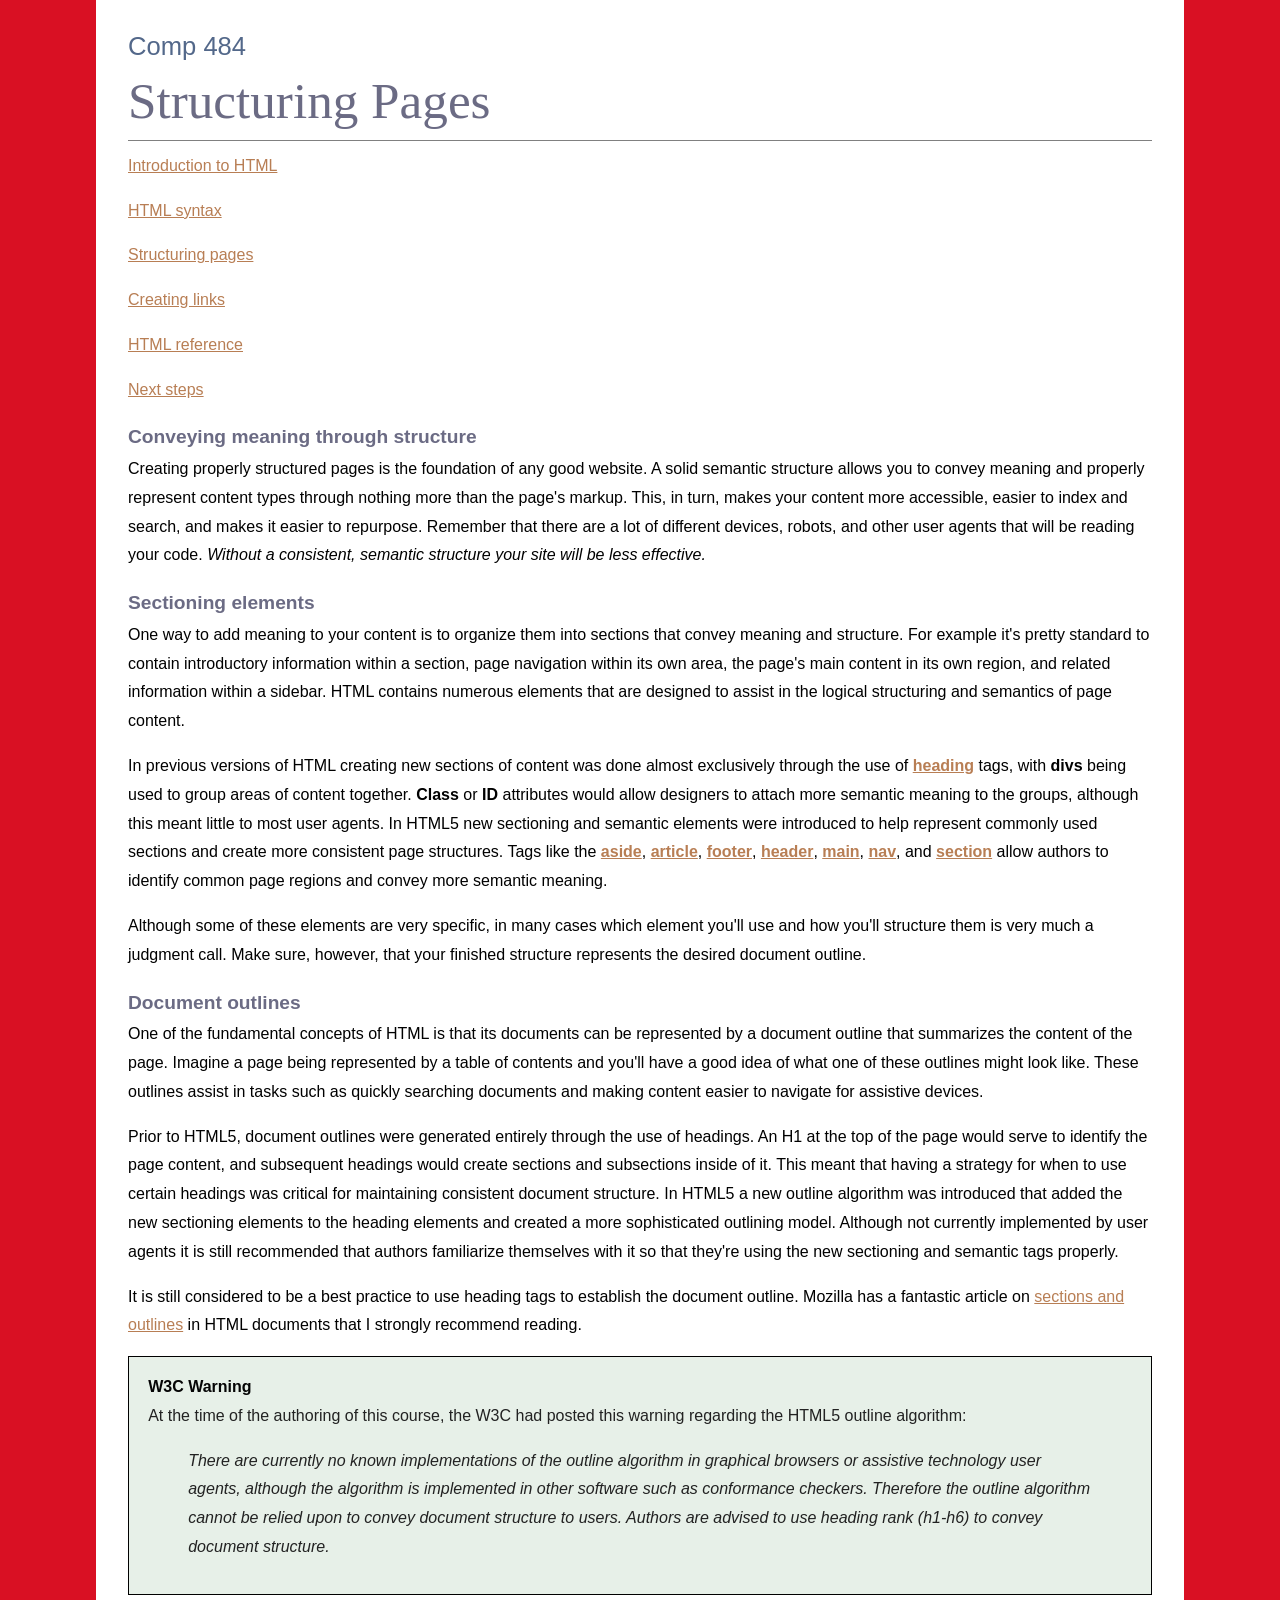
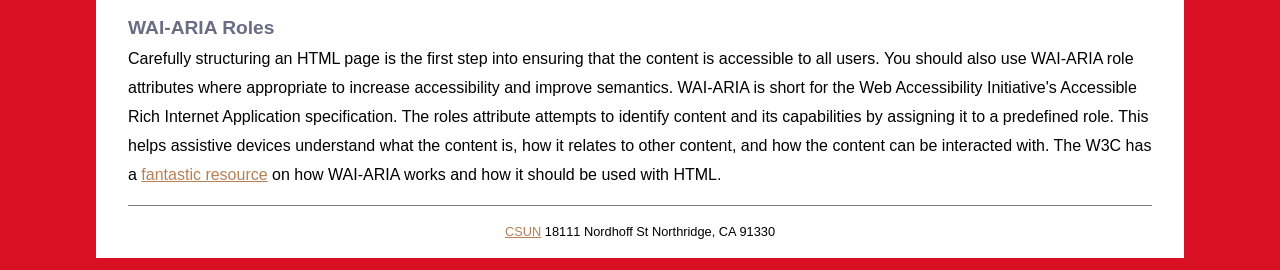
<file: docs/structure.html>
<!DOCTYPE html>
<html lang="en">
  <head>
    <meta charset="utf-8" />
    <title>Introduction to HTML</title>
    <link href="css/styles.css" rel="stylesheet" type="text/css" />
  </head>
  <body>
    <header role="banner">
      <h1>Comp 484</h1>
      <h2>Structuring Pages</h2>
      <nav role="navigation">
        <p>
          <a href="index.html" title="Introduction to HTML"
            >Introduction to HTML</a
          >
        </p>
        <p><a href="syntax.html" title="HTML syntax">HTML syntax</a></p>
        <p>
          <a href="structure.html" title="Structuring pages"
            >Structuring pages</a
          >
        </p>
        <p><a href="links.html" title="Creating links">Creating links</a></p>
        <p>
          <a href="reference.html" title="HTML Reference">HTML reference</a>
        </p>
        <p><a href="next.html" title="Next steps">Next steps</a></p>
      </nav>
    </header>
    <main role="main">
      <article role="article">
        <header>
          <h3>Conveying meaning through structure</h3>
          <p>
            Creating properly structured pages is the foundation of any good
            website. A solid semantic structure allows you to convey meaning and
            properly represent content types through nothing more than the
            page's markup. This, in turn, makes your content more accessible,
            easier to index and search, and makes it easier to repurpose.
            Remember that there are a lot of different devices, robots, and
            other user agents that will be reading your code.
            <em
              >Without a consistent, semantic structure your site will be less
              effective.</em
            >
          </p>
        </header>
        <section>
          <h3>Sectioning elements</h3>
          <p>
            One way to add meaning to your content is to organize them into
            sections that convey meaning and structure. For example it's pretty
            standard to contain introductory information within a section, page
            navigation within its own area, the page's main content in its own
            region, and related information within a sidebar. HTML contains
            numerous elements that are designed to assist in the logical
            structuring and semantics of page content.
          </p>
          <p>
            In previous versions of HTML creating new sections of content was
            done almost exclusively through the use of
            <a
              href="http://www.w3.org/TR/html51/sections.html#the-h1,-h2,-h3,-h4,-h5,-and-h6-elements"
              title="heading elements"
              ><b>heading</b></a
            >
            tags, with <b>divs</b> being used to group areas of content
            together. <b>Class</b> or <b>ID</b> attributes would allow designers
            to attach more semantic meaning to the groups, although this meant
            little to most user agents. In HTML5 new sectioning and semantic
            elements were introduced to help represent commonly used sections
            and create more consistent page structures. Tags like the
            <a
              href="http://www.w3.org/TR/html51/sections.html#the-aside-element"
              title="aside element"
              ><b>aside</b></a
            >,
            <a
              href="http://www.w3.org/TR/html51/sections.html#the-article-element"
              title="article element"
              ><b>article</b></a
            >,
            <a
              href="http://www.w3.org/TR/html51/sections.html#the-footer-element"
              title="footer element"
              ><b>footer</b></a
            >,
            <a
              href="http://www.w3.org/TR/html51/sections.html#the-header-element"
              title="header element"
              ><b>header</b></a
            >,
            <a
              href="http://www.w3.org/TR/html51/grouping-content.html#the-main-element"
              title="main element"
              ><b>main</b></a
            >,
            <a
              href="http://www.w3.org/TR/html51/sections.html#the-nav-element"
              title="nav element"
              ><b>nav</b></a
            >, and
            <a
              href="http://www.w3.org/TR/html51/sections.html#the-section-element"
              title="section element"
              ><b>section</b></a
            >
            allow authors to identify common page regions and convey more
            semantic meaning.
          </p>
          <p>
            Although some of these elements are very specific, in many cases
            which element you'll use and how you'll structure them is very much
            a judgment call. Make sure, however, that your finished structure
            represents the desired document outline.
          </p>
        </section>
        <section>
          <h3>Document outlines</h3>
          <p>
            One of the fundamental concepts of HTML is that its documents can be
            represented by a document outline that summarizes the content of the
            page. Imagine a page being represented by a table of contents and
            you'll have a good idea of what one of these outlines might look
            like. These outlines assist in tasks such as quickly searching
            documents and making content easier to navigate for assistive
            devices.
          </p>
          <p>
            Prior to HTML5, document outlines were generated entirely through
            the use of headings. An H1 at the top of the page would serve to
            identify the page content, and subsequent headings would create
            sections and subsections inside of it. This meant that having a
            strategy for when to use certain headings was critical for
            maintaining consistent document structure. In HTML5 a new outline
            algorithm was introduced that added the new sectioning elements to
            the heading elements and created a more sophisticated outlining
            model. Although not currently implemented by user agents it is still
            recommended that authors familiarize themselves with it so that
            they're using the new sectioning and semantic tags properly.
          </p>
          <p>
            It is still considered to be a best practice to use heading tags to
            establish the document outline. Mozilla has a fantastic article on
            <a
              href="https://developer.mozilla.org/en-US/docs/Web/Guide/HTML/Sections_and_Outlines_of_an_HTML5_document"
              title="Mozilla Dev article on HTML sections"
              >sections and outlines</a
            >
            in HTML documents that I strongly recommend reading.
          </p>
          <aside role="complementary">
            <h4>W3C Warning</h4>
            <p>
              At the time of the authoring of this course, the W3C had posted
              this warning regarding the HTML5 outline algorithm:
            </p>
            <blockquote>
              There are currently no known implementations of the outline
              algorithm in graphical browsers or assistive technology user
              agents, although the algorithm is implemented in other software
              such as conformance checkers. Therefore the outline algorithm
              cannot be relied upon to convey document structure to users.
              Authors are advised to use heading rank (h1-h6) to convey document
              structure.
            </blockquote>
          </aside>
        </section>
        <section>
          <h3>WAI-ARIA Roles</h3>
          <p>
            Carefully structuring an HTML page is the first step into ensuring
            that the content is accessible to all users. You should also use
            WAI-ARIA role attributes where appropriate to increase accessibility
            and improve semantics. WAI-ARIA is short for the Web Accessibility
            Initiative's Accessible Rich Internet Application specification. The
            roles attribute attempts to identify content and its capabilities by
            assigning it to a predefined role. This helps assistive devices
            understand what the content is, how it relates to other content, and
            how the content can be interacted with. The W3C has a
            <a
              href="http://www.w3.org/TR/2014/WD-aria-in-html-20140626/"
              title="Using WAI-ARIA in HTML"
              >fantastic resource</a
            >
            on how WAI-ARIA works and how it should be used with HTML.
          </p>
        </section>
      </article>
    </main>
    <footer role="contentinfo">
      <p>
        <a href="http://www.csun.edu" title="csun.edu" target="_blank">CSUN</a>
        18111 Nordhoff St Northridge, CA 91330
      </p>
    </footer>
  </body>
</html>
</file>
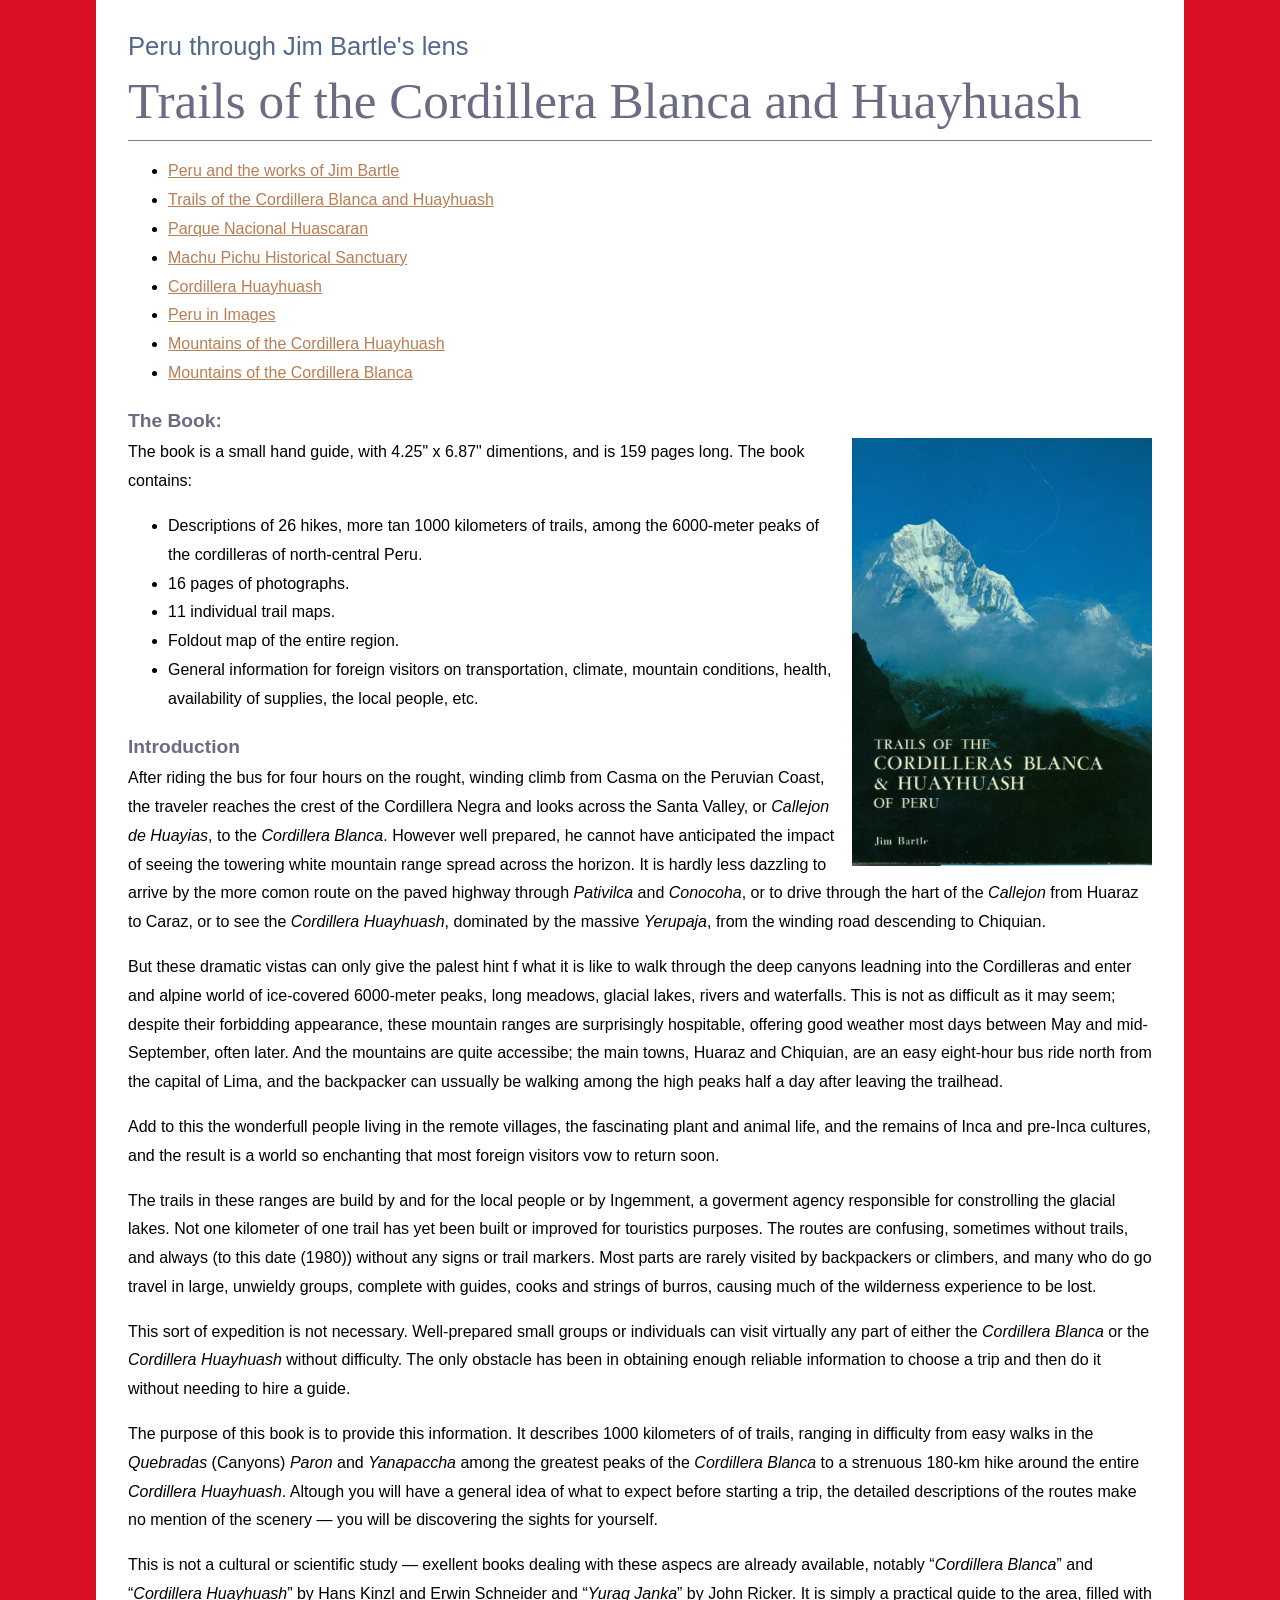
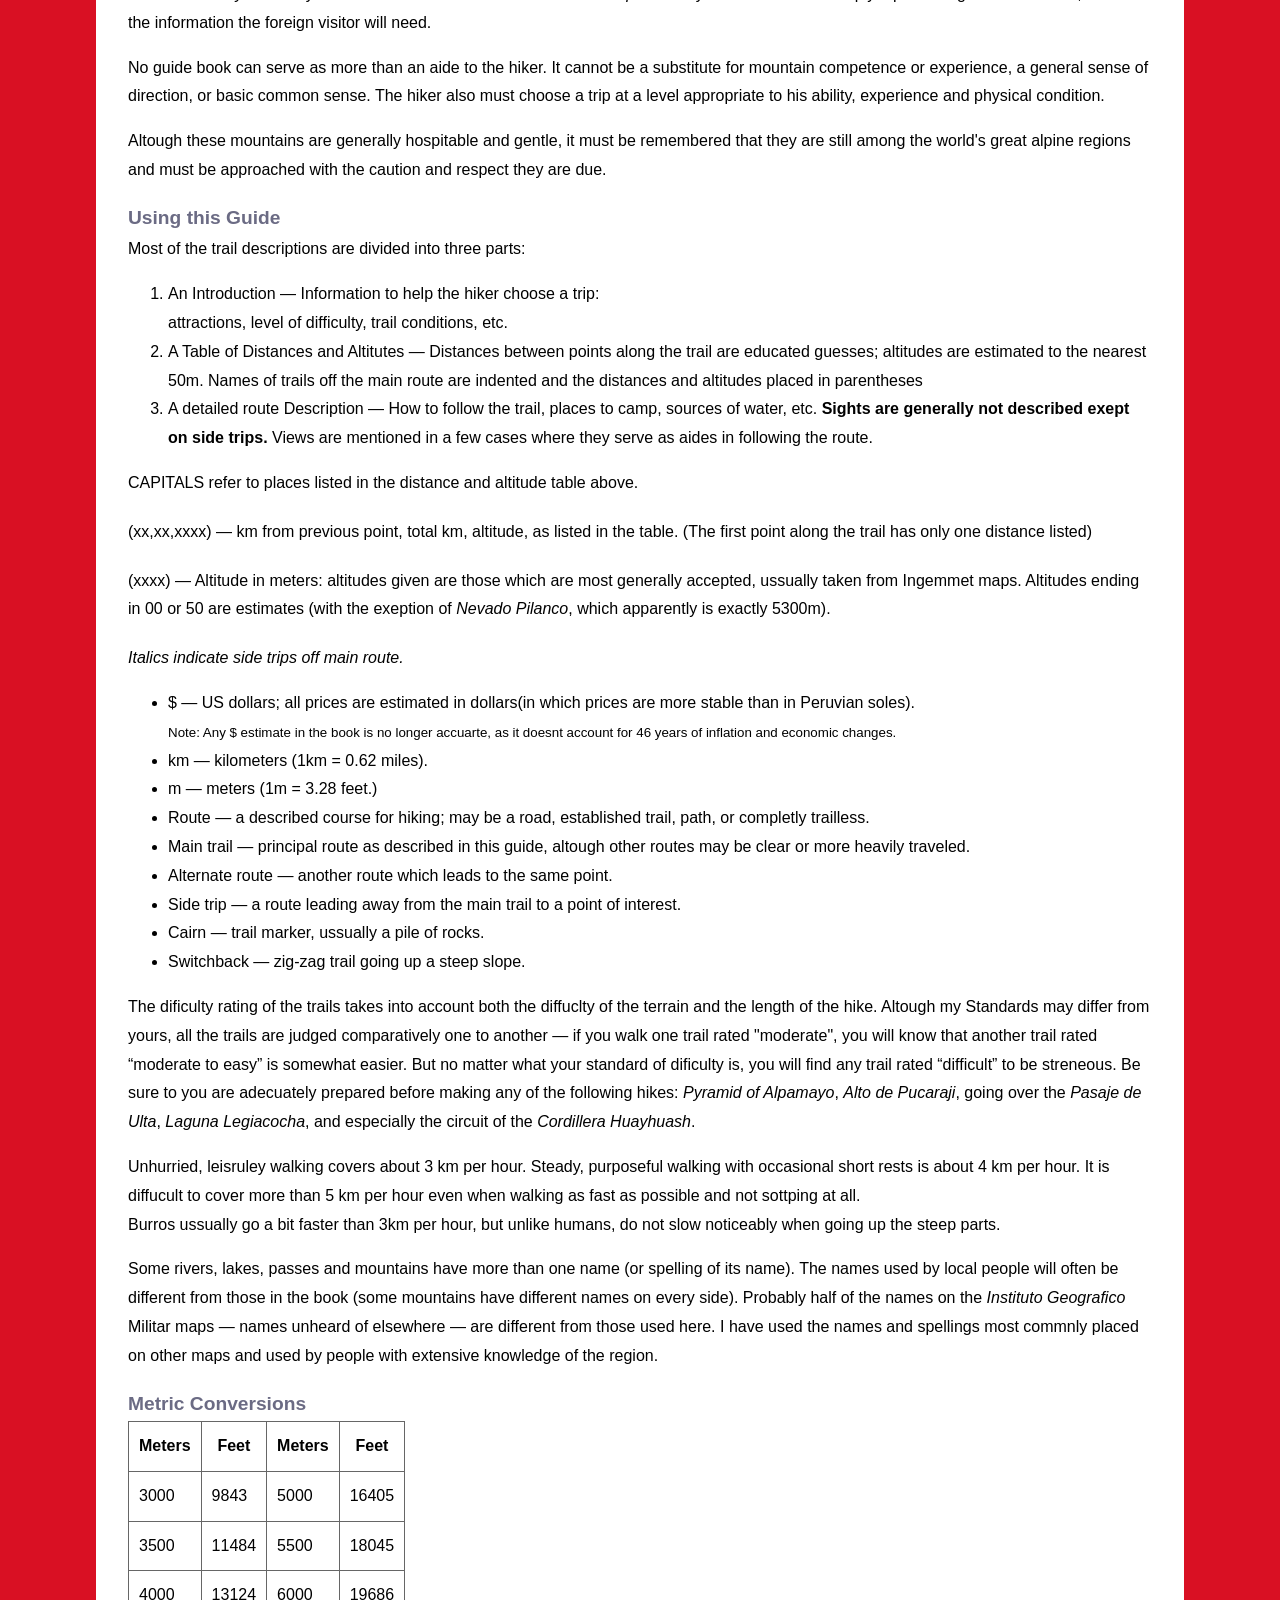
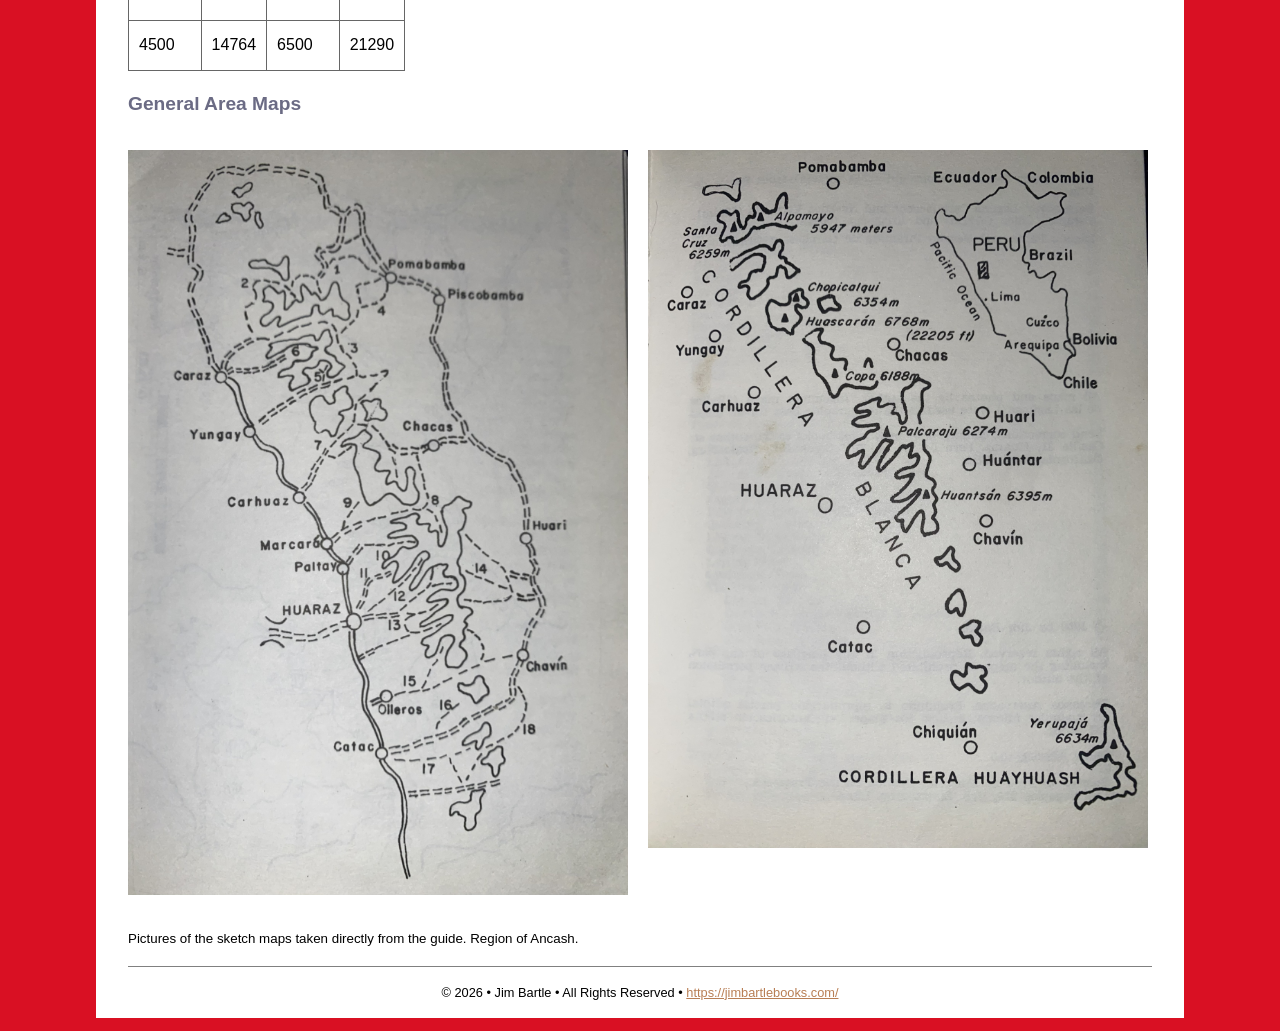
<file: docs/trails.html>
<!DOCTYPE html>
<html lang="en">
  <head>
    <meta charset="utf-8" />
    <title>Peru through Jim Bartle's lens</title>
    <link href="css/styles.css" rel="stylesheet" type="text/css" />
    <link rel="alternate" hreflang="en" href="trails.html" />
  </head>
  <body>
    <header role="banner">
      <h1>Peru through Jim Bartle's lens</h1>
      <h2>Trails of the Cordillera Blanca and Huayhuash</h2>
      <nav role="navigation">
      <ul>
        <li><a href="index.html" title="Peru and the works of Jim Bartle">Peru and the works of Jim Bartle </a></li>
        <li><a href="trails.html" title="Trails of the Cordillera Blanca and Huayhuash">Trails of the Cordillera Blanca and Huayhuash</a></li>
        <li><a href="ParqueNacionalHuascaran.html" title="Parque Nacional Huascaran">Parque Nacional Huascaran</a></li>
        <li><a href="MachuPichu.html" title="Machu Pichu Historical Sanctuary">Machu Pichu Historical Sanctuary</a></li>
        <li><a href="CordilleraHuayhuash.html" title="Cordillera Huayhuash">Cordillera Huayhuash</a></li>
        <li><a href="PeruInImages.html" title="Peru in Images">Peru in Images</a></li>
        <li><a href="cordHuayhuash.html" title="Mountains of the Cordillera Huayhuash">Mountains of the Cordillera Huayhuash</a></li>
        <li><a href="cordBlanca.html" title="Mountains of the Cordillera Blanca">Mountains of the Cordillera Blanca</a></li>
      </ul>
    </nav>
    </header>
    <main role="main">
      <article role="article">
        <header>
          <h3>The Book:</h3>
          <p>
            <!-- the book covers are always the same size, unlike the picture of places. If the covers get too small they cant be read.-->
            <img
              src="images/trails.jpg"
              alt="Trails of the Cordillera Blanca and Huayhuash"
              width="300"
              height="400"
              class="flowRight"
              elementtiming="TrailsCover"
            /> The book is a small hand guide, with 4.25" x 6.87" dimentions, and is 159 pages long. The book contains: </p>
            <ul>
              <li>Descriptions of 26 hikes, more tan 1000 kilometers of trails, among the 6000-meter peaks of the cordilleras of north-central Peru.</li>
              <li>16 pages of photographs.</li>
              <li>11 individual trail maps.</li>
              <li>Foldout map of the entire region.</li>
              <li>General information for foreign visitors on transportation, climate, mountain conditions, health, availability of supplies, the local people, etc.</li>
            </ul> 
        </header>
        <section>
          <h3>Introduction</h3>
          <p>
            After riding the bus for four hours on the rought, winding climb from Casma on the Peruvian Coast, the traveler reaches the crest of the Cordillera Negra and looks across the Santa Valley, or <i>Callejon de Huayias</i>, to the <i>Cordillera Blanca</i>. However well prepared, he cannot have anticipated the impact of seeing the towering white mountain range spread across the horizon. It is hardly less dazzling to arrive by the more comon route on the paved highway through <i>Pativilca</i> and <i>Conocoha</i>, or to drive through the hart of the <i>Callejon</i> from Huaraz to Caraz, or to see the <i>Cordillera Huayhuash</i>, dominated by the massive <i>Yerupaja</i>, from the winding road descending to Chiquian.
          </p>
          <p>
            But these dramatic vistas can only give the palest hint f what it is like to walk through the deep canyons leadning into the Cordilleras and enter and alpine world of ice-covered 6000-meter peaks, long meadows, glacial lakes, rivers and waterfalls. This is not as difficult as it may seem; despite their forbidding appearance, these mountain ranges are surprisingly hospitable, offering good weather most days between May and mid-September, often later. And the mountains are quite accessibe; the main towns, Huaraz and Chiquian, are an easy eight-hour bus ride north from the capital of Lima, and the backpacker can ussually be walking among the high peaks half a day after leaving the trailhead.
          </p>
          <p>
            Add to this the wonderfull people living in the remote villages, the fascinating plant and animal life, and the remains of Inca and pre-Inca cultures, and the result is a world so enchanting that most foreign visitors vow to return soon.
          </p>
          <p>
            The trails in these ranges are build by and for the local people or by Ingemment, a goverment agency responsible for constrolling the glacial lakes. Not one kilometer of one trail has yet been built or improved for touristics purposes. The routes are confusing, sometimes without trails, and always (to this date (1980)) without any signs or trail markers. Most parts are rarely visited by backpackers or climbers, and many who do go travel in large, unwieldy groups, complete with guides, cooks and strings of burros, causing much of the wilderness experience to be lost. 
          </p>
          <p>
            This sort of expedition is not necessary. Well-prepared small groups or individuals can visit virtually any part of either the <i>Cordillera Blanca</i> or the <i>Cordillera Huayhuash</i> without difficulty. The only obstacle has been in obtaining enough reliable information to choose a trip and then do it without needing to hire a guide.
          </p>
        <!--</section>
        <section>
          <h3>Book's purpose</h3> -->
          <p>
            The purpose of this book is to provide this information. It describes 1000 kilometers of of trails, ranging in difficulty from easy walks in the <i>Quebradas</i> (Canyons) <i>Paron</i> and <i>Yanapaccha</i> among the greatest peaks of the <i>Cordillera Blanca</i> to a strenuous 180-km hike around the entire <i>Cordillera Huayhuash</i>. Altough you will have a general idea of what to expect before starting a trip, the detailed descriptions of the routes make no mention of the scenery &mdash; you will be discovering the sights for yourself.
          </p>
          <p>
            This is not a cultural or scientific study &mdash; exellent books dealing with these aspecs are already available, notably &ldquo;<i>Cordillera Blanca</i>&rdquo; and &ldquo;<i>Cordillera Huayhuash</i>&rdquo; by Hans Kinzl and Erwin Schneider and  &ldquo;<i>Yuraq Janka</i>&rdquo; by John Ricker. It is simply a practical guide to the area, filled with the information the foreign visitor will need.
          </p>
          <p>
            No guide book can serve as more than an aide to the hiker. It cannot be a substitute for mountain competence or experience, a general sense of direction, or basic common sense. The hiker also must choose a trip at a level appropriate to his ability, experience and physical condition.
          </p>
          <p>
            Altough these mountains are generally hospitable and gentle, it must be remembered that they are still among the world's great alpine regions and must be approached with the caution and respect they are due.
          </p>
        </section>
        <section>
          <h3>Using this Guide</h3>
          <p>Most of the trail descriptions are divided into three parts:</p>
            
          <ol> <!-- Using the OL so the list is a numbered list-->
            <!-- this section is taken word for word from the book, same format-->
            <li>An Introduction &mdash; Information to help the hiker choose a trip: <br>
                attractions, level of difficulty, trail conditions, etc.</li>
            <li>A Table of Distances and Altitutes &mdash; Distances between points along the trail are educated guesses; altitudes are estimated to the nearest 50m. Names of trails off the main route are indented and the distances and altitudes placed in parentheses</li>
            <li>A detailed route Description &mdash; How to follow the trail, places to camp, sources of water, etc. <strong>Sights are generally not described exept on side trips.</strong> Views are mentioned in a few cases where they serve as aides in following the route.</li>
          </ol>      

          <p style="margin-bottom: 20px;"> CAPITALS refer to places listed in the distance and altitude table above. </p>
          <p style="margin-bottom: 20px;">
          (xx,xx,xxxx) &mdash; km from previous point, total km, altitude, as listed in the table. (The first point along the trail has only one distance listed)</p>
          <p style="margin-bottom: 20px;">
          (xxxx) &mdash; Altitude in meters: altitudes given are those which are most generally accepted, ussually taken from Ingemmet maps. Altitudes ending in 00 or 50 are estimates (with the exeption of <i>Nevado Pilanco</i>, which apparently is exactly 5300m).
          </p>    

          <p> <i>Italics indicate side trips off main route.</i></p>
          <ul>
            <li> &dollar; &mdash; US dollars; all prices are estimated in dollars(in which prices are more stable than in Peruvian soles).<br> 
              <small>Note: Any  &dollar; estimate in the book is no longer accuarte, as it doesnt account for 46 years of inflation and economic changes.</small></li>
              <!-- small being used as a disclaimer-->
            <li> km &mdash; kilometers (1km = 0.62 miles).</li>
            <li> m &mdash; meters (1m = 3.28 feet.)</li>
            <li> Route &mdash; a described course for hiking; may be a road, established trail, path, or completly trailless.</li>
            <li> Main trail &mdash; principal route as described in this guide, altough other routes may be clear or more heavily traveled.</li>
            <li> Alternate route &mdash; another route which leads to the same point.</li>
            <li> Side trip &mdash; a route leading away from the main trail to a point of interest.</li>
            <li> Cairn &mdash; trail marker, ussually a pile of rocks.</li>
            <li> Switchback &mdash; zig-zag trail going up a steep slope. </li>
          </ul>
          <p>
            The dificulty rating of the trails takes into account both the diffuclty of the terrain and the length of the hike. Altough my Standards may differ from yours, all the trails are judged comparatively one to another &mdash; if you walk one trail rated "moderate", you will know that another trail rated &ldquo;moderate to easy&rdquo; is somewhat easier. But no matter what your standard of dificulty is, you will find any trail rated &ldquo;difficult&rdquo; to be streneous. Be sure to you are adecuately prepared before making any of the following hikes: <i>Pyramid of Alpamayo</i>, <i>Alto de Pucaraji</i>, going over the <i>Pasaje de Ulta</i>, <i>Laguna Legiacocha</i>, and especially the circuit of the <i>Cordillera Huayhuash</i>.
          </p>
          <p>
            Unhurried, leisruley walking covers about 3 km per hour. Steady, purposeful walking with occasional short rests is about 4 km per hour. It is diffucult to cover more than 5 km per hour even when walking as fast as possible and not sottping at all. <br> Burros ussually go a bit faster than 3km per hour, but unlike humans, do not slow noticeably when going up the steep parts.
          </p>
          <p>
            Some rivers, lakes, passes and mountains have more than one name (or spelling of its name). The names used by local people will often be different from those in the book (some mountains have different names on every side). Probably half of the names on the <i>Instituto Geografico</i> Militar maps &mdash; names unheard of elsewhere &mdash; are different from those used here. I have used the names and spellings most commnly placed on other maps and used by people with extensive knowledge of the region.
          </p>
        
        </section>
        <section>
          <h3>Metric Conversions</h3>
          <table style="margin-bottom: 1em;"> <!-- To add a bit of margin below-->
            <thead> <!-- Using a table to display the list of books in a more organized way, with columns for the title, year published, and book cover image. <thead> is being used to define the header of each row of the table -->
              <tr>
                <th>Meters</th>
                <th>Feet</th>
                <th>Meters</th>
                <th>Feet</th>
              </tr>
            </thead>
            <tbody>
              <tr>
                <td>3000</td>
                <td>9843</td>
                <td>5000</td>
                <td>16405</td>
              </tr>
              <tr>
                <td>3500</td>
                <td>11484</td>
                 <td>5500</td>
                <td>18045</td>
              </tr>
              <tr>
                <td>4000</td>
                <td>13124</td>
                <td>6000</td>
                <td>19686</td>
              </tr>
              <tr>
                <td>4500</td>
                <td>14764</td>
                <td>6500</td>
                <td>21290</td>
              </tr>
            </tbody>
          </table>

        </section>
        <section style="display: flow-root;"> <!-- to prevent the image from clipping through the bottom-->
          <h3>General Area Maps</h3>
          <br>
          <div style="display: flex; flex-wrap: wrap; align-items: flex-start; gap: 1em;">
            <figure class="centerImage" style="flex: 1 1 300px; min-width: 0; margin: 0;">
              <img
                  src="images/Trails2.jpg"
                  alt="Trails of the Cordillera Blanca and Huayhuash map 1"
                  width="500"
                  height="662"
                  decoding="async"
                  elementtiming="trails2"
                />
            </figure>
            <figure class="centerImage" style="flex: 1 1 300px; min-width: 0; margin: 0;">
                <img
                  src="images/Trails1.jpg"
                  alt="Trails of the Cordillera Blanca and Huayhuash map 2"
                  width="500"
                  height="662"
                  decoding="async"
                  elementtiming="Trails1"
                />
              </figure>
            </div>
            <br>
            <small>Pictures of the sketch maps taken directly from the guide. Region of Ancash. </small>
            <!-- the elementiming marks the 2 images for the observer to...observe, as its name it indicates. The observer logs in performance parameters, such as how long did it take to render/load in, etc. -->
        </section>
      </article>
    </main>
    <footer>
      <p>
        &copy; 2026 • Jim Bartle • All Rights Reserved •
        <a href="https://jimbartlebooks.com/" title="https://jimbartlebooks.com/" target="_blank">https://jimbartlebooks.com/</a>
      </p>

      <!-- 2026 • Jim Bartle • All Rights Reserved -->
    </footer>

    <script>
      const observer = new PerformanceObserver((list) => {
        for (const entry of list.getEntries()) {
          console.log("Element:", entry.name);
          console.log("Load time:", entry.startTime);
        }
      });

      observer.observe({ type: "element", buffered: true });
    </script>
    <!-- This little bit before the end of the body is where the observer scrip is to be placed, as it needs to be placed AFTER the elements it needs to observe. Placing it at the bottom ensures that.
    What the observer does is collect performance data. 
    
    -->
  </body>
</html>
</file>
<file: docs/css/styles.css>
html, body {
	background: #D91023; /* Peruvian flag red */
	margin: 0;
}
img { /*so the images dont overflow when the website changes shape */
	max-width: 100%;
	height: auto;
	display: block;
}
figure {
	max-width: 100%;
}
h1, h2, h3, h4, h5, h6, p {
	margin: 0;
	padding: 0;
}
h1, h2, h3, h4, h5, h6 {
	color: rgb(107, 107, 132);
}
body {
	font-family: Verdana, Geneva, sans-serif;
	font-size: 100%;
	width: 80%;
	margin-right: auto;
	margin-left: auto;
	padding: 2.5% 2.5% 0;
	background: white;
	line-height: 1.8;
}
h1 {
	font: 1.6em Verdana, Geneva, sans-serif;
	margin-bottom: .4em;
	color: rgb(83, 104, 138);
}
h2 {
	font: 3.2em Georgia, "Times New Roman", Times, serif;
	margin-bottom: .2em;
}
h3 {
	font-size: 1.2em;
}
p {
	margin-bottom: 1em;
}
a {
	color: rgb(184, 126, 84);
}
a:hover {
	color: rgb(120, 97, 55);
}
pre {
	font-size: 1.4em;
	color: white;
	padding: .5em 1em;
	border-left: 1em solid #A68048;
	background: #666;
	white-space: pre-wrap;
	white-space: -moz-pre-wrap;
	white-space: -pre-wrap;
	white-space: -o-pre-wrap;
	word-wrap: break-word;
	width: 80%;
}
pre.wrong {
	border-left-color: red;
}
pre.correct {
	border-left-color: green;
}
dt {
	font-style: italic;
	font-size:1.2em;
}
dd {
	margin-bottom: 1.4em;
}
table {
	/*margin: 1em auto;   used to center table if needed*/
	border-collapse: collapse;
	border: 1px solid #666;
}
caption {
	margin: 0;
	padding: 0;
	margin-bottom: 1em;
	text-align: left;
}
td, th {
	padding: 10px;
	border: 1px solid #666;
}
table img { /*Larger images for the table */
	width: 210px;
	max-width: 100%;
	height: auto;
}
.center {
	text-align: center;
}
header h2 {
	padding-bottom: .2em;
	border-bottom: 1px solid gray;
}
aside {
	padding: 1em;
	padding-left: 1.2em;
	background: #e7f0e8;
	color: #222;
	border: 1px solid #000; /*Border color for aside, alongside margin below. */
	margin-bottom: 1em;
}
aside h4 {
	color: #222; /*Color change for aside, for it to be consistant with the one above.*/ 
}
footer {
	border-top: 1px solid gray;
	text-align: center;
	font-size: .8em;
	line-height: 4em;
	margin-top: 1em;
}
blockquote {
	font-style: italic;
}
.flowRight {
	float: right;
	margin-left: 10px;
}
.book { /* added class to style book sections*/
	display: flow-root;
}
section h4 {
	color: rgb(5, 5, 5); /* changed from rgb(83, 104, 138) to rgb(5, 5, 5) for better readability */
	clear: both;
}
.flowLeft {
	float: left;
	margin-right: 10px;
}
.centerImage { /* added class to center images*/
  display: block;
  margin: 0 auto;
}
abbr {  /* added styling for abbreviation elements, so they stand out */
  font-style: italic;
  color: chocolate;
}
</file>
